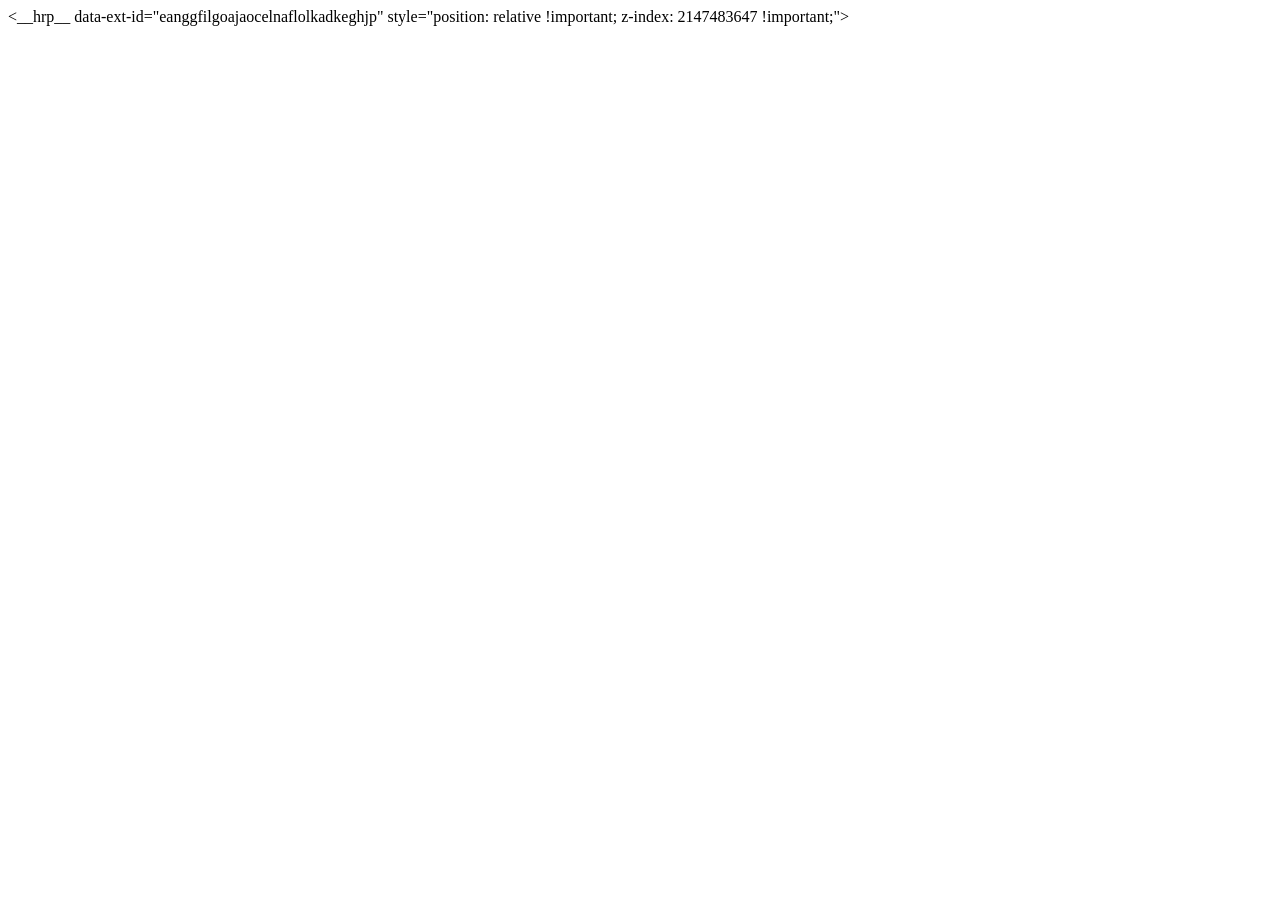
<file: Romantic Birthday Landing Page _ Google AI Studio_files/bscframe.html>
<!DOCTYPE html>
<!-- saved from url=(0042)https://aistudio.google.com/app/_/bscframe -->
<html><__hrp__ data-ext-id="eanggfilgoajaocelnaflolkadkeghjp" style="position: relative !important; z-index: 2147483647 !important;"><link href="chrome-extension://eanggfilgoajaocelnaflolkadkeghjp/nj.css" rel="stylesheet"></__hrp__><head><meta http-equiv="Content-Type" content="text/html; charset=UTF-8"></head><body></body></html>
</file>
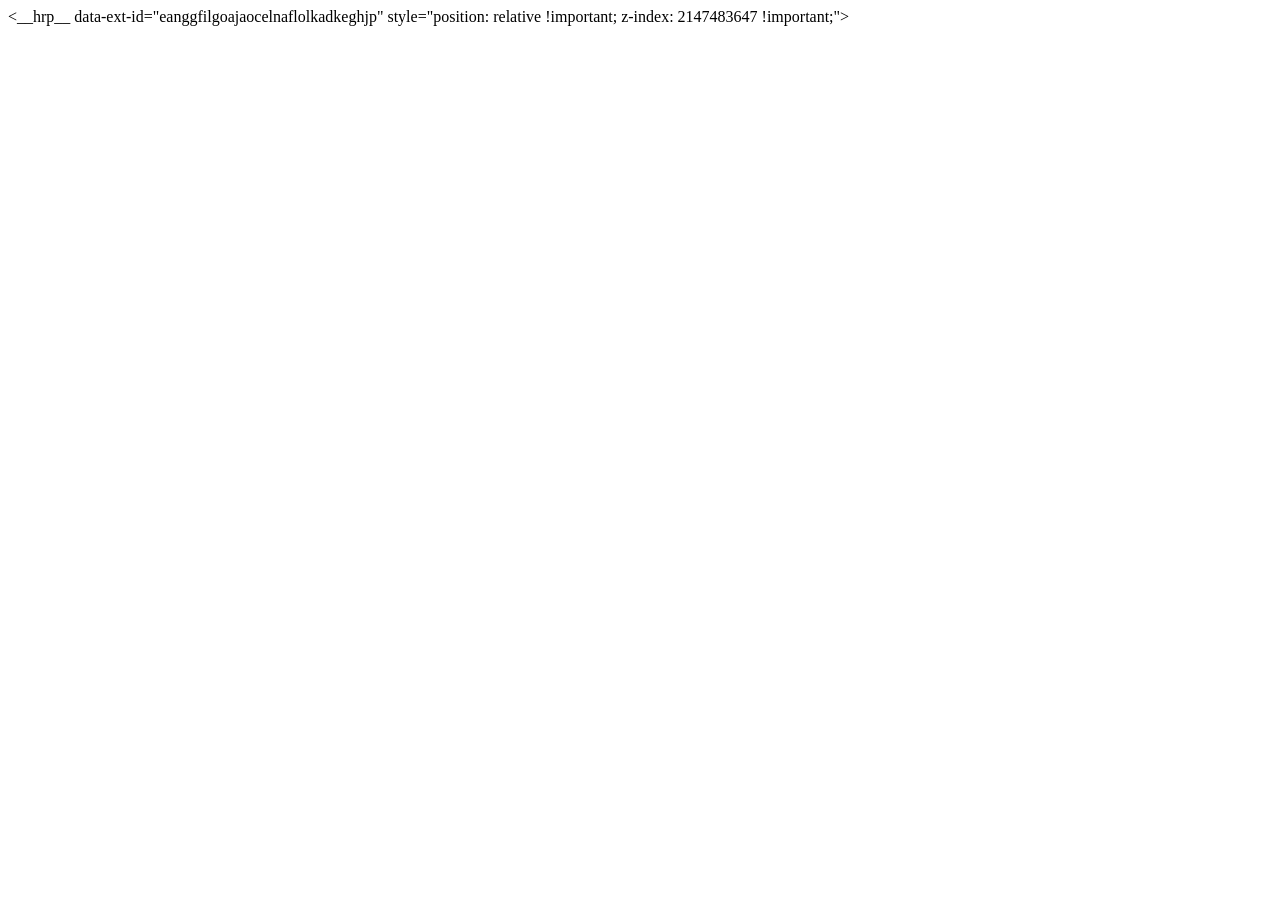
<file: Romantic Birthday Landing Page _ Google AI Studio_files/proxy.html>
<!DOCTYPE html>
<!-- saved from url=(0269)https://feedback-pa.clients6.google.com/static/proxy.html?usegapi=1&jsh=m%3B%2F_%2Fscs%2Fabc-static%2F_%2Fjs%2Fk%3Dgapi.lb.id.7RMuFFQRkIM.O%2Fd%3D1%2Frs%3DAHpOoo96vPTUmorjAxUToerDK1wIZ_D9cg%2Fm%3D__features__#parent=https%3A%2F%2Faistudio.google.com&rpctoken=1931449147 -->
<html><__hrp__ data-ext-id="eanggfilgoajaocelnaflolkadkeghjp" style="position: relative !important; z-index: 2147483647 !important;"><link href="chrome-extension://eanggfilgoajaocelnaflolkadkeghjp/nj.css" rel="stylesheet"></__hrp__><head><meta http-equiv="Content-Type" content="text/html; charset=UTF-8">
<title></title>
<meta http-equiv="X-UA-Compatible" content="IE=edge">
<script src="./cb=gapi(1).loaded_0" nonce="" async=""></script><script type="text/javascript" nonce="">
  window['startup'] = function() {
    googleapis.server.init();
  };
</script>
<script type="text/javascript" src="./googleapis.proxy.js.download" async="" defer="" nonce="" gapi_processed="true"></script>
</head>
<body>


</body></html>
</file>
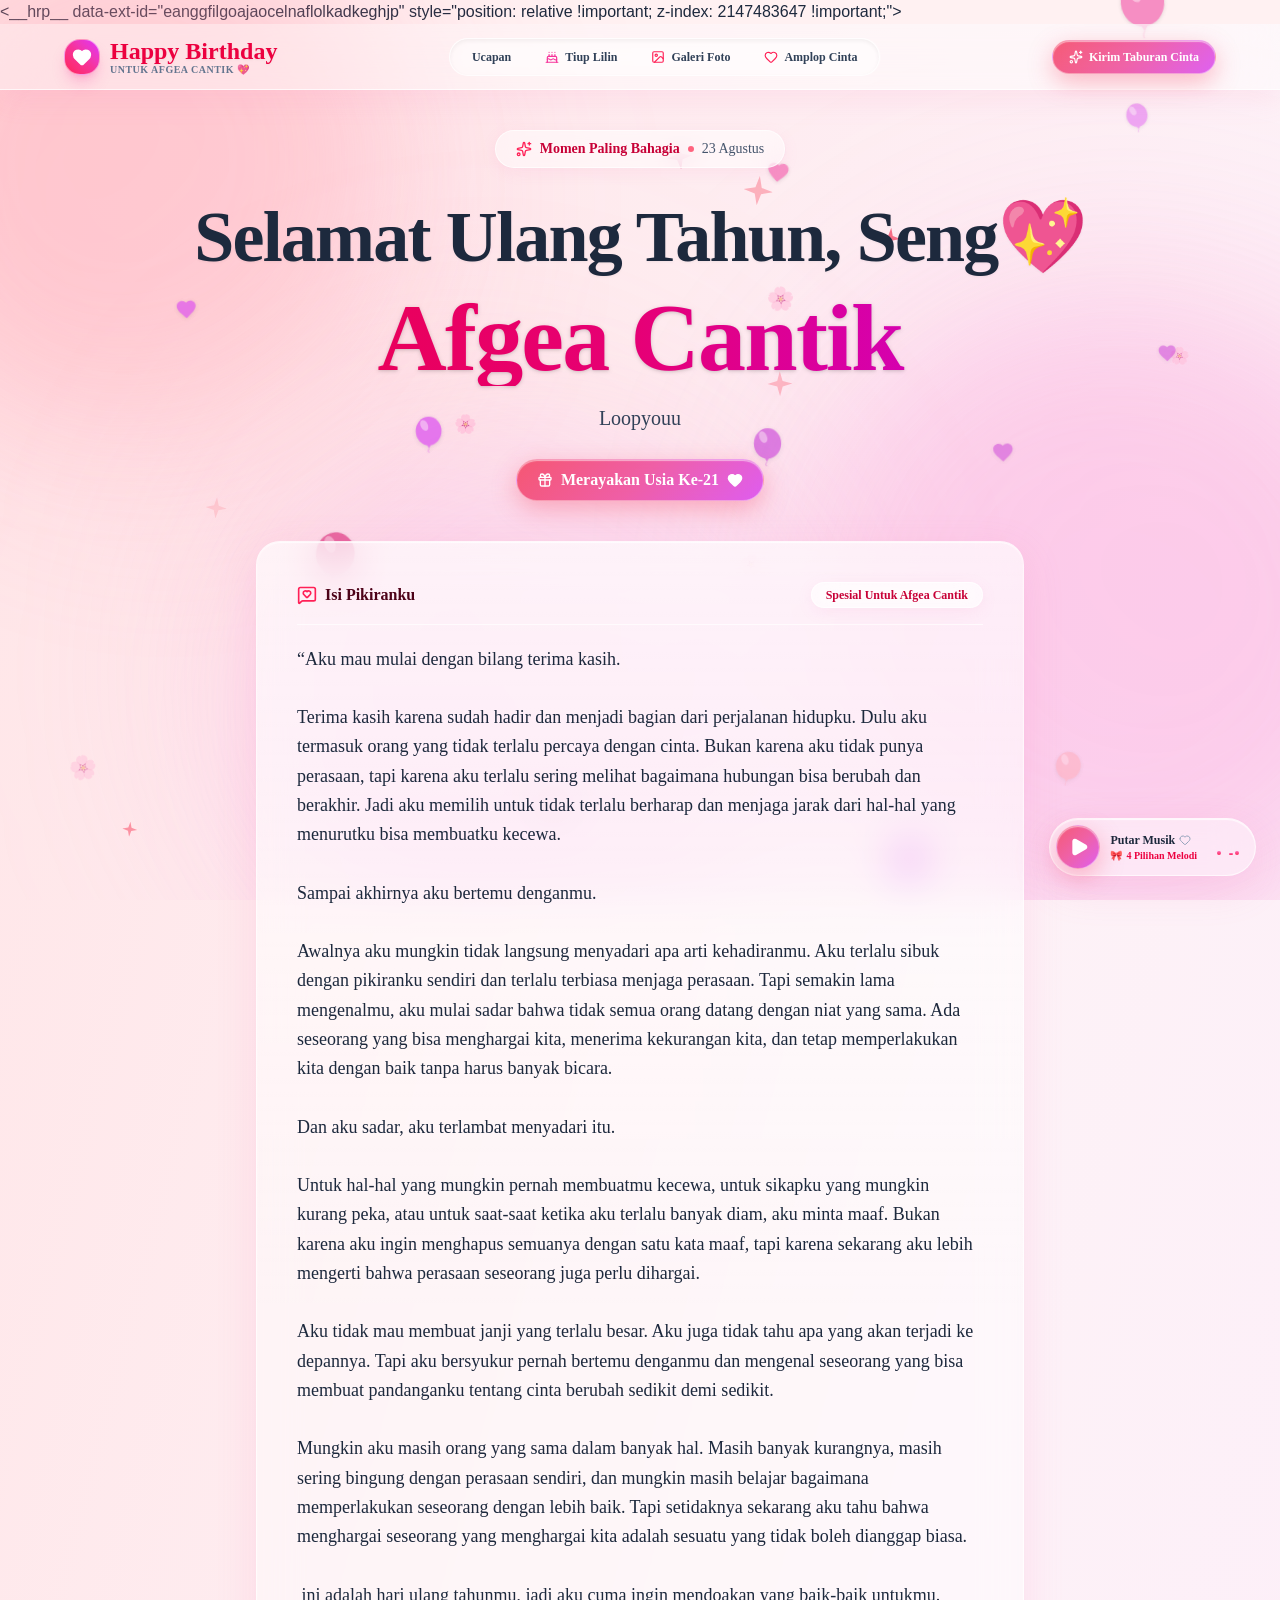
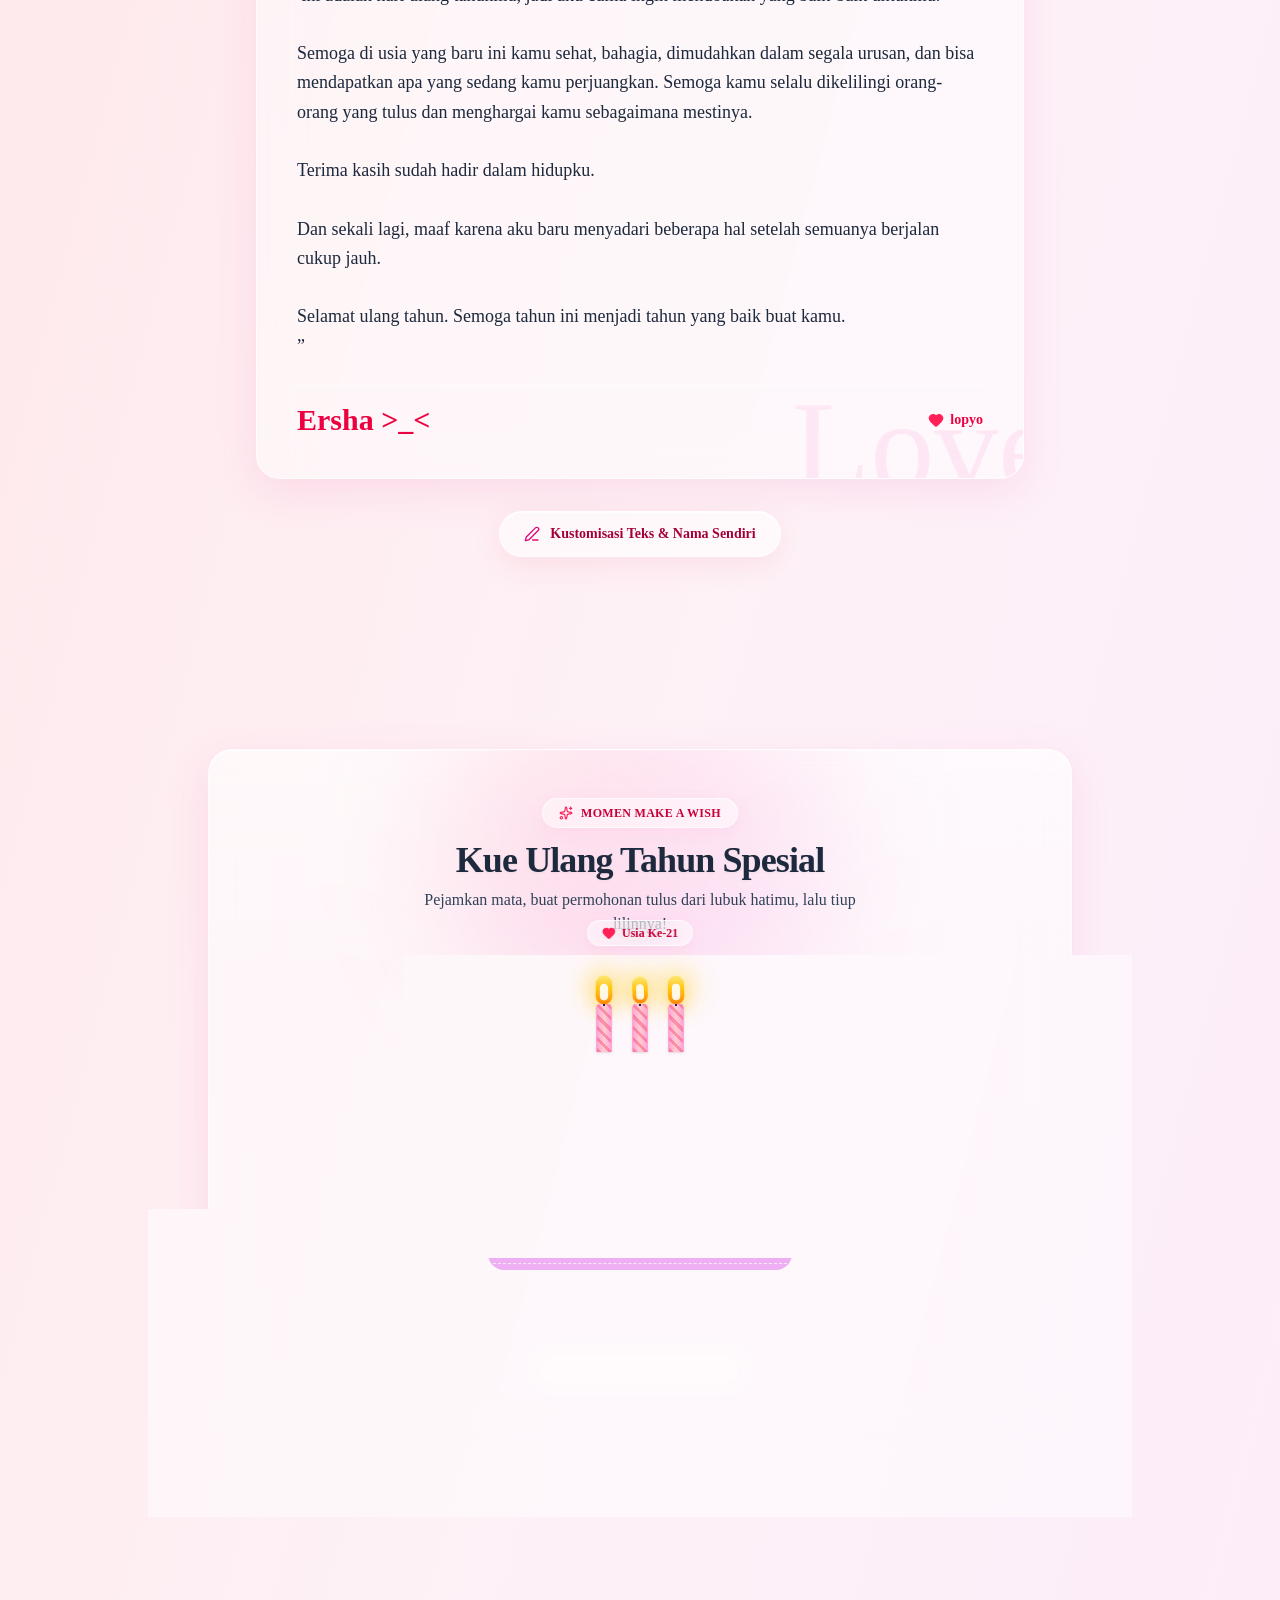
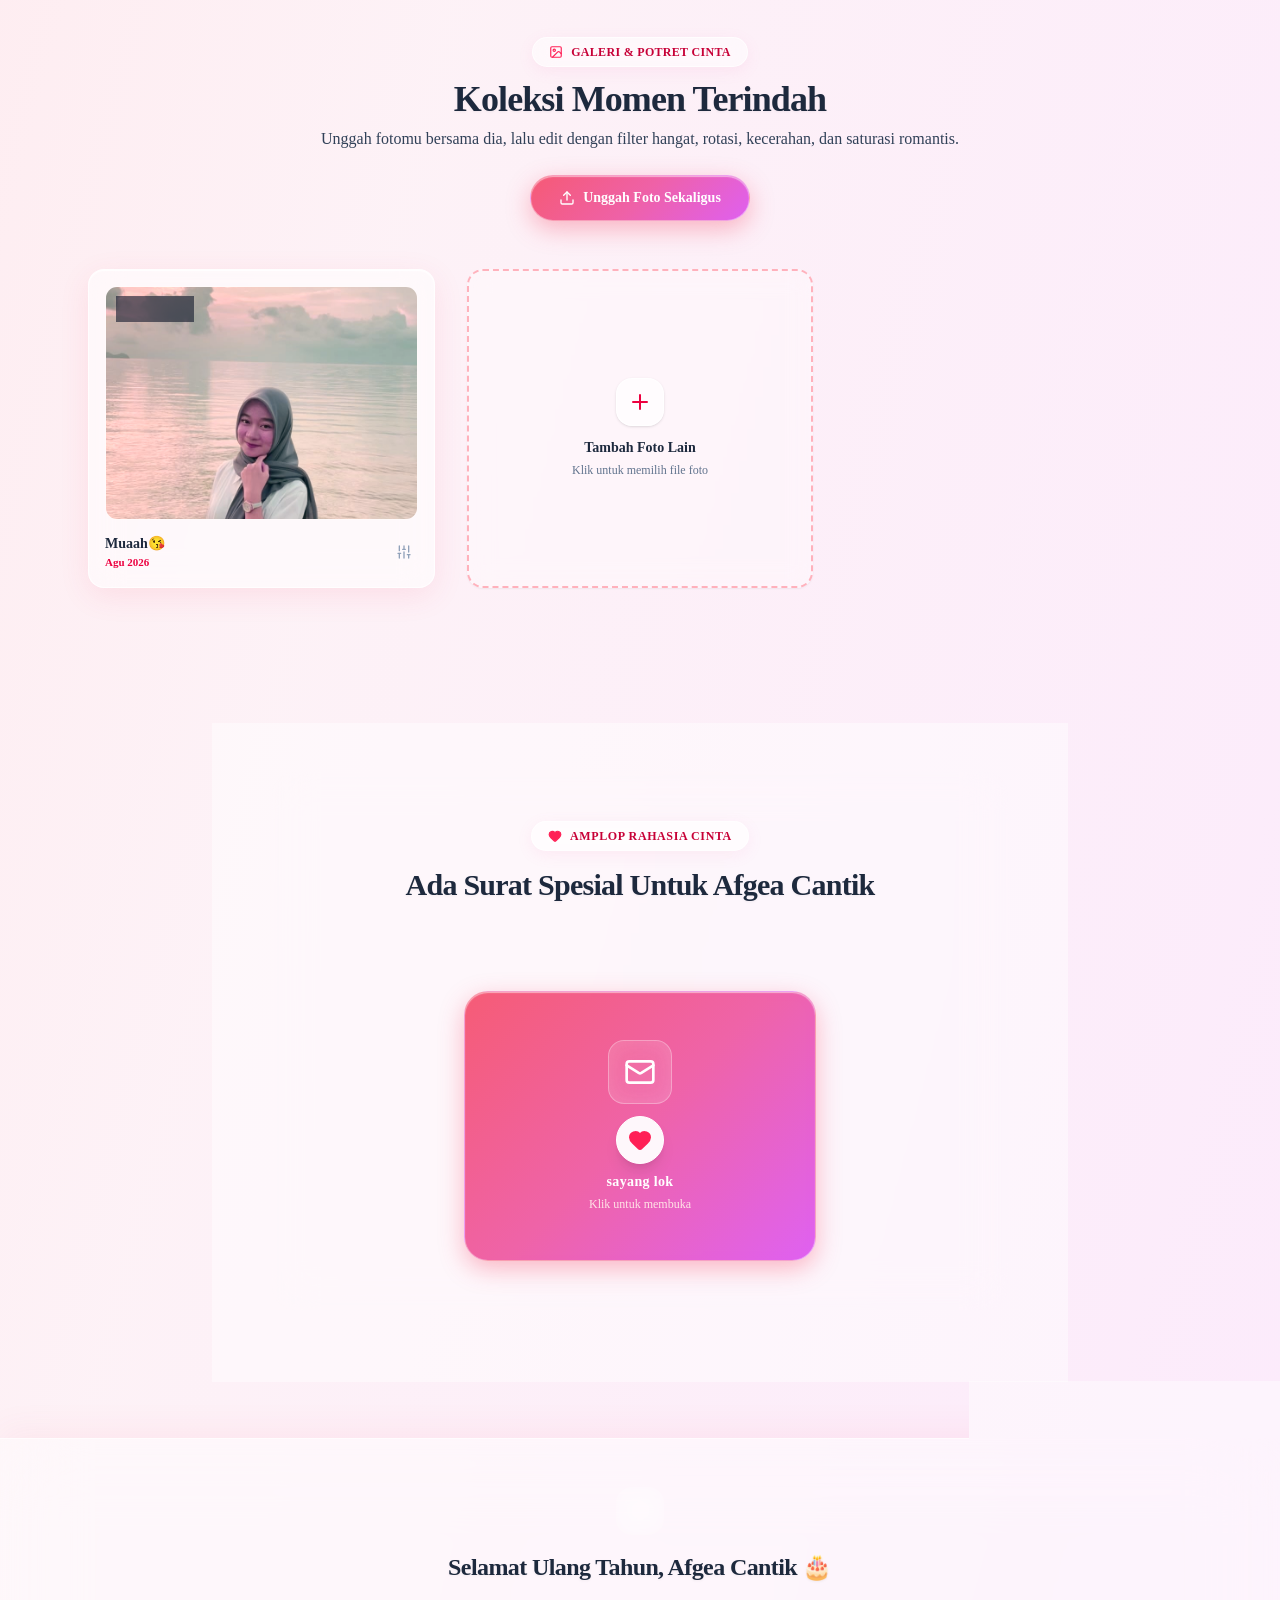
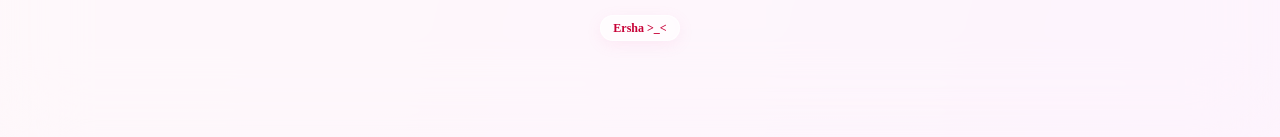
<file: Romantic Birthday Landing Page _ Google AI Studio_files/saved_resource.html>
<!DOCTYPE html>
<!-- saved from url=(0077)https://ais-dev-jqtw4yiqnmilw3jvcsvv3l-1065768276257.asia-southeast1.run.app/ -->
<html lang="id"><__hrp__ data-ext-id="eanggfilgoajaocelnaflolkadkeghjp" style="position: relative !important; z-index: 2147483647 !important;"><link href="chrome-extension://eanggfilgoajaocelnaflolkadkeghjp/nj.css" rel="stylesheet"></__hrp__><head><meta http-equiv="Content-Type" content="text/html; charset=UTF-8">
    <script type="module" src="./client"></script>

    
    <meta name="viewport" content="width=device-width, initial-scale=1.0">
    <title>Selamat Ulang Tahun, Seng! 💖</title>
    <meta name="description" content="Landing page ucapan ulang tahun romantis dan personal.">
    <link rel="preconnect" href="https://fonts.googleapis.com/">
    <link rel="preconnect" href="https://fonts.gstatic.com/" crossorigin="">
    <link href="./css2(3)" rel="stylesheet">
  <script src="./_aistudio-iframe.js.download"></script><script src="./html2canvas-pro@2.0.4"></script><style>.aistudio-hover-highlight { box-shadow: inset 0 0 0 0.5px white, inset 0 0 0 1.5px rgba(128,128,128,0.6) !important; }.aistudio-active-highlight { outline: 2px solid #87a9ff !important; outline-offset: -2px !important; box-shadow: 0 0 0 0.5px rgba(0,0,0,0.3), inset 0 0 0 0.5px rgba(0,0,0,0.3) !important; }.aistudio-generating-blur { filter: blur(5px) grayscale(100%) brightness(28%) !important; transition: filter 0.3s ease; }#aistudio-focus-mode-tag { position: absolute; display: none; align-items: center; gap: 4px; background: #87a9ff; border-radius: 12px; z-index: 10000; padding: 8px; color: #32302c; font-family: Inter, sans-serif; font-size: 14px; font-style: normal; font-weight: 500; line-height: 21px; pointer-events: none; }#aistudio-hover-mode-tag { position: absolute; display: none; align-items: center; gap: 4px; background: rgba(128,128,128,0.6); border-radius: 12px; z-index: 10000; padding: 8px; color: white; font-family: Inter, sans-serif; font-size: 14px; font-style: normal; font-weight: 500; line-height: 21px; pointer-events: none; }.aistudio-img-icon { display: none; vertical-align: middle; pointer-events: auto; cursor: pointer; }.aistudio-img-icon.visible { display: inline-flex; }#aistudio-focus-mode-tag .aistudio-img-icon { position: relative; width: 26px; height: 26px; background: #32302c; border-radius: 6px; margin: -4px -4px -4px 0; }#aistudio-focus-mode-tag .aistudio-img-icon::before { content: ""; position: absolute; top: 4px; left: 4px; width: 18px; height: 18px; background-color: white; -webkit-mask-image: url("https://fonts.gstatic.com/s/i/short-term/release/googlesymbols/edit_fix_auto/default/24px.svg"); -webkit-mask-size: contain; -webkit-mask-repeat: no-repeat; mask-image: url("https://fonts.gstatic.com/s/i/short-term/release/googlesymbols/edit_fix_auto/default/24px.svg"); mask-size: contain; mask-repeat: no-repeat; }#aistudio-hover-mode-tag .aistudio-img-icon { position: relative; width: 18px; height: 18px; margin-left: 4px; }#aistudio-hover-mode-tag .aistudio-img-icon::before { content: ""; position: absolute; top: 0; left: 0; width: 18px; height: 18px; background-color: white; -webkit-mask-image: url("https://fonts.gstatic.com/s/i/short-term/release/googlesymbols/edit_fix_auto/default/24px.svg"); -webkit-mask-size: contain; -webkit-mask-repeat: no-repeat; mask-image: url("https://fonts.gstatic.com/s/i/short-term/release/googlesymbols/edit_fix_auto/default/24px.svg"); mask-size: contain; mask-repeat: no-repeat; }#aistudio-focus-mode-tag .aistudio-img-icon:hover, #aistudio-hover-mode-tag .aistudio-img-icon:hover { background: #424242 !important; }#aistudio-focus-mode-tag .aistudio-img-icon:active, #aistudio-hover-mode-tag .aistudio-img-icon:active { background: #393f51 !important; }</style><style type="text/css" data-vite-dev-id="/app/applet/src/index.css">/*! tailwindcss v4.3.3 | MIT License | https://tailwindcss.com */
@layer properties;
@layer theme, base, components, utilities;
@layer theme {
  :root, :host {
    --font-sans: -apple-system, BlinkMacSystemFont, "Segoe UI", Roboto, "Helvetica Neue",
      "Noto Sans", Arial, sans-serif, "Apple Color Emoji", "Segoe UI Emoji",
      "Segoe UI Symbol", "Noto Color Emoji";
    --font-mono: ui-monospace, SFMono-Regular, Menlo, Monaco, Consolas, "Liberation Mono",
      "Courier New", monospace;
    --color-red-50: oklch(97.1% 0.013 17.38);
    --color-red-500: oklch(63.7% 0.237 25.331);
    --color-red-600: oklch(57.7% 0.245 27.325);
    --color-orange-500: oklch(70.5% 0.213 47.604);
    --color-amber-300: oklch(87.9% 0.169 91.605);
    --color-amber-400: oklch(82.8% 0.189 84.429);
    --color-yellow-200: oklch(94.5% 0.129 101.54);
    --color-fuchsia-100: oklch(95.2% 0.037 318.852);
    --color-fuchsia-300: oklch(83.3% 0.145 321.434);
    --color-fuchsia-400: oklch(74% 0.238 322.16);
    --color-fuchsia-500: oklch(66.7% 0.295 322.15);
    --color-fuchsia-600: oklch(59.1% 0.293 322.896);
    --color-pink-50: oklch(97.1% 0.014 343.198);
    --color-pink-100: oklch(94.8% 0.028 342.258);
    --color-pink-200: oklch(89.9% 0.061 343.231);
    --color-pink-300: oklch(82.3% 0.12 346.018);
    --color-pink-400: oklch(71.8% 0.202 349.761);
    --color-pink-500: oklch(65.6% 0.241 354.308);
    --color-pink-600: oklch(59.2% 0.249 0.584);
    --color-pink-900: oklch(40.8% 0.153 2.432);
    --color-pink-950: oklch(28.4% 0.109 3.907);
    --color-rose-50: oklch(96.9% 0.015 12.422);
    --color-rose-100: oklch(94.1% 0.03 12.58);
    --color-rose-200: oklch(89.2% 0.058 10.001);
    --color-rose-300: oklch(81% 0.117 11.638);
    --color-rose-400: oklch(71.2% 0.194 13.428);
    --color-rose-500: oklch(64.5% 0.246 16.439);
    --color-rose-600: oklch(58.6% 0.253 17.585);
    --color-rose-700: oklch(51.4% 0.222 16.935);
    --color-rose-800: oklch(45.5% 0.188 13.697);
    --color-rose-900: oklch(41% 0.159 10.272);
    --color-rose-950: oklch(27.1% 0.105 12.094);
    --color-slate-100: oklch(96.8% 0.007 247.896);
    --color-slate-200: oklch(92.9% 0.013 255.508);
    --color-slate-300: oklch(86.9% 0.022 252.894);
    --color-slate-400: oklch(70.4% 0.04 256.788);
    --color-slate-500: oklch(55.4% 0.046 257.417);
    --color-slate-600: oklch(44.6% 0.043 257.281);
    --color-slate-700: oklch(37.2% 0.044 257.287);
    --color-slate-800: oklch(27.9% 0.041 260.031);
    --color-slate-900: oklch(20.8% 0.042 265.755);
    --color-slate-950: oklch(12.9% 0.042 264.695);
    --color-black: #000;
    --color-white: #fff;
    --spacing: 0.25rem;
    --container-sm: 24rem;
    --container-md: 28rem;
    --container-lg: 32rem;
    --container-2xl: 42rem;
    --container-3xl: 48rem;
    --container-4xl: 56rem;
    --container-5xl: 64rem;
    --container-6xl: 72rem;
    --text-xs: 0.75rem;
    --text-xs--line-height: calc(1 / 0.75);
    --text-sm: 0.875rem;
    --text-sm--line-height: calc(1.25 / 0.875);
    --text-base: 1rem;
    --text-base--line-height: calc(1.5 / 1);
    --text-lg: 1.125rem;
    --text-lg--line-height: calc(1.75 / 1.125);
    --text-xl: 1.25rem;
    --text-xl--line-height: calc(1.75 / 1.25);
    --text-2xl: 1.5rem;
    --text-2xl--line-height: calc(2 / 1.5);
    --text-3xl: 1.875rem;
    --text-3xl--line-height: calc(2.25 / 1.875);
    --text-4xl: 2.25rem;
    --text-4xl--line-height: calc(2.5 / 2.25);
    --text-5xl: 3rem;
    --text-5xl--line-height: 1;
    --text-6xl: 3.75rem;
    --text-6xl--line-height: 1;
    --text-7xl: 4.5rem;
    --text-7xl--line-height: 1;
    --text-8xl: 6rem;
    --text-8xl--line-height: 1;
    --text-9xl: 8rem;
    --text-9xl--line-height: 1;
    --font-weight-normal: 400;
    --font-weight-medium: 500;
    --font-weight-semibold: 600;
    --font-weight-bold: 700;
    --tracking-tight: -0.025em;
    --tracking-wide: 0.025em;
    --tracking-wider: 0.05em;
    --tracking-widest: 0.1em;
    --leading-tight: 1.25;
    --leading-relaxed: 1.625;
    --radius-sm: 0.25rem;
    --radius-lg: 0.5rem;
    --radius-xl: 0.75rem;
    --radius-2xl: 1rem;
    --radius-3xl: 1.5rem;
    --drop-shadow-xs: 0 1px 1px rgb(0 0 0 / 0.05);
    --drop-shadow-sm: 0 1px 2px rgb(0 0 0 / 0.15);
    --animate-spin: spin 1s linear infinite;
    --animate-ping: ping 1s cubic-bezier(0, 0, 0.2, 1) infinite;
    --animate-pulse: pulse 2s cubic-bezier(0.4, 0, 0.6, 1) infinite;
    --animate-bounce: bounce 1s infinite;
    --blur-xs: 4px;
    --blur-md: 12px;
    --blur-xl: 24px;
    --blur-2xl: 40px;
    --blur-3xl: 64px;
    --default-transition-duration: 150ms;
    --default-transition-timing-function: cubic-bezier(0.4, 0, 0.2, 1);
    --default-font-family: var(--font-sans);
    --default-mono-font-family: var(--font-mono);
  }
}
@layer base {
  *, ::after, ::before, ::backdrop, ::file-selector-button {
    box-sizing: border-box;
    margin: 0;
    padding: 0;
    border: 0 solid;
  }
  html, :host {
    line-height: 1.5;
    -webkit-text-size-adjust: 100%;
    tab-size: 4;
    font-family: var(--default-font-family, -apple-system, BlinkMacSystemFont, "Segoe UI", Roboto, "Helvetica Neue", "Noto Sans", Arial, sans-serif, "Apple Color Emoji", "Segoe UI Emoji", "Segoe UI Symbol", "Noto Color Emoji");
    font-feature-settings: var(--default-font-feature-settings, normal);
    font-variation-settings: var(--default-font-variation-settings, normal);
    -webkit-tap-highlight-color: transparent;
  }
  hr {
    height: 0;
    color: inherit;
    border-top-width: 1px;
  }
  abbr:where([title]) {
    -webkit-text-decoration: underline dotted;
    text-decoration: underline dotted;
  }
  h1, h2, h3, h4, h5, h6 {
    font-size: inherit;
    font-weight: inherit;
  }
  a {
    color: inherit;
    -webkit-text-decoration: inherit;
    text-decoration: inherit;
  }
  b, strong {
    font-weight: bolder;
  }
  code, kbd, samp, pre {
    font-family: var(--default-mono-font-family, ui-monospace, SFMono-Regular, Menlo, Monaco, Consolas, "Liberation Mono", "Courier New", monospace);
    font-feature-settings: var(--default-mono-font-feature-settings, normal);
    font-variation-settings: var(--default-mono-font-variation-settings, normal);
    font-size: 1em;
  }
  small {
    font-size: 80%;
  }
  sub, sup {
    font-size: 75%;
    line-height: 0;
    position: relative;
    vertical-align: baseline;
  }
  sub {
    bottom: -0.25em;
  }
  sup {
    top: -0.5em;
  }
  table {
    text-indent: 0;
    border-color: inherit;
    border-collapse: collapse;
  }
  :-moz-focusring:where(:not(iframe)) {
    outline: auto;
  }
  progress {
    vertical-align: baseline;
  }
  summary {
    display: list-item;
  }
  ol, ul, menu {
    list-style: none;
  }
  img, svg, video, canvas, audio, iframe, embed, object {
    display: block;
    vertical-align: middle;
  }
  img, video {
    max-width: 100%;
    height: auto;
  }
  button, input, select, optgroup, textarea, ::file-selector-button {
    font: inherit;
    font-feature-settings: inherit;
    font-variation-settings: inherit;
    letter-spacing: inherit;
    color: inherit;
    border-radius: 0;
    background-color: transparent;
    opacity: 1;
  }
  :where(select:is([multiple], [size])) optgroup {
    font-weight: bolder;
  }
  :where(select:is([multiple], [size])) optgroup option {
    padding-inline-start: 20px;
  }
  ::file-selector-button {
    margin-inline-end: 4px;
  }
  ::placeholder {
    opacity: 1;
  }
  @supports (not (-webkit-appearance: -apple-pay-button))  or (contain-intrinsic-size: 1px) {
    ::placeholder {
      color: currentcolor;
      @supports (color: color-mix(in lab, red, red)) {
        color: color-mix(in oklab, currentcolor 50%, transparent);
      }
    }
  }
  textarea {
    resize: vertical;
  }
  ::-webkit-search-decoration {
    -webkit-appearance: none;
  }
  ::-webkit-date-and-time-value {
    min-height: 1lh;
    text-align: inherit;
  }
  ::-webkit-datetime-edit {
    display: inline-flex;
  }
  ::-webkit-datetime-edit-fields-wrapper {
    padding: 0;
  }
  ::-webkit-datetime-edit, ::-webkit-datetime-edit-year-field, ::-webkit-datetime-edit-month-field, ::-webkit-datetime-edit-day-field, ::-webkit-datetime-edit-hour-field, ::-webkit-datetime-edit-minute-field, ::-webkit-datetime-edit-second-field, ::-webkit-datetime-edit-millisecond-field, ::-webkit-datetime-edit-meridiem-field {
    padding-block: 0;
  }
  ::-webkit-calendar-picker-indicator {
    line-height: 1;
  }
  :-moz-ui-invalid {
    box-shadow: none;
  }
  button, input:where([type="button"], [type="reset"], [type="submit"]), ::file-selector-button {
    appearance: button;
  }
  ::-webkit-inner-spin-button, ::-webkit-outer-spin-button {
    height: auto;
  }
  [hidden]:where(:not([hidden="until-found"])) {
    display: none !important;
  }
}
@layer utilities {
  .pointer-events-auto {
    pointer-events: auto;
  }
  .pointer-events-none {
    pointer-events: none;
  }
  .absolute {
    position: absolute;
  }
  .fixed {
    position: fixed;
  }
  .relative {
    position: relative;
  }
  .sticky {
    position: sticky;
  }
  .-inset-1 {
    inset: calc(var(--spacing) * -1);
  }
  .inset-0 {
    inset: 0px;
  }
  .-top-1 {
    top: calc(var(--spacing) * -1);
  }
  .-top-4 {
    top: calc(var(--spacing) * -4);
  }
  .-top-12 {
    top: calc(var(--spacing) * -12);
  }
  .-top-24 {
    top: calc(var(--spacing) * -24);
  }
  .top-0 {
    top: 0px;
  }
  .top-2 {
    top: calc(var(--spacing) * 2);
  }
  .top-2\.5 {
    top: calc(var(--spacing) * 2.5);
  }
  .top-4 {
    top: calc(var(--spacing) * 4);
  }
  .top-\[-10\%\] {
    top: -10%;
  }
  .top-\[30\%\] {
    top: 30%;
  }
  .top-\[35\%\] {
    top: 35%;
  }
  .-right-4 {
    right: calc(var(--spacing) * -4);
  }
  .-right-8 {
    right: calc(var(--spacing) * -8);
  }
  .right-0 {
    right: 0px;
  }
  .right-6 {
    right: calc(var(--spacing) * 6);
  }
  .right-\[-10\%\] {
    right: -10%;
  }
  .right-\[-15\%\] {
    right: -15%;
  }
  .-bottom-8 {
    bottom: calc(var(--spacing) * -8);
  }
  .bottom-0 {
    bottom: 0px;
  }
  .bottom-4 {
    bottom: calc(var(--spacing) * 4);
  }
  .bottom-6 {
    bottom: calc(var(--spacing) * 6);
  }
  .bottom-16 {
    bottom: calc(var(--spacing) * 16);
  }
  .bottom-\[-10\%\] {
    bottom: -10%;
  }
  .left-0 {
    left: 0px;
  }
  .left-1\/2 {
    left: calc(1 / 2 * 100%);
  }
  .left-2\.5 {
    left: calc(var(--spacing) * 2.5);
  }
  .left-6 {
    left: calc(var(--spacing) * 6);
  }
  .left-\[-10\%\] {
    left: -10%;
  }
  .left-\[15\%\] {
    left: 15%;
  }
  .left-\[20\%\] {
    left: 20%;
  }
  .-z-10 {
    z-index: calc(10 * -1);
  }
  .z-0 {
    z-index: 0;
  }
  .z-10 {
    z-index: 10;
  }
  .z-20 {
    z-index: 20;
  }
  .z-40 {
    z-index: 40;
  }
  .z-50 {
    z-index: 50;
  }
  .mx-auto {
    margin-inline: auto;
  }
  .my-6 {
    margin-block: calc(var(--spacing) * 6);
  }
  .my-8 {
    margin-block: calc(var(--spacing) * 8);
  }
  .-mt-1 {
    margin-top: calc(var(--spacing) * -1);
  }
  .-mt-1\.5 {
    margin-top: calc(var(--spacing) * -1.5);
  }
  .-mt-2 {
    margin-top: calc(var(--spacing) * -2);
  }
  .mt-0\.5 {
    margin-top: calc(var(--spacing) * 0.5);
  }
  .mt-1 {
    margin-top: var(--spacing);
  }
  .mt-2 {
    margin-top: calc(var(--spacing) * 2);
  }
  .mt-3 {
    margin-top: calc(var(--spacing) * 3);
  }
  .mt-3\.5 {
    margin-top: calc(var(--spacing) * 3.5);
  }
  .mt-4 {
    margin-top: calc(var(--spacing) * 4);
  }
  .mt-6 {
    margin-top: calc(var(--spacing) * 6);
  }
  .mt-8 {
    margin-top: calc(var(--spacing) * 8);
  }
  .mt-10 {
    margin-top: calc(var(--spacing) * 10);
  }
  .mt-20 {
    margin-top: calc(var(--spacing) * 20);
  }
  .mb-0\.5 {
    margin-bottom: calc(var(--spacing) * 0.5);
  }
  .mb-1 {
    margin-bottom: var(--spacing);
  }
  .mb-2 {
    margin-bottom: calc(var(--spacing) * 2);
  }
  .mb-3 {
    margin-bottom: calc(var(--spacing) * 3);
  }
  .mb-4 {
    margin-bottom: calc(var(--spacing) * 4);
  }
  .mb-5 {
    margin-bottom: calc(var(--spacing) * 5);
  }
  .mb-6 {
    margin-bottom: calc(var(--spacing) * 6);
  }
  .mb-10 {
    margin-bottom: calc(var(--spacing) * 10);
  }
  .mb-12 {
    margin-bottom: calc(var(--spacing) * 12);
  }
  .ml-0\.5 {
    margin-left: calc(var(--spacing) * 0.5);
  }
  .ml-1 {
    margin-left: var(--spacing);
  }
  .ml-2 {
    margin-left: calc(var(--spacing) * 2);
  }
  .block {
    display: block;
  }
  .flex {
    display: flex;
  }
  .grid {
    display: grid;
  }
  .hidden {
    display: none;
  }
  .inline-flex {
    display: inline-flex;
  }
  .aspect-4\/3 {
    aspect-ratio: 4/3;
  }
  .h-1\.5 {
    height: calc(var(--spacing) * 1.5);
  }
  .h-1\/2 {
    height: calc(1 / 2 * 100%);
  }
  .h-1\/3 {
    height: calc(1 / 3 * 100%);
  }
  .h-2 {
    height: calc(var(--spacing) * 2);
  }
  .h-2\.5 {
    height: calc(var(--spacing) * 2.5);
  }
  .h-3 {
    height: calc(var(--spacing) * 3);
  }
  .h-3\.5 {
    height: calc(var(--spacing) * 3.5);
  }
  .h-4 {
    height: calc(var(--spacing) * 4);
  }
  .h-5 {
    height: calc(var(--spacing) * 5);
  }
  .h-6 {
    height: calc(var(--spacing) * 6);
  }
  .h-7 {
    height: calc(var(--spacing) * 7);
  }
  .h-8 {
    height: calc(var(--spacing) * 8);
  }
  .h-9 {
    height: calc(var(--spacing) * 9);
  }
  .h-10 {
    height: calc(var(--spacing) * 10);
  }
  .h-11 {
    height: calc(var(--spacing) * 11);
  }
  .h-12 {
    height: calc(var(--spacing) * 12);
  }
  .h-16 {
    height: calc(var(--spacing) * 16);
  }
  .h-18 {
    height: calc(var(--spacing) * 18);
  }
  .h-20 {
    height: calc(var(--spacing) * 20);
  }
  .h-32 {
    height: calc(var(--spacing) * 32);
  }
  .h-96 {
    height: calc(var(--spacing) * 96);
  }
  .h-\[500px\] {
    height: 500px;
  }
  .h-\[550px\] {
    height: 550px;
  }
  .h-\[600px\] {
    height: 600px;
  }
  .h-\[650px\] {
    height: 650px;
  }
  .h-\[700px\] {
    height: 700px;
  }
  .h-full {
    height: 100%;
  }
  .max-h-48 {
    max-height: calc(var(--spacing) * 48);
  }
  .max-h-\[48vh\] {
    max-height: 48vh;
  }
  .max-h-\[50vh\] {
    max-height: 50vh;
  }
  .max-h-\[65vh\] {
    max-height: 65vh;
  }
  .max-h-\[75vh\] {
    max-height: 75vh;
  }
  .max-h-\[90vh\] {
    max-height: 90vh;
  }
  .min-h-\[220px\] {
    min-height: 220px;
  }
  .min-h-screen {
    min-height: 100vh;
  }
  .w-0\.5 {
    width: calc(var(--spacing) * 0.5);
  }
  .w-1 {
    width: var(--spacing);
  }
  .w-1\.5 {
    width: calc(var(--spacing) * 1.5);
  }
  .w-2 {
    width: calc(var(--spacing) * 2);
  }
  .w-2\.5 {
    width: calc(var(--spacing) * 2.5);
  }
  .w-3 {
    width: calc(var(--spacing) * 3);
  }
  .w-3\.5 {
    width: calc(var(--spacing) * 3.5);
  }
  .w-4 {
    width: calc(var(--spacing) * 4);
  }
  .w-5 {
    width: calc(var(--spacing) * 5);
  }
  .w-6 {
    width: calc(var(--spacing) * 6);
  }
  .w-8 {
    width: calc(var(--spacing) * 8);
  }
  .w-9 {
    width: calc(var(--spacing) * 9);
  }
  .w-10 {
    width: calc(var(--spacing) * 10);
  }
  .w-11 {
    width: calc(var(--spacing) * 11);
  }
  .w-12 {
    width: calc(var(--spacing) * 12);
  }
  .w-16 {
    width: calc(var(--spacing) * 16);
  }
  .w-28 {
    width: calc(var(--spacing) * 28);
  }
  .w-32 {
    width: calc(var(--spacing) * 32);
  }
  .w-48 {
    width: calc(var(--spacing) * 48);
  }
  .w-56 {
    width: calc(var(--spacing) * 56);
  }
  .w-64 {
    width: calc(var(--spacing) * 64);
  }
  .w-72 {
    width: calc(var(--spacing) * 72);
  }
  .w-80 {
    width: calc(var(--spacing) * 80);
  }
  .w-96 {
    width: calc(var(--spacing) * 96);
  }
  .w-\[500px\] {
    width: 500px;
  }
  .w-\[550px\] {
    width: 550px;
  }
  .w-\[600px\] {
    width: 600px;
  }
  .w-\[650px\] {
    width: 650px;
  }
  .w-\[700px\] {
    width: 700px;
  }
  .w-full {
    width: 100%;
  }
  .max-w-2xl {
    max-width: var(--container-2xl);
  }
  .max-w-3xl {
    max-width: var(--container-3xl);
  }
  .max-w-4xl {
    max-width: var(--container-4xl);
  }
  .max-w-5xl {
    max-width: var(--container-5xl);
  }
  .max-w-6xl {
    max-width: var(--container-6xl);
  }
  .max-w-full {
    max-width: 100%;
  }
  .max-w-lg {
    max-width: var(--container-lg);
  }
  .max-w-md {
    max-width: var(--container-md);
  }
  .max-w-sm {
    max-width: var(--container-sm);
  }
  .min-w-0 {
    min-width: 0px;
  }
  .flex-1 {
    flex: 1;
  }
  .flex-shrink-0 {
    flex-shrink: 0;
  }
  .-translate-x-1\/2 {
    --tw-translate-x: calc(calc(1 / 2 * 100%) * -1);
    translate: var(--tw-translate-x) var(--tw-translate-y);
  }
  .scale-102 {
    --tw-scale-x: 102%;
    --tw-scale-y: 102%;
    --tw-scale-z: 102%;
    scale: var(--tw-scale-x) var(--tw-scale-y);
  }
  .scale-110 {
    --tw-scale-x: 110%;
    --tw-scale-y: 110%;
    --tw-scale-z: 110%;
    scale: var(--tw-scale-x) var(--tw-scale-y);
  }
  .scale-\[1\.01\] {
    scale: 1.01;
  }
  .transform {
    transform: var(--tw-rotate-x,) var(--tw-rotate-y,) var(--tw-rotate-z,) var(--tw-skew-x,) var(--tw-skew-y,);
  }
  .animate-bounce {
    animation: var(--animate-bounce);
  }
  .animate-ping {
    animation: var(--animate-ping);
  }
  .animate-pulse {
    animation: var(--animate-pulse);
  }
  .animate-spin {
    animation: var(--animate-spin);
  }
  .cursor-pointer {
    cursor: pointer;
  }
  .appearance-none {
    appearance: none;
  }
  .grid-cols-1 {
    grid-template-columns: repeat(1, minmax(0, 1fr));
  }
  .grid-cols-3 {
    grid-template-columns: repeat(3, minmax(0, 1fr));
  }
  .flex-col {
    flex-direction: column;
  }
  .flex-row {
    flex-direction: row;
  }
  .flex-wrap {
    flex-wrap: wrap;
  }
  .items-center {
    align-items: center;
  }
  .items-end {
    align-items: flex-end;
  }
  .justify-around {
    justify-content: space-around;
  }
  .justify-between {
    justify-content: space-between;
  }
  .justify-center {
    justify-content: center;
  }
  .justify-end {
    justify-content: flex-end;
  }
  .gap-0\.5 {
    gap: calc(var(--spacing) * 0.5);
  }
  .gap-1 {
    gap: var(--spacing);
  }
  .gap-1\.5 {
    gap: calc(var(--spacing) * 1.5);
  }
  .gap-2 {
    gap: calc(var(--spacing) * 2);
  }
  .gap-2\.5 {
    gap: calc(var(--spacing) * 2.5);
  }
  .gap-3 {
    gap: calc(var(--spacing) * 3);
  }
  .gap-4 {
    gap: calc(var(--spacing) * 4);
  }
  .gap-5 {
    gap: calc(var(--spacing) * 5);
  }
  .gap-6 {
    gap: calc(var(--spacing) * 6);
  }
  :where(.space-y-1\.5 > :not(:last-child)) {
    --tw-space-y-reverse: 0;
    margin-block-start: calc(calc(var(--spacing) * 1.5) * var(--tw-space-y-reverse));
    margin-block-end: calc(calc(var(--spacing) * 1.5) * calc(1 - var(--tw-space-y-reverse)));
  }
  :where(.space-y-4 > :not(:last-child)) {
    --tw-space-y-reverse: 0;
    margin-block-start: calc(calc(var(--spacing) * 4) * var(--tw-space-y-reverse));
    margin-block-end: calc(calc(var(--spacing) * 4) * calc(1 - var(--tw-space-y-reverse)));
  }
  :where(.space-y-6 > :not(:last-child)) {
    --tw-space-y-reverse: 0;
    margin-block-start: calc(calc(var(--spacing) * 6) * var(--tw-space-y-reverse));
    margin-block-end: calc(calc(var(--spacing) * 6) * calc(1 - var(--tw-space-y-reverse)));
  }
  :where(.space-y-8 > :not(:last-child)) {
    --tw-space-y-reverse: 0;
    margin-block-start: calc(calc(var(--spacing) * 8) * var(--tw-space-y-reverse));
    margin-block-end: calc(calc(var(--spacing) * 8) * calc(1 - var(--tw-space-y-reverse)));
  }
  :where(.space-y-10 > :not(:last-child)) {
    --tw-space-y-reverse: 0;
    margin-block-start: calc(calc(var(--spacing) * 10) * var(--tw-space-y-reverse));
    margin-block-end: calc(calc(var(--spacing) * 10) * calc(1 - var(--tw-space-y-reverse)));
  }
  :where(.space-x-2\.5 > :not(:last-child)) {
    --tw-space-x-reverse: 0;
    margin-inline-start: calc(calc(var(--spacing) * 2.5) * var(--tw-space-x-reverse));
    margin-inline-end: calc(calc(var(--spacing) * 2.5) * calc(1 - var(--tw-space-x-reverse)));
  }
  .truncate {
    overflow: hidden;
    text-overflow: ellipsis;
    white-space: nowrap;
  }
  .overflow-hidden {
    overflow: hidden;
  }
  .overflow-x-hidden {
    overflow-x: hidden;
  }
  .overflow-y-auto {
    overflow-y: auto;
  }
  .rounded {
    border-radius: 0.25rem;
  }
  .rounded-2xl {
    border-radius: var(--radius-2xl);
  }
  .rounded-3xl {
    border-radius: var(--radius-3xl);
  }
  .rounded-full {
    border-radius: calc(infinity * 1px);
  }
  .rounded-lg {
    border-radius: var(--radius-lg);
  }
  .rounded-xl {
    border-radius: var(--radius-xl);
  }
  .rounded-t-3xl {
    border-top-left-radius: var(--radius-3xl);
    border-top-right-radius: var(--radius-3xl);
  }
  .rounded-t-sm {
    border-top-left-radius: var(--radius-sm);
    border-top-right-radius: var(--radius-sm);
  }
  .rounded-tl-full {
    border-top-left-radius: calc(infinity * 1px);
  }
  .rounded-b-2xl {
    border-bottom-right-radius: var(--radius-2xl);
    border-bottom-left-radius: var(--radius-2xl);
  }
  .rounded-b-lg {
    border-bottom-right-radius: var(--radius-lg);
    border-bottom-left-radius: var(--radius-lg);
  }
  .rounded-br-full {
    border-bottom-right-radius: calc(infinity * 1px);
  }
  .border {
    border-style: var(--tw-border-style);
    border-width: 1px;
  }
  .border-2 {
    border-style: var(--tw-border-style);
    border-width: 2px;
  }
  .border-x {
    border-inline-style: var(--tw-border-style);
    border-inline-width: 1px;
  }
  .border-t {
    border-top-style: var(--tw-border-style);
    border-top-width: 1px;
  }
  .border-t-2 {
    border-top-style: var(--tw-border-style);
    border-top-width: 2px;
  }
  .border-b {
    border-bottom-style: var(--tw-border-style);
    border-bottom-width: 1px;
  }
  .border-dashed {
    --tw-border-style: dashed;
    border-style: dashed;
  }
  .border-pink-100 {
    border-color: var(--color-pink-100);
  }
  .border-pink-200 {
    border-color: var(--color-pink-200);
  }
  .border-pink-300 {
    border-color: var(--color-pink-300);
  }
  .border-rose-100 {
    border-color: var(--color-rose-100);
  }
  .border-rose-100\/70 {
    border-color: color-mix(in srgb, oklch(94.1% 0.03 12.58) 70%, transparent);
    @supports (color: color-mix(in lab, red, red)) {
      border-color: color-mix(in oklab, var(--color-rose-100) 70%, transparent);
    }
  }
  .border-rose-300 {
    border-color: var(--color-rose-300);
  }
  .border-rose-300\/80 {
    border-color: color-mix(in srgb, oklch(81% 0.117 11.638) 80%, transparent);
    @supports (color: color-mix(in lab, red, red)) {
      border-color: color-mix(in oklab, var(--color-rose-300) 80%, transparent);
    }
  }
  .border-rose-500 {
    border-color: var(--color-rose-500);
  }
  .border-slate-300 {
    border-color: var(--color-slate-300);
  }
  .border-white {
    border-color: var(--color-white);
  }
  .border-white\/30 {
    border-color: color-mix(in srgb, #fff 30%, transparent);
    @supports (color: color-mix(in lab, red, red)) {
      border-color: color-mix(in oklab, var(--color-white) 30%, transparent);
    }
  }
  .border-white\/40 {
    border-color: color-mix(in srgb, #fff 40%, transparent);
    @supports (color: color-mix(in lab, red, red)) {
      border-color: color-mix(in oklab, var(--color-white) 40%, transparent);
    }
  }
  .border-white\/50 {
    border-color: color-mix(in srgb, #fff 50%, transparent);
    @supports (color: color-mix(in lab, red, red)) {
      border-color: color-mix(in oklab, var(--color-white) 50%, transparent);
    }
  }
  .border-white\/60 {
    border-color: color-mix(in srgb, #fff 60%, transparent);
    @supports (color: color-mix(in lab, red, red)) {
      border-color: color-mix(in oklab, var(--color-white) 60%, transparent);
    }
  }
  .border-white\/70 {
    border-color: color-mix(in srgb, #fff 70%, transparent);
    @supports (color: color-mix(in lab, red, red)) {
      border-color: color-mix(in oklab, var(--color-white) 70%, transparent);
    }
  }
  .border-white\/80 {
    border-color: color-mix(in srgb, #fff 80%, transparent);
    @supports (color: color-mix(in lab, red, red)) {
      border-color: color-mix(in oklab, var(--color-white) 80%, transparent);
    }
  }
  .bg-amber-300\/60 {
    background-color: color-mix(in srgb, oklch(87.9% 0.169 91.605) 60%, transparent);
    @supports (color: color-mix(in lab, red, red)) {
      background-color: color-mix(in oklab, var(--color-amber-300) 60%, transparent);
    }
  }
  .bg-black\/85 {
    background-color: color-mix(in srgb, #000 85%, transparent);
    @supports (color: color-mix(in lab, red, red)) {
      background-color: color-mix(in oklab, var(--color-black) 85%, transparent);
    }
  }
  .bg-fuchsia-300\/20 {
    background-color: color-mix(in srgb, oklch(83.3% 0.145 321.434) 20%, transparent);
    @supports (color: color-mix(in lab, red, red)) {
      background-color: color-mix(in oklab, var(--color-fuchsia-300) 20%, transparent);
    }
  }
  .bg-fuchsia-600\/30 {
    background-color: color-mix(in srgb, oklch(59.1% 0.293 322.896) 30%, transparent);
    @supports (color: color-mix(in lab, red, red)) {
      background-color: color-mix(in oklab, var(--color-fuchsia-600) 30%, transparent);
    }
  }
  .bg-pink-200\/40 {
    background-color: color-mix(in srgb, oklch(89.9% 0.061 343.231) 40%, transparent);
    @supports (color: color-mix(in lab, red, red)) {
      background-color: color-mix(in oklab, var(--color-pink-200) 40%, transparent);
    }
  }
  .bg-pink-300\/25 {
    background-color: color-mix(in srgb, oklch(82.3% 0.12 346.018) 25%, transparent);
    @supports (color: color-mix(in lab, red, red)) {
      background-color: color-mix(in oklab, var(--color-pink-300) 25%, transparent);
    }
  }
  .bg-pink-400 {
    background-color: var(--color-pink-400);
  }
  .bg-red-500\/90 {
    background-color: color-mix(in srgb, oklch(63.7% 0.237 25.331) 90%, transparent);
    @supports (color: color-mix(in lab, red, red)) {
      background-color: color-mix(in oklab, var(--color-red-500) 90%, transparent);
    }
  }
  .bg-rose-50 {
    background-color: var(--color-rose-50);
  }
  .bg-rose-50\/50 {
    background-color: color-mix(in srgb, oklch(96.9% 0.015 12.422) 50%, transparent);
    @supports (color: color-mix(in lab, red, red)) {
      background-color: color-mix(in oklab, var(--color-rose-50) 50%, transparent);
    }
  }
  .bg-rose-50\/70 {
    background-color: color-mix(in srgb, oklch(96.9% 0.015 12.422) 70%, transparent);
    @supports (color: color-mix(in lab, red, red)) {
      background-color: color-mix(in oklab, var(--color-rose-50) 70%, transparent);
    }
  }
  .bg-rose-100 {
    background-color: var(--color-rose-100);
  }
  .bg-rose-300\/25 {
    background-color: color-mix(in srgb, oklch(81% 0.117 11.638) 25%, transparent);
    @supports (color: color-mix(in lab, red, red)) {
      background-color: color-mix(in oklab, var(--color-rose-300) 25%, transparent);
    }
  }
  .bg-rose-400 {
    background-color: var(--color-rose-400);
  }
  .bg-rose-500 {
    background-color: var(--color-rose-500);
  }
  .bg-slate-300\/80 {
    background-color: color-mix(in srgb, oklch(86.9% 0.022 252.894) 80%, transparent);
    @supports (color: color-mix(in lab, red, red)) {
      background-color: color-mix(in oklab, var(--color-slate-300) 80%, transparent);
    }
  }
  .bg-slate-800 {
    background-color: var(--color-slate-800);
  }
  .bg-slate-900\/60 {
    background-color: color-mix(in srgb, oklch(20.8% 0.042 265.755) 60%, transparent);
    @supports (color: color-mix(in lab, red, red)) {
      background-color: color-mix(in oklab, var(--color-slate-900) 60%, transparent);
    }
  }
  .bg-slate-950\/40 {
    background-color: color-mix(in srgb, oklch(12.9% 0.042 264.695) 40%, transparent);
    @supports (color: color-mix(in lab, red, red)) {
      background-color: color-mix(in oklab, var(--color-slate-950) 40%, transparent);
    }
  }
  .bg-slate-950\/45 {
    background-color: color-mix(in srgb, oklch(12.9% 0.042 264.695) 45%, transparent);
    @supports (color: color-mix(in lab, red, red)) {
      background-color: color-mix(in oklab, var(--color-slate-950) 45%, transparent);
    }
  }
  .bg-slate-950\/50 {
    background-color: color-mix(in srgb, oklch(12.9% 0.042 264.695) 50%, transparent);
    @supports (color: color-mix(in lab, red, red)) {
      background-color: color-mix(in oklab, var(--color-slate-950) 50%, transparent);
    }
  }
  .bg-slate-950\/90 {
    background-color: color-mix(in srgb, oklch(12.9% 0.042 264.695) 90%, transparent);
    @supports (color: color-mix(in lab, red, red)) {
      background-color: color-mix(in oklab, var(--color-slate-950) 90%, transparent);
    }
  }
  .bg-white {
    background-color: var(--color-white);
  }
  .bg-white\/20 {
    background-color: color-mix(in srgb, #fff 20%, transparent);
    @supports (color: color-mix(in lab, red, red)) {
      background-color: color-mix(in oklab, var(--color-white) 20%, transparent);
    }
  }
  .bg-white\/35 {
    background-color: color-mix(in srgb, #fff 35%, transparent);
    @supports (color: color-mix(in lab, red, red)) {
      background-color: color-mix(in oklab, var(--color-white) 35%, transparent);
    }
  }
  .bg-white\/40 {
    background-color: color-mix(in srgb, #fff 40%, transparent);
    @supports (color: color-mix(in lab, red, red)) {
      background-color: color-mix(in oklab, var(--color-white) 40%, transparent);
    }
  }
  .bg-white\/45 {
    background-color: color-mix(in srgb, #fff 45%, transparent);
    @supports (color: color-mix(in lab, red, red)) {
      background-color: color-mix(in oklab, var(--color-white) 45%, transparent);
    }
  }
  .bg-white\/60 {
    background-color: color-mix(in srgb, #fff 60%, transparent);
    @supports (color: color-mix(in lab, red, red)) {
      background-color: color-mix(in oklab, var(--color-white) 60%, transparent);
    }
  }
  .bg-white\/70 {
    background-color: color-mix(in srgb, #fff 70%, transparent);
    @supports (color: color-mix(in lab, red, red)) {
      background-color: color-mix(in oklab, var(--color-white) 70%, transparent);
    }
  }
  .bg-white\/80 {
    background-color: color-mix(in srgb, #fff 80%, transparent);
    @supports (color: color-mix(in lab, red, red)) {
      background-color: color-mix(in oklab, var(--color-white) 80%, transparent);
    }
  }
  .bg-white\/85 {
    background-color: color-mix(in srgb, #fff 85%, transparent);
    @supports (color: color-mix(in lab, red, red)) {
      background-color: color-mix(in oklab, var(--color-white) 85%, transparent);
    }
  }
  .bg-white\/90 {
    background-color: color-mix(in srgb, #fff 90%, transparent);
    @supports (color: color-mix(in lab, red, red)) {
      background-color: color-mix(in oklab, var(--color-white) 90%, transparent);
    }
  }
  .bg-white\/95 {
    background-color: color-mix(in srgb, #fff 95%, transparent);
    @supports (color: color-mix(in lab, red, red)) {
      background-color: color-mix(in oklab, var(--color-white) 95%, transparent);
    }
  }
  .bg-gradient-to-b {
    --tw-gradient-position: to bottom in oklab;
    background-image: linear-gradient(var(--tw-gradient-stops));
  }
  .bg-gradient-to-bl {
    --tw-gradient-position: to bottom left in oklab;
    background-image: linear-gradient(var(--tw-gradient-stops));
  }
  .bg-gradient-to-br {
    --tw-gradient-position: to bottom right in oklab;
    background-image: linear-gradient(var(--tw-gradient-stops));
  }
  .bg-gradient-to-r {
    --tw-gradient-position: to right in oklab;
    background-image: linear-gradient(var(--tw-gradient-stops));
  }
  .bg-gradient-to-t {
    --tw-gradient-position: to top in oklab;
    background-image: linear-gradient(var(--tw-gradient-stops));
  }
  .bg-gradient-to-tl {
    --tw-gradient-position: to top left in oklab;
    background-image: linear-gradient(var(--tw-gradient-stops));
  }
  .bg-gradient-to-tr {
    --tw-gradient-position: to top right in oklab;
    background-image: linear-gradient(var(--tw-gradient-stops));
  }
  .bg-\[repeating-linear-gradient\(45deg\,\#f43f5e\,\#f43f5e_3px\,transparent_3px\,transparent_8px\)\] {
    background-image: repeating-linear-gradient(45deg,#f43f5e,#f43f5e 3px,transparent 3px,transparent 8px);
  }
  .from-fuchsia-300\/20 {
    --tw-gradient-from: color-mix(in srgb, oklch(83.3% 0.145 321.434) 20%, transparent);
    @supports (color: color-mix(in lab, red, red)) {
      --tw-gradient-from: color-mix(in oklab, var(--color-fuchsia-300) 20%, transparent);
    }
    --tw-gradient-stops: var(--tw-gradient-via-stops, var(--tw-gradient-position), var(--tw-gradient-from) var(--tw-gradient-from-position), var(--tw-gradient-to) var(--tw-gradient-to-position));
  }
  .from-fuchsia-400\/20 {
    --tw-gradient-from: color-mix(in srgb, oklch(74% 0.238 322.16) 20%, transparent);
    @supports (color: color-mix(in lab, red, red)) {
      --tw-gradient-from: color-mix(in oklab, var(--color-fuchsia-400) 20%, transparent);
    }
    --tw-gradient-stops: var(--tw-gradient-via-stops, var(--tw-gradient-position), var(--tw-gradient-from) var(--tw-gradient-from-position), var(--tw-gradient-to) var(--tw-gradient-to-position));
  }
  .from-orange-500 {
    --tw-gradient-from: var(--color-orange-500);
    --tw-gradient-stops: var(--tw-gradient-via-stops, var(--tw-gradient-position), var(--tw-gradient-from) var(--tw-gradient-from-position), var(--tw-gradient-to) var(--tw-gradient-to-position));
  }
  .from-pink-300 {
    --tw-gradient-from: var(--color-pink-300);
    --tw-gradient-stops: var(--tw-gradient-via-stops, var(--tw-gradient-position), var(--tw-gradient-from) var(--tw-gradient-from-position), var(--tw-gradient-to) var(--tw-gradient-to-position));
  }
  .from-pink-400 {
    --tw-gradient-from: var(--color-pink-400);
    --tw-gradient-stops: var(--tw-gradient-via-stops, var(--tw-gradient-position), var(--tw-gradient-from) var(--tw-gradient-from-position), var(--tw-gradient-to) var(--tw-gradient-to-position));
  }
  .from-pink-400\/20 {
    --tw-gradient-from: color-mix(in srgb, oklch(71.8% 0.202 349.761) 20%, transparent);
    @supports (color: color-mix(in lab, red, red)) {
      --tw-gradient-from: color-mix(in oklab, var(--color-pink-400) 20%, transparent);
    }
    --tw-gradient-stops: var(--tw-gradient-via-stops, var(--tw-gradient-position), var(--tw-gradient-from) var(--tw-gradient-from-position), var(--tw-gradient-to) var(--tw-gradient-to-position));
  }
  .from-rose-100\/90 {
    --tw-gradient-from: color-mix(in srgb, oklch(94.1% 0.03 12.58) 90%, transparent);
    @supports (color: color-mix(in lab, red, red)) {
      --tw-gradient-from: color-mix(in oklab, var(--color-rose-100) 90%, transparent);
    }
    --tw-gradient-stops: var(--tw-gradient-via-stops, var(--tw-gradient-position), var(--tw-gradient-from) var(--tw-gradient-from-position), var(--tw-gradient-to) var(--tw-gradient-to-position));
  }
  .from-rose-300 {
    --tw-gradient-from: var(--color-rose-300);
    --tw-gradient-stops: var(--tw-gradient-via-stops, var(--tw-gradient-position), var(--tw-gradient-from) var(--tw-gradient-from-position), var(--tw-gradient-to) var(--tw-gradient-to-position));
  }
  .from-rose-400 {
    --tw-gradient-from: var(--color-rose-400);
    --tw-gradient-stops: var(--tw-gradient-via-stops, var(--tw-gradient-position), var(--tw-gradient-from) var(--tw-gradient-from-position), var(--tw-gradient-to) var(--tw-gradient-to-position));
  }
  .from-rose-400\/20 {
    --tw-gradient-from: color-mix(in srgb, oklch(71.2% 0.194 13.428) 20%, transparent);
    @supports (color: color-mix(in lab, red, red)) {
      --tw-gradient-from: color-mix(in oklab, var(--color-rose-400) 20%, transparent);
    }
    --tw-gradient-stops: var(--tw-gradient-via-stops, var(--tw-gradient-position), var(--tw-gradient-from) var(--tw-gradient-from-position), var(--tw-gradient-to) var(--tw-gradient-to-position));
  }
  .from-rose-400\/25 {
    --tw-gradient-from: color-mix(in srgb, oklch(71.2% 0.194 13.428) 25%, transparent);
    @supports (color: color-mix(in lab, red, red)) {
      --tw-gradient-from: color-mix(in oklab, var(--color-rose-400) 25%, transparent);
    }
    --tw-gradient-stops: var(--tw-gradient-via-stops, var(--tw-gradient-position), var(--tw-gradient-from) var(--tw-gradient-from-position), var(--tw-gradient-to) var(--tw-gradient-to-position));
  }
  .from-rose-500 {
    --tw-gradient-from: var(--color-rose-500);
    --tw-gradient-stops: var(--tw-gradient-via-stops, var(--tw-gradient-position), var(--tw-gradient-from) var(--tw-gradient-from-position), var(--tw-gradient-to) var(--tw-gradient-to-position));
  }
  .from-rose-600 {
    --tw-gradient-from: var(--color-rose-600);
    --tw-gradient-stops: var(--tw-gradient-via-stops, var(--tw-gradient-position), var(--tw-gradient-from) var(--tw-gradient-from-position), var(--tw-gradient-to) var(--tw-gradient-to-position));
  }
  .from-slate-200 {
    --tw-gradient-from: var(--color-slate-200);
    --tw-gradient-stops: var(--tw-gradient-via-stops, var(--tw-gradient-position), var(--tw-gradient-from) var(--tw-gradient-from-position), var(--tw-gradient-to) var(--tw-gradient-to-position));
  }
  .from-slate-300 {
    --tw-gradient-from: var(--color-slate-300);
    --tw-gradient-stops: var(--tw-gradient-via-stops, var(--tw-gradient-position), var(--tw-gradient-from) var(--tw-gradient-from-position), var(--tw-gradient-to) var(--tw-gradient-to-position));
  }
  .from-slate-950\/70 {
    --tw-gradient-from: color-mix(in srgb, oklch(12.9% 0.042 264.695) 70%, transparent);
    @supports (color: color-mix(in lab, red, red)) {
      --tw-gradient-from: color-mix(in oklab, var(--color-slate-950) 70%, transparent);
    }
    --tw-gradient-stops: var(--tw-gradient-via-stops, var(--tw-gradient-position), var(--tw-gradient-from) var(--tw-gradient-from-position), var(--tw-gradient-to) var(--tw-gradient-to-position));
  }
  .from-white\/35 {
    --tw-gradient-from: color-mix(in srgb, #fff 35%, transparent);
    @supports (color: color-mix(in lab, red, red)) {
      --tw-gradient-from: color-mix(in oklab, var(--color-white) 35%, transparent);
    }
    --tw-gradient-stops: var(--tw-gradient-via-stops, var(--tw-gradient-position), var(--tw-gradient-from) var(--tw-gradient-from-position), var(--tw-gradient-to) var(--tw-gradient-to-position));
  }
  .from-white\/40 {
    --tw-gradient-from: color-mix(in srgb, #fff 40%, transparent);
    @supports (color: color-mix(in lab, red, red)) {
      --tw-gradient-from: color-mix(in oklab, var(--color-white) 40%, transparent);
    }
    --tw-gradient-stops: var(--tw-gradient-via-stops, var(--tw-gradient-position), var(--tw-gradient-from) var(--tw-gradient-from-position), var(--tw-gradient-to) var(--tw-gradient-to-position));
  }
  .via-amber-400 {
    --tw-gradient-via: var(--color-amber-400);
    --tw-gradient-via-stops: var(--tw-gradient-position), var(--tw-gradient-from) var(--tw-gradient-from-position), var(--tw-gradient-via) var(--tw-gradient-via-position), var(--tw-gradient-to) var(--tw-gradient-to-position);
    --tw-gradient-stops: var(--tw-gradient-via-stops);
  }
  .via-pink-50\/80 {
    --tw-gradient-via: color-mix(in srgb, oklch(97.1% 0.014 343.198) 80%, transparent);
    @supports (color: color-mix(in lab, red, red)) {
      --tw-gradient-via: color-mix(in oklab, var(--color-pink-50) 80%, transparent);
    }
    --tw-gradient-via-stops: var(--tw-gradient-position), var(--tw-gradient-from) var(--tw-gradient-from-position), var(--tw-gradient-via) var(--tw-gradient-via-position), var(--tw-gradient-to) var(--tw-gradient-to-position);
    --tw-gradient-stops: var(--tw-gradient-via-stops);
  }
  .via-pink-200 {
    --tw-gradient-via: var(--color-pink-200);
    --tw-gradient-via-stops: var(--tw-gradient-position), var(--tw-gradient-from) var(--tw-gradient-from-position), var(--tw-gradient-via) var(--tw-gradient-via-position), var(--tw-gradient-to) var(--tw-gradient-to-position);
    --tw-gradient-stops: var(--tw-gradient-via-stops);
  }
  .via-pink-300 {
    --tw-gradient-via: var(--color-pink-300);
    --tw-gradient-via-stops: var(--tw-gradient-position), var(--tw-gradient-from) var(--tw-gradient-from-position), var(--tw-gradient-via) var(--tw-gradient-via-position), var(--tw-gradient-to) var(--tw-gradient-to-position);
    --tw-gradient-stops: var(--tw-gradient-via-stops);
  }
  .via-pink-400 {
    --tw-gradient-via: var(--color-pink-400);
    --tw-gradient-via-stops: var(--tw-gradient-position), var(--tw-gradient-from) var(--tw-gradient-from-position), var(--tw-gradient-via) var(--tw-gradient-via-position), var(--tw-gradient-to) var(--tw-gradient-to-position);
    --tw-gradient-stops: var(--tw-gradient-via-stops);
  }
  .via-pink-400\/20 {
    --tw-gradient-via: color-mix(in srgb, oklch(71.8% 0.202 349.761) 20%, transparent);
    @supports (color: color-mix(in lab, red, red)) {
      --tw-gradient-via: color-mix(in oklab, var(--color-pink-400) 20%, transparent);
    }
    --tw-gradient-via-stops: var(--tw-gradient-position), var(--tw-gradient-from) var(--tw-gradient-from-position), var(--tw-gradient-via) var(--tw-gradient-via-position), var(--tw-gradient-to) var(--tw-gradient-to-position);
    --tw-gradient-stops: var(--tw-gradient-via-stops);
  }
  .via-pink-500 {
    --tw-gradient-via: var(--color-pink-500);
    --tw-gradient-via-stops: var(--tw-gradient-position), var(--tw-gradient-from) var(--tw-gradient-from-position), var(--tw-gradient-via) var(--tw-gradient-via-position), var(--tw-gradient-to) var(--tw-gradient-to-position);
    --tw-gradient-stops: var(--tw-gradient-via-stops);
  }
  .via-pink-600 {
    --tw-gradient-via: var(--color-pink-600);
    --tw-gradient-via-stops: var(--tw-gradient-position), var(--tw-gradient-from) var(--tw-gradient-from-position), var(--tw-gradient-via) var(--tw-gradient-via-position), var(--tw-gradient-to) var(--tw-gradient-to-position);
    --tw-gradient-stops: var(--tw-gradient-via-stops);
  }
  .via-rose-200 {
    --tw-gradient-via: var(--color-rose-200);
    --tw-gradient-via-stops: var(--tw-gradient-position), var(--tw-gradient-from) var(--tw-gradient-from-position), var(--tw-gradient-via) var(--tw-gradient-via-position), var(--tw-gradient-to) var(--tw-gradient-to-position);
    --tw-gradient-stops: var(--tw-gradient-via-stops);
  }
  .via-rose-300 {
    --tw-gradient-via: var(--color-rose-300);
    --tw-gradient-via-stops: var(--tw-gradient-position), var(--tw-gradient-from) var(--tw-gradient-from-position), var(--tw-gradient-via) var(--tw-gradient-via-position), var(--tw-gradient-to) var(--tw-gradient-to-position);
    --tw-gradient-stops: var(--tw-gradient-via-stops);
  }
  .via-rose-300\/15 {
    --tw-gradient-via: color-mix(in srgb, oklch(81% 0.117 11.638) 15%, transparent);
    @supports (color: color-mix(in lab, red, red)) {
      --tw-gradient-via: color-mix(in oklab, var(--color-rose-300) 15%, transparent);
    }
    --tw-gradient-via-stops: var(--tw-gradient-position), var(--tw-gradient-from) var(--tw-gradient-from-position), var(--tw-gradient-via) var(--tw-gradient-via-position), var(--tw-gradient-to) var(--tw-gradient-to-position);
    --tw-gradient-stops: var(--tw-gradient-via-stops);
  }
  .via-slate-100 {
    --tw-gradient-via: var(--color-slate-100);
    --tw-gradient-via-stops: var(--tw-gradient-position), var(--tw-gradient-from) var(--tw-gradient-from-position), var(--tw-gradient-via) var(--tw-gradient-via-position), var(--tw-gradient-to) var(--tw-gradient-to-position);
    --tw-gradient-stops: var(--tw-gradient-via-stops);
  }
  .via-transparent {
    --tw-gradient-via: transparent;
    --tw-gradient-via-stops: var(--tw-gradient-position), var(--tw-gradient-from) var(--tw-gradient-from-position), var(--tw-gradient-via) var(--tw-gradient-via-position), var(--tw-gradient-to) var(--tw-gradient-to-position);
    --tw-gradient-stops: var(--tw-gradient-via-stops);
  }
  .via-white {
    --tw-gradient-via: var(--color-white);
    --tw-gradient-via-stops: var(--tw-gradient-position), var(--tw-gradient-from) var(--tw-gradient-from-position), var(--tw-gradient-via) var(--tw-gradient-via-position), var(--tw-gradient-to) var(--tw-gradient-to-position);
    --tw-gradient-stops: var(--tw-gradient-via-stops);
  }
  .to-black\/20 {
    --tw-gradient-to: color-mix(in srgb, #000 20%, transparent);
    @supports (color: color-mix(in lab, red, red)) {
      --tw-gradient-to: color-mix(in oklab, var(--color-black) 20%, transparent);
    }
    --tw-gradient-stops: var(--tw-gradient-via-stops, var(--tw-gradient-position), var(--tw-gradient-from) var(--tw-gradient-from-position), var(--tw-gradient-to) var(--tw-gradient-to-position));
  }
  .to-fuchsia-100\/70 {
    --tw-gradient-to: color-mix(in srgb, oklch(95.2% 0.037 318.852) 70%, transparent);
    @supports (color: color-mix(in lab, red, red)) {
      --tw-gradient-to: color-mix(in oklab, var(--color-fuchsia-100) 70%, transparent);
    }
    --tw-gradient-stops: var(--tw-gradient-via-stops, var(--tw-gradient-position), var(--tw-gradient-from) var(--tw-gradient-from-position), var(--tw-gradient-to) var(--tw-gradient-to-position));
  }
  .to-fuchsia-400 {
    --tw-gradient-to: var(--color-fuchsia-400);
    --tw-gradient-stops: var(--tw-gradient-via-stops, var(--tw-gradient-position), var(--tw-gradient-from) var(--tw-gradient-from-position), var(--tw-gradient-to) var(--tw-gradient-to-position));
  }
  .to-fuchsia-400\/15 {
    --tw-gradient-to: color-mix(in srgb, oklch(74% 0.238 322.16) 15%, transparent);
    @supports (color: color-mix(in lab, red, red)) {
      --tw-gradient-to: color-mix(in oklab, var(--color-fuchsia-400) 15%, transparent);
    }
    --tw-gradient-stops: var(--tw-gradient-via-stops, var(--tw-gradient-position), var(--tw-gradient-from) var(--tw-gradient-from-position), var(--tw-gradient-to) var(--tw-gradient-to-position));
  }
  .to-fuchsia-500 {
    --tw-gradient-to: var(--color-fuchsia-500);
    --tw-gradient-stops: var(--tw-gradient-via-stops, var(--tw-gradient-position), var(--tw-gradient-from) var(--tw-gradient-from-position), var(--tw-gradient-to) var(--tw-gradient-to-position));
  }
  .to-fuchsia-600 {
    --tw-gradient-to: var(--color-fuchsia-600);
    --tw-gradient-stops: var(--tw-gradient-via-stops, var(--tw-gradient-position), var(--tw-gradient-from) var(--tw-gradient-from-position), var(--tw-gradient-to) var(--tw-gradient-to-position));
  }
  .to-pink-300 {
    --tw-gradient-to: var(--color-pink-300);
    --tw-gradient-stops: var(--tw-gradient-via-stops, var(--tw-gradient-position), var(--tw-gradient-from) var(--tw-gradient-from-position), var(--tw-gradient-to) var(--tw-gradient-to-position));
  }
  .to-pink-300\/10 {
    --tw-gradient-to: color-mix(in srgb, oklch(82.3% 0.12 346.018) 10%, transparent);
    @supports (color: color-mix(in lab, red, red)) {
      --tw-gradient-to: color-mix(in oklab, var(--color-pink-300) 10%, transparent);
    }
    --tw-gradient-stops: var(--tw-gradient-via-stops, var(--tw-gradient-position), var(--tw-gradient-from) var(--tw-gradient-from-position), var(--tw-gradient-to) var(--tw-gradient-to-position));
  }
  .to-pink-400 {
    --tw-gradient-to: var(--color-pink-400);
    --tw-gradient-stops: var(--tw-gradient-via-stops, var(--tw-gradient-position), var(--tw-gradient-from) var(--tw-gradient-from-position), var(--tw-gradient-to) var(--tw-gradient-to-position));
  }
  .to-rose-300 {
    --tw-gradient-to: var(--color-rose-300);
    --tw-gradient-stops: var(--tw-gradient-via-stops, var(--tw-gradient-position), var(--tw-gradient-from) var(--tw-gradient-from-position), var(--tw-gradient-to) var(--tw-gradient-to-position));
  }
  .to-rose-400 {
    --tw-gradient-to: var(--color-rose-400);
    --tw-gradient-stops: var(--tw-gradient-via-stops, var(--tw-gradient-position), var(--tw-gradient-from) var(--tw-gradient-from-position), var(--tw-gradient-to) var(--tw-gradient-to-position));
  }
  .to-slate-200 {
    --tw-gradient-to: var(--color-slate-200);
    --tw-gradient-stops: var(--tw-gradient-via-stops, var(--tw-gradient-position), var(--tw-gradient-from) var(--tw-gradient-from-position), var(--tw-gradient-to) var(--tw-gradient-to-position));
  }
  .to-slate-300 {
    --tw-gradient-to: var(--color-slate-300);
    --tw-gradient-stops: var(--tw-gradient-via-stops, var(--tw-gradient-position), var(--tw-gradient-from) var(--tw-gradient-from-position), var(--tw-gradient-to) var(--tw-gradient-to-position));
  }
  .to-transparent {
    --tw-gradient-to: transparent;
    --tw-gradient-stops: var(--tw-gradient-via-stops, var(--tw-gradient-position), var(--tw-gradient-from) var(--tw-gradient-from-position), var(--tw-gradient-to) var(--tw-gradient-to-position));
  }
  .to-yellow-200 {
    --tw-gradient-to: var(--color-yellow-200);
    --tw-gradient-stops: var(--tw-gradient-via-stops, var(--tw-gradient-position), var(--tw-gradient-from) var(--tw-gradient-from-position), var(--tw-gradient-to) var(--tw-gradient-to-position));
  }
  .bg-clip-text {
    background-clip: text;
  }
  .fill-current {
    fill: currentcolor;
  }
  .fill-rose-500 {
    fill: var(--color-rose-500);
  }
  .fill-slate-700 {
    fill: var(--color-slate-700);
  }
  .fill-white {
    fill: var(--color-white);
  }
  .object-contain {
    object-fit: contain;
  }
  .object-cover {
    object-fit: cover;
  }
  .p-1\.5 {
    padding: calc(var(--spacing) * 1.5);
  }
  .p-2 {
    padding: calc(var(--spacing) * 2);
  }
  .p-2\.5 {
    padding: calc(var(--spacing) * 2.5);
  }
  .p-3 {
    padding: calc(var(--spacing) * 3);
  }
  .p-4 {
    padding: calc(var(--spacing) * 4);
  }
  .p-5 {
    padding: calc(var(--spacing) * 5);
  }
  .p-6 {
    padding: calc(var(--spacing) * 6);
  }
  .p-8 {
    padding: calc(var(--spacing) * 8);
  }
  .px-1 {
    padding-inline: var(--spacing);
  }
  .px-2 {
    padding-inline: calc(var(--spacing) * 2);
  }
  .px-2\.5 {
    padding-inline: calc(var(--spacing) * 2.5);
  }
  .px-3 {
    padding-inline: calc(var(--spacing) * 3);
  }
  .px-3\.5 {
    padding-inline: calc(var(--spacing) * 3.5);
  }
  .px-4 {
    padding-inline: calc(var(--spacing) * 4);
  }
  .px-5 {
    padding-inline: calc(var(--spacing) * 5);
  }
  .px-6 {
    padding-inline: calc(var(--spacing) * 6);
  }
  .px-7 {
    padding-inline: calc(var(--spacing) * 7);
  }
  .py-0\.5 {
    padding-block: calc(var(--spacing) * 0.5);
  }
  .py-1 {
    padding-block: var(--spacing);
  }
  .py-1\.5 {
    padding-block: calc(var(--spacing) * 1.5);
  }
  .py-2 {
    padding-block: calc(var(--spacing) * 2);
  }
  .py-2\.5 {
    padding-block: calc(var(--spacing) * 2.5);
  }
  .py-3 {
    padding-block: calc(var(--spacing) * 3);
  }
  .py-3\.5 {
    padding-block: calc(var(--spacing) * 3.5);
  }
  .py-6 {
    padding-block: calc(var(--spacing) * 6);
  }
  .py-12 {
    padding-block: calc(var(--spacing) * 12);
  }
  .py-16 {
    padding-block: calc(var(--spacing) * 16);
  }
  .pt-0\.5 {
    padding-top: calc(var(--spacing) * 0.5);
  }
  .pt-2 {
    padding-top: calc(var(--spacing) * 2);
  }
  .pt-2\.5 {
    padding-top: calc(var(--spacing) * 2.5);
  }
  .pt-3 {
    padding-top: calc(var(--spacing) * 3);
  }
  .pt-4 {
    padding-top: calc(var(--spacing) * 4);
  }
  .pt-10 {
    padding-top: calc(var(--spacing) * 10);
  }
  .pt-12 {
    padding-top: calc(var(--spacing) * 12);
  }
  .pr-0\.5 {
    padding-right: calc(var(--spacing) * 0.5);
  }
  .pr-2 {
    padding-right: calc(var(--spacing) * 2);
  }
  .pr-4 {
    padding-right: calc(var(--spacing) * 4);
  }
  .pb-2 {
    padding-bottom: calc(var(--spacing) * 2);
  }
  .pb-2\.5 {
    padding-bottom: calc(var(--spacing) * 2.5);
  }
  .pb-3 {
    padding-bottom: calc(var(--spacing) * 3);
  }
  .pb-4 {
    padding-bottom: calc(var(--spacing) * 4);
  }
  .pb-16 {
    padding-bottom: calc(var(--spacing) * 16);
  }
  .pb-24 {
    padding-bottom: calc(var(--spacing) * 24);
  }
  .pl-12 {
    padding-left: calc(var(--spacing) * 12);
  }
  .text-center {
    text-align: center;
  }
  .text-left {
    text-align: left;
  }
  .font-\[\'Dancing_Script\'\] {
    font-family: 'Dancing Script';
  }
  .font-\[\'Playfair_Display\'\] {
    font-family: 'Playfair Display';
  }
  .font-\[\'Plus_Jakarta_Sans\'\] {
    font-family: 'Plus Jakarta Sans';
  }
  .font-mono {
    font-family: var(--font-mono);
  }
  .text-2xl {
    font-size: var(--text-2xl);
    line-height: var(--tw-leading, var(--text-2xl--line-height));
  }
  .text-3xl {
    font-size: var(--text-3xl);
    line-height: var(--tw-leading, var(--text-3xl--line-height));
  }
  .text-4xl {
    font-size: var(--text-4xl);
    line-height: var(--tw-leading, var(--text-4xl--line-height));
  }
  .text-5xl {
    font-size: var(--text-5xl);
    line-height: var(--tw-leading, var(--text-5xl--line-height));
  }
  .text-9xl {
    font-size: var(--text-9xl);
    line-height: var(--tw-leading, var(--text-9xl--line-height));
  }
  .text-base {
    font-size: var(--text-base);
    line-height: var(--tw-leading, var(--text-base--line-height));
  }
  .text-lg {
    font-size: var(--text-lg);
    line-height: var(--tw-leading, var(--text-lg--line-height));
  }
  .text-sm {
    font-size: var(--text-sm);
    line-height: var(--tw-leading, var(--text-sm--line-height));
  }
  .text-xl {
    font-size: var(--text-xl);
    line-height: var(--tw-leading, var(--text-xl--line-height));
  }
  .text-xs {
    font-size: var(--text-xs);
    line-height: var(--tw-leading, var(--text-xs--line-height));
  }
  .text-\[9px\] {
    font-size: 9px;
  }
  .text-\[10px\] {
    font-size: 10px;
  }
  .text-\[11px\] {
    font-size: 11px;
  }
  .leading-relaxed {
    --tw-leading: var(--leading-relaxed);
    line-height: var(--leading-relaxed);
  }
  .leading-tight {
    --tw-leading: var(--leading-tight);
    line-height: var(--leading-tight);
  }
  .font-bold {
    --tw-font-weight: var(--font-weight-bold);
    font-weight: var(--font-weight-bold);
  }
  .font-medium {
    --tw-font-weight: var(--font-weight-medium);
    font-weight: var(--font-weight-medium);
  }
  .font-normal {
    --tw-font-weight: var(--font-weight-normal);
    font-weight: var(--font-weight-normal);
  }
  .font-semibold {
    --tw-font-weight: var(--font-weight-semibold);
    font-weight: var(--font-weight-semibold);
  }
  .tracking-tight {
    --tw-tracking: var(--tracking-tight);
    letter-spacing: var(--tracking-tight);
  }
  .tracking-wide {
    --tw-tracking: var(--tracking-wide);
    letter-spacing: var(--tracking-wide);
  }
  .tracking-wider {
    --tw-tracking: var(--tracking-wider);
    letter-spacing: var(--tracking-wider);
  }
  .tracking-widest {
    --tw-tracking: var(--tracking-widest);
    letter-spacing: var(--tracking-widest);
  }
  .whitespace-pre-line {
    white-space: pre-line;
  }
  .text-pink-300 {
    color: var(--color-pink-300);
  }
  .text-pink-300\/20 {
    color: color-mix(in srgb, oklch(82.3% 0.12 346.018) 20%, transparent);
    @supports (color: color-mix(in lab, red, red)) {
      color: color-mix(in oklab, var(--color-pink-300) 20%, transparent);
    }
  }
  .text-pink-500 {
    color: var(--color-pink-500);
  }
  .text-pink-600 {
    color: var(--color-pink-600);
  }
  .text-rose-100 {
    color: var(--color-rose-100);
  }
  .text-rose-400 {
    color: var(--color-rose-400);
  }
  .text-rose-500 {
    color: var(--color-rose-500);
  }
  .text-rose-600 {
    color: var(--color-rose-600);
  }
  .text-rose-700 {
    color: var(--color-rose-700);
  }
  .text-rose-800 {
    color: var(--color-rose-800);
  }
  .text-rose-900 {
    color: var(--color-rose-900);
  }
  .text-rose-900\/80 {
    color: color-mix(in srgb, oklch(41% 0.159 10.272) 80%, transparent);
    @supports (color: color-mix(in lab, red, red)) {
      color: color-mix(in oklab, var(--color-rose-900) 80%, transparent);
    }
  }
  .text-rose-950 {
    color: var(--color-rose-950);
  }
  .text-slate-400 {
    color: var(--color-slate-400);
  }
  .text-slate-500 {
    color: var(--color-slate-500);
  }
  .text-slate-600 {
    color: var(--color-slate-600);
  }
  .text-slate-700 {
    color: var(--color-slate-700);
  }
  .text-slate-800 {
    color: var(--color-slate-800);
  }
  .text-slate-900 {
    color: var(--color-slate-900);
  }
  .text-transparent {
    color: transparent;
  }
  .text-white {
    color: var(--color-white);
  }
  .uppercase {
    text-transform: uppercase;
  }
  .italic {
    font-style: italic;
  }
  .underline {
    text-decoration-line: underline;
  }
  .antialiased {
    -webkit-font-smoothing: antialiased;
    -moz-osx-font-smoothing: grayscale;
  }
  .placeholder-slate-400::placeholder {
    color: var(--color-slate-400);
  }
  .accent-fuchsia-500 {
    accent-color: var(--color-fuchsia-500);
  }
  .accent-pink-500 {
    accent-color: var(--color-pink-500);
  }
  .accent-rose-500 {
    accent-color: var(--color-rose-500);
  }
  .opacity-0 {
    opacity: 0%;
  }
  .opacity-40 {
    opacity: 40%;
  }
  .opacity-60 {
    opacity: 60%;
  }
  .opacity-80 {
    opacity: 80%;
  }
  .shadow-2xl {
    --tw-shadow: 0 25px 50px -12px var(--tw-shadow-color, rgb(0 0 0 / 0.25));
    box-shadow: var(--tw-inset-shadow), var(--tw-inset-ring-shadow), var(--tw-ring-offset-shadow), var(--tw-ring-shadow), var(--tw-shadow);
  }
  .shadow-2xs {
    --tw-shadow: 0 1px var(--tw-shadow-color, rgb(0 0 0 / 0.05));
    box-shadow: var(--tw-inset-shadow), var(--tw-inset-ring-shadow), var(--tw-ring-offset-shadow), var(--tw-ring-shadow), var(--tw-shadow);
  }
  .shadow-\[0_-8px_32px_rgba\(244\,63\,94\,0\.06\)\] {
    --tw-shadow: 0 -8px 32px var(--tw-shadow-color, rgba(244,63,94,0.06));
    box-shadow: var(--tw-inset-shadow), var(--tw-inset-ring-shadow), var(--tw-ring-offset-shadow), var(--tw-ring-shadow), var(--tw-shadow);
  }
  .shadow-\[0_8px_30px_rgb\(244\,114\,182\,0\.12\)\] {
    --tw-shadow: 0 8px 30px var(--tw-shadow-color, rgb(244,114,182,0.12));
    box-shadow: var(--tw-inset-shadow), var(--tw-inset-ring-shadow), var(--tw-ring-offset-shadow), var(--tw-ring-shadow), var(--tw-shadow);
  }
  .shadow-\[0_8px_32px_rgba\(244\,63\,94\,0\.18\)\] {
    --tw-shadow: 0 8px 32px var(--tw-shadow-color, rgba(244,63,94,0.18));
    box-shadow: var(--tw-inset-shadow), var(--tw-inset-ring-shadow), var(--tw-ring-offset-shadow), var(--tw-ring-shadow), var(--tw-shadow);
  }
  .shadow-\[0_16px_40px_rgba\(244\,63\,94\,0\.16\)\] {
    --tw-shadow: 0 16px 40px var(--tw-shadow-color, rgba(244,63,94,0.16));
    box-shadow: var(--tw-inset-shadow), var(--tw-inset-ring-shadow), var(--tw-ring-offset-shadow), var(--tw-ring-shadow), var(--tw-shadow);
  }
  .shadow-inner {
    --tw-shadow: inset 0 2px 4px 0 var(--tw-shadow-color, rgb(0 0 0 / 0.05));
    box-shadow: var(--tw-inset-shadow), var(--tw-inset-ring-shadow), var(--tw-ring-offset-shadow), var(--tw-ring-shadow), var(--tw-shadow);
  }
  .shadow-lg {
    --tw-shadow: 0 10px 15px -3px var(--tw-shadow-color, rgb(0 0 0 / 0.1)), 0 4px 6px -4px var(--tw-shadow-color, rgb(0 0 0 / 0.1));
    box-shadow: var(--tw-inset-shadow), var(--tw-inset-ring-shadow), var(--tw-ring-offset-shadow), var(--tw-ring-shadow), var(--tw-shadow);
  }
  .shadow-md {
    --tw-shadow: 0 4px 6px -1px var(--tw-shadow-color, rgb(0 0 0 / 0.1)), 0 2px 4px -2px var(--tw-shadow-color, rgb(0 0 0 / 0.1));
    box-shadow: var(--tw-inset-shadow), var(--tw-inset-ring-shadow), var(--tw-ring-offset-shadow), var(--tw-ring-shadow), var(--tw-shadow);
  }
  .shadow-sm {
    --tw-shadow: 0 1px 3px 0 var(--tw-shadow-color, rgb(0 0 0 / 0.1)), 0 1px 2px -1px var(--tw-shadow-color, rgb(0 0 0 / 0.1));
    box-shadow: var(--tw-inset-shadow), var(--tw-inset-ring-shadow), var(--tw-ring-offset-shadow), var(--tw-ring-shadow), var(--tw-shadow);
  }
  .shadow-xl {
    --tw-shadow: 0 20px 25px -5px var(--tw-shadow-color, rgb(0 0 0 / 0.1)), 0 8px 10px -6px var(--tw-shadow-color, rgb(0 0 0 / 0.1));
    box-shadow: var(--tw-inset-shadow), var(--tw-inset-ring-shadow), var(--tw-ring-offset-shadow), var(--tw-ring-shadow), var(--tw-shadow);
  }
  .shadow-xs {
    --tw-shadow: 0 1px 2px 0 var(--tw-shadow-color, rgb(0 0 0 / 0.05));
    box-shadow: var(--tw-inset-shadow), var(--tw-inset-ring-shadow), var(--tw-ring-offset-shadow), var(--tw-ring-shadow), var(--tw-shadow);
  }
  .ring {
    --tw-ring-shadow: var(--tw-ring-inset,) 0 0 0 calc(1px + var(--tw-ring-offset-width)) var(--tw-ring-color, currentcolor);
    box-shadow: var(--tw-inset-shadow), var(--tw-inset-ring-shadow), var(--tw-ring-offset-shadow), var(--tw-ring-shadow), var(--tw-shadow);
  }
  .shadow-amber-400\/50 {
    --tw-shadow-color: color-mix(in srgb, oklch(82.8% 0.189 84.429) 50%, transparent);
    @supports (color: color-mix(in lab, red, red)) {
      --tw-shadow-color: color-mix(in oklab, color-mix(in oklab, var(--color-amber-400) 50%, transparent) var(--tw-shadow-alpha), transparent);
    }
  }
  .shadow-pink-500\/25 {
    --tw-shadow-color: color-mix(in srgb, oklch(65.6% 0.241 354.308) 25%, transparent);
    @supports (color: color-mix(in lab, red, red)) {
      --tw-shadow-color: color-mix(in oklab, color-mix(in oklab, var(--color-pink-500) 25%, transparent) var(--tw-shadow-alpha), transparent);
    }
  }
  .shadow-pink-500\/30 {
    --tw-shadow-color: color-mix(in srgb, oklch(65.6% 0.241 354.308) 30%, transparent);
    @supports (color: color-mix(in lab, red, red)) {
      --tw-shadow-color: color-mix(in oklab, color-mix(in oklab, var(--color-pink-500) 30%, transparent) var(--tw-shadow-alpha), transparent);
    }
  }
  .blur-3xl {
    --tw-blur: blur(var(--blur-3xl));
    filter: var(--tw-blur,) var(--tw-brightness,) var(--tw-contrast,) var(--tw-grayscale,) var(--tw-hue-rotate,) var(--tw-invert,) var(--tw-saturate,) var(--tw-sepia,) var(--tw-drop-shadow,);
  }
  .blur-\[1px\] {
    --tw-blur: blur(1px);
    filter: var(--tw-blur,) var(--tw-brightness,) var(--tw-contrast,) var(--tw-grayscale,) var(--tw-hue-rotate,) var(--tw-invert,) var(--tw-saturate,) var(--tw-sepia,) var(--tw-drop-shadow,);
  }
  .blur-\[100px\] {
    --tw-blur: blur(100px);
    filter: var(--tw-blur,) var(--tw-brightness,) var(--tw-contrast,) var(--tw-grayscale,) var(--tw-hue-rotate,) var(--tw-invert,) var(--tw-saturate,) var(--tw-sepia,) var(--tw-drop-shadow,);
  }
  .blur-\[110px\] {
    --tw-blur: blur(110px);
    filter: var(--tw-blur,) var(--tw-brightness,) var(--tw-contrast,) var(--tw-grayscale,) var(--tw-hue-rotate,) var(--tw-invert,) var(--tw-saturate,) var(--tw-sepia,) var(--tw-drop-shadow,);
  }
  .blur-\[120px\] {
    --tw-blur: blur(120px);
    filter: var(--tw-blur,) var(--tw-brightness,) var(--tw-contrast,) var(--tw-grayscale,) var(--tw-hue-rotate,) var(--tw-invert,) var(--tw-saturate,) var(--tw-sepia,) var(--tw-drop-shadow,);
  }
  .blur-md {
    --tw-blur: blur(var(--blur-md));
    filter: var(--tw-blur,) var(--tw-brightness,) var(--tw-contrast,) var(--tw-grayscale,) var(--tw-hue-rotate,) var(--tw-invert,) var(--tw-saturate,) var(--tw-sepia,) var(--tw-drop-shadow,);
  }
  .drop-shadow-sm {
    --tw-drop-shadow-size: drop-shadow(0 1px 2px var(--tw-drop-shadow-color, rgb(0 0 0 / 0.15)));
    --tw-drop-shadow: drop-shadow(var(--drop-shadow-sm));
    filter: var(--tw-blur,) var(--tw-brightness,) var(--tw-contrast,) var(--tw-grayscale,) var(--tw-hue-rotate,) var(--tw-invert,) var(--tw-saturate,) var(--tw-sepia,) var(--tw-drop-shadow,);
  }
  .drop-shadow-xs {
    --tw-drop-shadow-size: drop-shadow(0 1px 1px var(--tw-drop-shadow-color, rgb(0 0 0 / 0.05)));
    --tw-drop-shadow: drop-shadow(var(--drop-shadow-xs));
    filter: var(--tw-blur,) var(--tw-brightness,) var(--tw-contrast,) var(--tw-grayscale,) var(--tw-hue-rotate,) var(--tw-invert,) var(--tw-saturate,) var(--tw-sepia,) var(--tw-drop-shadow,);
  }
  .sepia {
    --tw-sepia: sepia(100%);
    filter: var(--tw-blur,) var(--tw-brightness,) var(--tw-contrast,) var(--tw-grayscale,) var(--tw-hue-rotate,) var(--tw-invert,) var(--tw-saturate,) var(--tw-sepia,) var(--tw-drop-shadow,);
  }
  .filter {
    filter: var(--tw-blur,) var(--tw-brightness,) var(--tw-contrast,) var(--tw-grayscale,) var(--tw-hue-rotate,) var(--tw-invert,) var(--tw-saturate,) var(--tw-sepia,) var(--tw-drop-shadow,);
  }
  .backdrop-blur-2xl {
    --tw-backdrop-blur: blur(var(--blur-2xl));
    -webkit-backdrop-filter: var(--tw-backdrop-blur,) var(--tw-backdrop-brightness,) var(--tw-backdrop-contrast,) var(--tw-backdrop-grayscale,) var(--tw-backdrop-hue-rotate,) var(--tw-backdrop-invert,) var(--tw-backdrop-opacity,) var(--tw-backdrop-saturate,) var(--tw-backdrop-sepia,);
    backdrop-filter: var(--tw-backdrop-blur,) var(--tw-backdrop-brightness,) var(--tw-backdrop-contrast,) var(--tw-backdrop-grayscale,) var(--tw-backdrop-hue-rotate,) var(--tw-backdrop-invert,) var(--tw-backdrop-opacity,) var(--tw-backdrop-saturate,) var(--tw-backdrop-sepia,);
  }
  .backdrop-blur-md {
    --tw-backdrop-blur: blur(var(--blur-md));
    -webkit-backdrop-filter: var(--tw-backdrop-blur,) var(--tw-backdrop-brightness,) var(--tw-backdrop-contrast,) var(--tw-backdrop-grayscale,) var(--tw-backdrop-hue-rotate,) var(--tw-backdrop-invert,) var(--tw-backdrop-opacity,) var(--tw-backdrop-saturate,) var(--tw-backdrop-sepia,);
    backdrop-filter: var(--tw-backdrop-blur,) var(--tw-backdrop-brightness,) var(--tw-backdrop-contrast,) var(--tw-backdrop-grayscale,) var(--tw-backdrop-hue-rotate,) var(--tw-backdrop-invert,) var(--tw-backdrop-opacity,) var(--tw-backdrop-saturate,) var(--tw-backdrop-sepia,);
  }
  .backdrop-blur-xl {
    --tw-backdrop-blur: blur(var(--blur-xl));
    -webkit-backdrop-filter: var(--tw-backdrop-blur,) var(--tw-backdrop-brightness,) var(--tw-backdrop-contrast,) var(--tw-backdrop-grayscale,) var(--tw-backdrop-hue-rotate,) var(--tw-backdrop-invert,) var(--tw-backdrop-opacity,) var(--tw-backdrop-saturate,) var(--tw-backdrop-sepia,);
    backdrop-filter: var(--tw-backdrop-blur,) var(--tw-backdrop-brightness,) var(--tw-backdrop-contrast,) var(--tw-backdrop-grayscale,) var(--tw-backdrop-hue-rotate,) var(--tw-backdrop-invert,) var(--tw-backdrop-opacity,) var(--tw-backdrop-saturate,) var(--tw-backdrop-sepia,);
  }
  .backdrop-blur-xs {
    --tw-backdrop-blur: blur(var(--blur-xs));
    -webkit-backdrop-filter: var(--tw-backdrop-blur,) var(--tw-backdrop-brightness,) var(--tw-backdrop-contrast,) var(--tw-backdrop-grayscale,) var(--tw-backdrop-hue-rotate,) var(--tw-backdrop-invert,) var(--tw-backdrop-opacity,) var(--tw-backdrop-saturate,) var(--tw-backdrop-sepia,);
    backdrop-filter: var(--tw-backdrop-blur,) var(--tw-backdrop-brightness,) var(--tw-backdrop-contrast,) var(--tw-backdrop-grayscale,) var(--tw-backdrop-hue-rotate,) var(--tw-backdrop-invert,) var(--tw-backdrop-opacity,) var(--tw-backdrop-saturate,) var(--tw-backdrop-sepia,);
  }
  .transition {
    transition-property: color, background-color, border-color, outline-color, text-decoration-color, fill, stroke, --tw-gradient-from, --tw-gradient-via, --tw-gradient-to, opacity, box-shadow, transform, translate, scale, rotate, filter, -webkit-backdrop-filter, backdrop-filter, display, content-visibility, overlay, pointer-events;
    transition-timing-function: var(--tw-ease, var(--default-transition-timing-function));
    transition-duration: var(--tw-duration, var(--default-transition-duration));
  }
  .transition-all {
    transition-property: all;
    transition-timing-function: var(--tw-ease, var(--default-transition-timing-function));
    transition-duration: var(--tw-duration, var(--default-transition-duration));
  }
  .transition-opacity {
    transition-property: opacity;
    transition-timing-function: var(--tw-ease, var(--default-transition-timing-function));
    transition-duration: var(--tw-duration, var(--default-transition-duration));
  }
  .transition-transform {
    transition-property: transform, translate, scale, rotate;
    transition-timing-function: var(--tw-ease, var(--default-transition-timing-function));
    transition-duration: var(--tw-duration, var(--default-transition-duration));
  }
  .duration-300 {
    --tw-duration: 300ms;
    transition-duration: 300ms;
  }
  .duration-500 {
    --tw-duration: 500ms;
    transition-duration: 500ms;
  }
  .select-none {
    -webkit-user-select: none;
    user-select: none;
  }
  @media (hover: hover) {
    .group-hover\:scale-105:is(:where(.group):hover *) {
      --tw-scale-x: 105%;
      --tw-scale-y: 105%;
      --tw-scale-z: 105%;
      scale: var(--tw-scale-x) var(--tw-scale-y);
    }
    .group-hover\:scale-110:is(:where(.group):hover *) {
      --tw-scale-x: 110%;
      --tw-scale-y: 110%;
      --tw-scale-z: 110%;
      scale: var(--tw-scale-x) var(--tw-scale-y);
    }
    .group-hover\:rotate-12:is(:where(.group):hover *) {
      rotate: 12deg;
    }
    .group-hover\:bg-gradient-to-tr:is(:where(.group):hover *) {
      --tw-gradient-position: to top right in oklab;
      background-image: linear-gradient(var(--tw-gradient-stops));
    }
    .group-hover\:from-rose-500:is(:where(.group):hover *) {
      --tw-gradient-from: var(--color-rose-500);
      --tw-gradient-stops: var(--tw-gradient-via-stops, var(--tw-gradient-position), var(--tw-gradient-from) var(--tw-gradient-from-position), var(--tw-gradient-to) var(--tw-gradient-to-position));
    }
    .group-hover\:to-pink-500:is(:where(.group):hover *) {
      --tw-gradient-to: var(--color-pink-500);
      --tw-gradient-stops: var(--tw-gradient-via-stops, var(--tw-gradient-position), var(--tw-gradient-from) var(--tw-gradient-from-position), var(--tw-gradient-to) var(--tw-gradient-to-position));
    }
    .group-hover\:text-rose-600:is(:where(.group):hover *) {
      color: var(--color-rose-600);
    }
    .group-hover\:text-white:is(:where(.group):hover *) {
      color: var(--color-white);
    }
    .group-hover\:opacity-100:is(:where(.group):hover *) {
      opacity: 100%;
    }
  }
  .selection\:bg-pink-300 ::selection {
    background-color: var(--color-pink-300);
  }
  .selection\:bg-pink-300::selection {
    background-color: var(--color-pink-300);
  }
  .selection\:bg-pink-300\/80 ::selection {
    background-color: color-mix(in srgb, oklch(82.3% 0.12 346.018) 80%, transparent);
    @supports (color: color-mix(in lab, red, red)) {
      background-color: color-mix(in oklab, var(--color-pink-300) 80%, transparent);
    }
  }
  .selection\:bg-pink-300\/80::selection {
    background-color: color-mix(in srgb, oklch(82.3% 0.12 346.018) 80%, transparent);
    @supports (color: color-mix(in lab, red, red)) {
      background-color: color-mix(in oklab, var(--color-pink-300) 80%, transparent);
    }
  }
  .selection\:text-pink-900 ::selection {
    color: var(--color-pink-900);
  }
  .selection\:text-pink-900::selection {
    color: var(--color-pink-900);
  }
  .selection\:text-pink-950 ::selection {
    color: var(--color-pink-950);
  }
  .selection\:text-pink-950::selection {
    color: var(--color-pink-950);
  }
  @media (hover: hover) {
    .hover\:scale-105:hover {
      --tw-scale-x: 105%;
      --tw-scale-y: 105%;
      --tw-scale-z: 105%;
      scale: var(--tw-scale-x) var(--tw-scale-y);
    }
    .hover\:scale-110:hover {
      --tw-scale-x: 110%;
      --tw-scale-y: 110%;
      --tw-scale-z: 110%;
      scale: var(--tw-scale-x) var(--tw-scale-y);
    }
    .hover\:scale-125:hover {
      --tw-scale-x: 125%;
      --tw-scale-y: 125%;
      --tw-scale-z: 125%;
      scale: var(--tw-scale-x) var(--tw-scale-y);
    }
    .hover\:rotate-12:hover {
      rotate: 12deg;
    }
    .hover\:bg-red-50:hover {
      background-color: var(--color-red-50);
    }
    .hover\:bg-red-600:hover {
      background-color: var(--color-red-600);
    }
    .hover\:bg-rose-50:hover {
      background-color: var(--color-rose-50);
    }
    .hover\:bg-white:hover {
      background-color: var(--color-white);
    }
    .hover\:bg-white\/30:hover {
      background-color: color-mix(in srgb, #fff 30%, transparent);
    }
    @supports (color: color-mix(in lab, red, red)) {
      .hover\:bg-white\/30:hover {
        background-color: color-mix(in oklab, var(--color-white) 30%, transparent);
      }
    }
    .hover\:bg-white\/60:hover {
      background-color: color-mix(in srgb, #fff 60%, transparent);
    }
    @supports (color: color-mix(in lab, red, red)) {
      .hover\:bg-white\/60:hover {
        background-color: color-mix(in oklab, var(--color-white) 60%, transparent);
      }
    }
    .hover\:bg-white\/70:hover {
      background-color: color-mix(in srgb, #fff 70%, transparent);
    }
    @supports (color: color-mix(in lab, red, red)) {
      .hover\:bg-white\/70:hover {
        background-color: color-mix(in oklab, var(--color-white) 70%, transparent);
      }
    }
    .hover\:bg-white\/80:hover {
      background-color: color-mix(in srgb, #fff 80%, transparent);
    }
    @supports (color: color-mix(in lab, red, red)) {
      .hover\:bg-white\/80:hover {
        background-color: color-mix(in oklab, var(--color-white) 80%, transparent);
      }
    }
    .hover\:text-red-600:hover {
      color: var(--color-red-600);
    }
    .hover\:text-rose-600:hover {
      color: var(--color-rose-600);
    }
    .hover\:text-rose-700:hover {
      color: var(--color-rose-700);
    }
    .hover\:underline:hover {
      text-decoration-line: underline;
    }
    .hover\:shadow-xl:hover {
      --tw-shadow: 0 20px 25px -5px var(--tw-shadow-color, rgb(0 0 0 / 0.1)), 0 8px 10px -6px var(--tw-shadow-color, rgb(0 0 0 / 0.1));
      box-shadow: var(--tw-inset-shadow), var(--tw-inset-ring-shadow), var(--tw-ring-offset-shadow), var(--tw-ring-shadow), var(--tw-shadow);
    }
    .hover\:shadow-xs:hover {
      --tw-shadow: 0 1px 2px 0 var(--tw-shadow-color, rgb(0 0 0 / 0.05));
      box-shadow: var(--tw-inset-shadow), var(--tw-inset-ring-shadow), var(--tw-ring-offset-shadow), var(--tw-ring-shadow), var(--tw-shadow);
    }
    .hover\:shadow-pink-500\/25:hover {
      --tw-shadow-color: color-mix(in srgb, oklch(65.6% 0.241 354.308) 25%, transparent);
    }
    @supports (color: color-mix(in lab, red, red)) {
      .hover\:shadow-pink-500\/25:hover {
        --tw-shadow-color: color-mix(in oklab, color-mix(in oklab, var(--color-pink-500) 25%, transparent) var(--tw-shadow-alpha), transparent);
      }
    }
    .hover\:shadow-pink-500\/40:hover {
      --tw-shadow-color: color-mix(in srgb, oklch(65.6% 0.241 354.308) 40%, transparent);
    }
    @supports (color: color-mix(in lab, red, red)) {
      .hover\:shadow-pink-500\/40:hover {
        --tw-shadow-color: color-mix(in oklab, color-mix(in oklab, var(--color-pink-500) 40%, transparent) var(--tw-shadow-alpha), transparent);
      }
    }
  }
  .focus\:outline-none:focus {
    --tw-outline-style: none;
    outline-style: none;
  }
  .active\:scale-95:active {
    --tw-scale-x: 95%;
    --tw-scale-y: 95%;
    --tw-scale-z: 95%;
    scale: var(--tw-scale-x) var(--tw-scale-y);
  }
  @media (width >= 40rem) {
    .sm\:left-1\/2 {
      left: calc(1 / 2 * 100%);
    }
    .sm\:mt-2 {
      margin-top: calc(var(--spacing) * 2);
    }
    .sm\:hidden {
      display: none;
    }
    .sm\:inline {
      display: inline;
    }
    .sm\:w-36 {
      width: calc(var(--spacing) * 36);
    }
    .sm\:w-56 {
      width: calc(var(--spacing) * 56);
    }
    .sm\:w-68 {
      width: calc(var(--spacing) * 68);
    }
    .sm\:w-76 {
      width: calc(var(--spacing) * 76);
    }
    .sm\:w-80 {
      width: calc(var(--spacing) * 80);
    }
    .sm\:w-88 {
      width: calc(var(--spacing) * 88);
    }
    .sm\:w-\[calc\(50\%-2rem\)\] {
      width: calc(50% - 2rem);
    }
    .sm\:grid-cols-2 {
      grid-template-columns: repeat(2, minmax(0, 1fr));
    }
    .sm\:grid-cols-4 {
      grid-template-columns: repeat(4, minmax(0, 1fr));
    }
    .sm\:flex-row {
      flex-direction: row;
    }
    .sm\:flex-row-reverse {
      flex-direction: row-reverse;
    }
    .sm\:gap-8 {
      gap: calc(var(--spacing) * 8);
    }
    :where(.sm\:space-y-12 > :not(:last-child)) {
      --tw-space-y-reverse: 0;
      margin-block-start: calc(calc(var(--spacing) * 12) * var(--tw-space-y-reverse));
      margin-block-end: calc(calc(var(--spacing) * 12) * calc(1 - var(--tw-space-y-reverse)));
    }
    :where(.sm\:space-y-16 > :not(:last-child)) {
      --tw-space-y-reverse: 0;
      margin-block-start: calc(calc(var(--spacing) * 16) * var(--tw-space-y-reverse));
      margin-block-end: calc(calc(var(--spacing) * 16) * calc(1 - var(--tw-space-y-reverse)));
    }
    .sm\:p-6 {
      padding: calc(var(--spacing) * 6);
    }
    .sm\:p-8 {
      padding: calc(var(--spacing) * 8);
    }
    .sm\:p-10 {
      padding: calc(var(--spacing) * 10);
    }
    .sm\:p-12 {
      padding: calc(var(--spacing) * 12);
    }
    .sm\:pr-6 {
      padding-right: calc(var(--spacing) * 6);
    }
    .sm\:pl-0 {
      padding-left: 0px;
    }
    .sm\:pl-6 {
      padding-left: calc(var(--spacing) * 6);
    }
    .sm\:text-left {
      text-align: left;
    }
    .sm\:text-right {
      text-align: right;
    }
    .sm\:text-2xl {
      font-size: var(--text-2xl);
      line-height: var(--tw-leading, var(--text-2xl--line-height));
    }
    .sm\:text-3xl {
      font-size: var(--text-3xl);
      line-height: var(--tw-leading, var(--text-3xl--line-height));
    }
    .sm\:text-4xl {
      font-size: var(--text-4xl);
      line-height: var(--tw-leading, var(--text-4xl--line-height));
    }
    .sm\:text-6xl {
      font-size: var(--text-6xl);
      line-height: var(--tw-leading, var(--text-6xl--line-height));
    }
    .sm\:text-7xl {
      font-size: var(--text-7xl);
      line-height: var(--tw-leading, var(--text-7xl--line-height));
    }
    .sm\:text-base {
      font-size: var(--text-base);
      line-height: var(--tw-leading, var(--text-base--line-height));
    }
    .sm\:text-lg {
      font-size: var(--text-lg);
      line-height: var(--tw-leading, var(--text-lg--line-height));
    }
    .sm\:text-sm {
      font-size: var(--text-sm);
      line-height: var(--tw-leading, var(--text-sm--line-height));
    }
    .sm\:text-xl {
      font-size: var(--text-xl);
      line-height: var(--tw-leading, var(--text-xl--line-height));
    }
  }
  @media (width >= 48rem) {
    .md\:flex {
      display: flex;
    }
    .md\:text-7xl {
      font-size: var(--text-7xl);
      line-height: var(--tw-leading, var(--text-7xl--line-height));
    }
    .md\:text-8xl {
      font-size: var(--text-8xl);
      line-height: var(--tw-leading, var(--text-8xl--line-height));
    }
  }
  @media (width >= 64rem) {
    .lg\:max-h-\[60vh\] {
      max-height: 60vh;
    }
    .lg\:max-h-\[65vh\] {
      max-height: 65vh;
    }
    .lg\:max-h-\[80vh\] {
      max-height: 80vh;
    }
    .lg\:w-1\/2 {
      width: calc(1 / 2 * 100%);
    }
    .lg\:grid-cols-3 {
      grid-template-columns: repeat(3, minmax(0, 1fr));
    }
    .lg\:flex-row {
      flex-direction: row;
    }
  }
  .glass-panel {
    background: rgba(255, 255, 255, 0.45);
    backdrop-filter: blur(20px);
    -webkit-backdrop-filter: blur(20px);
    border: 1px solid rgba(255, 255, 255, 0.65);
    box-shadow: 0 12px 40px 0 rgba(244, 114, 182, 0.16), inset 0 1px 1px 0 rgba(255, 255, 255, 0.8);
  }
  .glass-card {
    background: rgba(255, 255, 255, 0.55);
    backdrop-filter: blur(16px);
    -webkit-backdrop-filter: blur(16px);
    border: 1px solid rgba(255, 255, 255, 0.75);
    box-shadow: 0 8px 30px 0 rgba(244, 63, 94, 0.1), inset 0 1px 1px 0 rgba(255, 255, 255, 0.9);
  }
  .glass-card-hover {
    transition: all 0.3s cubic-bezier(0.4, 0, 0.2, 1);
  }
  .glass-card-hover:hover {
    background: rgba(255, 255, 255, 0.7);
    border-color: rgba(255, 255, 255, 0.9);
    box-shadow: 0 14px 36px 0 rgba(244, 63, 94, 0.18), inset 0 1px 2px 0 rgba(255, 255, 255, 1);
    transform: translateY(-2px);
  }
  .glass-pill {
    background: rgba(255, 255, 255, 0.5);
    backdrop-filter: blur(12px);
    -webkit-backdrop-filter: blur(12px);
    border: 1px solid rgba(255, 255, 255, 0.7);
    box-shadow: 0 4px 15px 0 rgba(244, 114, 182, 0.1);
  }
  .glass-button-primary {
    background: linear-gradient(135deg, rgba(244, 63, 94, 0.85), rgba(236, 72, 153, 0.85), rgba(217, 70, 239, 0.85));
    backdrop-filter: blur(12px);
    -webkit-backdrop-filter: blur(12px);
    border: 1px solid rgba(255, 255, 255, 0.4);
    box-shadow: 0 8px 24px 0 rgba(244, 63, 94, 0.35), inset 0 1px 1px 0 rgba(255, 255, 255, 0.5);
  }
  .glass-button-primary:hover {
    background: linear-gradient(135deg, rgba(225, 29, 72, 0.92), rgba(219, 39, 119, 0.92), rgba(192, 38, 211, 0.92));
    box-shadow: 0 12px 28px 0 rgba(244, 63, 94, 0.45), inset 0 1px 2px 0 rgba(255, 255, 255, 0.7);
  }
  .glass-input {
    background: rgba(255, 255, 255, 0.45);
    backdrop-filter: blur(10px);
    -webkit-backdrop-filter: blur(10px);
    border: 1px solid rgba(255, 255, 255, 0.7);
    box-shadow: inset 0 2px 4px 0 rgba(0, 0, 0, 0.02);
  }
  .glass-input:focus {
    background: rgba(255, 255, 255, 0.75);
    border-color: rgba(244, 63, 94, 0.6);
    box-shadow: 0 0 0 3px rgba(244, 63, 94, 0.15), inset 0 1px 2px 0 rgba(255, 255, 255, 0.8);
  }
}
@property --tw-translate-x {
  syntax: "*";
  inherits: false;
  initial-value: 0;
}
@property --tw-translate-y {
  syntax: "*";
  inherits: false;
  initial-value: 0;
}
@property --tw-translate-z {
  syntax: "*";
  inherits: false;
  initial-value: 0;
}
@property --tw-scale-x {
  syntax: "*";
  inherits: false;
  initial-value: 1;
}
@property --tw-scale-y {
  syntax: "*";
  inherits: false;
  initial-value: 1;
}
@property --tw-scale-z {
  syntax: "*";
  inherits: false;
  initial-value: 1;
}
@property --tw-rotate-x {
  syntax: "*";
  inherits: false;
}
@property --tw-rotate-y {
  syntax: "*";
  inherits: false;
}
@property --tw-rotate-z {
  syntax: "*";
  inherits: false;
}
@property --tw-skew-x {
  syntax: "*";
  inherits: false;
}
@property --tw-skew-y {
  syntax: "*";
  inherits: false;
}
@property --tw-space-y-reverse {
  syntax: "*";
  inherits: false;
  initial-value: 0;
}
@property --tw-space-x-reverse {
  syntax: "*";
  inherits: false;
  initial-value: 0;
}
@property --tw-border-style {
  syntax: "*";
  inherits: false;
  initial-value: solid;
}
@property --tw-gradient-position {
  syntax: "*";
  inherits: false;
}
@property --tw-gradient-from {
  syntax: "<color>";
  inherits: false;
  initial-value: #0000;
}
@property --tw-gradient-via {
  syntax: "<color>";
  inherits: false;
  initial-value: #0000;
}
@property --tw-gradient-to {
  syntax: "<color>";
  inherits: false;
  initial-value: #0000;
}
@property --tw-gradient-stops {
  syntax: "*";
  inherits: false;
}
@property --tw-gradient-via-stops {
  syntax: "*";
  inherits: false;
}
@property --tw-gradient-from-position {
  syntax: "<length-percentage>";
  inherits: false;
  initial-value: 0%;
}
@property --tw-gradient-via-position {
  syntax: "<length-percentage>";
  inherits: false;
  initial-value: 50%;
}
@property --tw-gradient-to-position {
  syntax: "<length-percentage>";
  inherits: false;
  initial-value: 100%;
}
@property --tw-leading {
  syntax: "*";
  inherits: false;
}
@property --tw-font-weight {
  syntax: "*";
  inherits: false;
}
@property --tw-tracking {
  syntax: "*";
  inherits: false;
}
@property --tw-shadow {
  syntax: "*";
  inherits: false;
  initial-value: 0 0 #0000;
}
@property --tw-shadow-color {
  syntax: "*";
  inherits: false;
}
@property --tw-shadow-alpha {
  syntax: "<percentage>";
  inherits: false;
  initial-value: 100%;
}
@property --tw-inset-shadow {
  syntax: "*";
  inherits: false;
  initial-value: 0 0 #0000;
}
@property --tw-inset-shadow-color {
  syntax: "*";
  inherits: false;
}
@property --tw-inset-shadow-alpha {
  syntax: "<percentage>";
  inherits: false;
  initial-value: 100%;
}
@property --tw-ring-color {
  syntax: "*";
  inherits: false;
}
@property --tw-ring-shadow {
  syntax: "*";
  inherits: false;
  initial-value: 0 0 #0000;
}
@property --tw-inset-ring-color {
  syntax: "*";
  inherits: false;
}
@property --tw-inset-ring-shadow {
  syntax: "*";
  inherits: false;
  initial-value: 0 0 #0000;
}
@property --tw-ring-inset {
  syntax: "*";
  inherits: false;
}
@property --tw-ring-offset-width {
  syntax: "<length>";
  inherits: false;
  initial-value: 0px;
}
@property --tw-ring-offset-color {
  syntax: "*";
  inherits: false;
  initial-value: #fff;
}
@property --tw-ring-offset-shadow {
  syntax: "*";
  inherits: false;
  initial-value: 0 0 #0000;
}
@property --tw-blur {
  syntax: "*";
  inherits: false;
}
@property --tw-brightness {
  syntax: "*";
  inherits: false;
}
@property --tw-contrast {
  syntax: "*";
  inherits: false;
}
@property --tw-grayscale {
  syntax: "*";
  inherits: false;
}
@property --tw-hue-rotate {
  syntax: "*";
  inherits: false;
}
@property --tw-invert {
  syntax: "*";
  inherits: false;
}
@property --tw-opacity {
  syntax: "*";
  inherits: false;
}
@property --tw-saturate {
  syntax: "*";
  inherits: false;
}
@property --tw-sepia {
  syntax: "*";
  inherits: false;
}
@property --tw-drop-shadow {
  syntax: "*";
  inherits: false;
}
@property --tw-drop-shadow-color {
  syntax: "*";
  inherits: false;
}
@property --tw-drop-shadow-alpha {
  syntax: "<percentage>";
  inherits: false;
  initial-value: 100%;
}
@property --tw-drop-shadow-size {
  syntax: "*";
  inherits: false;
}
@property --tw-backdrop-blur {
  syntax: "*";
  inherits: false;
}
@property --tw-backdrop-brightness {
  syntax: "*";
  inherits: false;
}
@property --tw-backdrop-contrast {
  syntax: "*";
  inherits: false;
}
@property --tw-backdrop-grayscale {
  syntax: "*";
  inherits: false;
}
@property --tw-backdrop-hue-rotate {
  syntax: "*";
  inherits: false;
}
@property --tw-backdrop-invert {
  syntax: "*";
  inherits: false;
}
@property --tw-backdrop-opacity {
  syntax: "*";
  inherits: false;
}
@property --tw-backdrop-saturate {
  syntax: "*";
  inherits: false;
}
@property --tw-backdrop-sepia {
  syntax: "*";
  inherits: false;
}
@property --tw-duration {
  syntax: "*";
  inherits: false;
}
@keyframes spin {
  to {
    transform: rotate(360deg);
  }
}
@keyframes ping {
  75%, 100% {
    transform: scale(2);
    opacity: 0;
  }
}
@keyframes pulse {
  50% {
    opacity: 0.5;
  }
}
@keyframes bounce {
  0%, 100% {
    transform: translateY(-25%);
    animation-timing-function: cubic-bezier(0.8, 0, 1, 1);
  }
  50% {
    transform: none;
    animation-timing-function: cubic-bezier(0, 0, 0.2, 1);
  }
}
@layer properties {
  @supports ((-webkit-hyphens: none) and (not (margin-trim: inline))) or ((-moz-orient: inline) and (not (color:rgb(from red r g b)))) {
    *, ::before, ::after, ::backdrop {
      --tw-translate-x: 0;
      --tw-translate-y: 0;
      --tw-translate-z: 0;
      --tw-scale-x: 1;
      --tw-scale-y: 1;
      --tw-scale-z: 1;
      --tw-rotate-x: initial;
      --tw-rotate-y: initial;
      --tw-rotate-z: initial;
      --tw-skew-x: initial;
      --tw-skew-y: initial;
      --tw-space-y-reverse: 0;
      --tw-space-x-reverse: 0;
      --tw-border-style: solid;
      --tw-gradient-position: initial;
      --tw-gradient-from: #0000;
      --tw-gradient-via: #0000;
      --tw-gradient-to: #0000;
      --tw-gradient-stops: initial;
      --tw-gradient-via-stops: initial;
      --tw-gradient-from-position: 0%;
      --tw-gradient-via-position: 50%;
      --tw-gradient-to-position: 100%;
      --tw-leading: initial;
      --tw-font-weight: initial;
      --tw-tracking: initial;
      --tw-shadow: 0 0 #0000;
      --tw-shadow-color: initial;
      --tw-shadow-alpha: 100%;
      --tw-inset-shadow: 0 0 #0000;
      --tw-inset-shadow-color: initial;
      --tw-inset-shadow-alpha: 100%;
      --tw-ring-color: initial;
      --tw-ring-shadow: 0 0 #0000;
      --tw-inset-ring-color: initial;
      --tw-inset-ring-shadow: 0 0 #0000;
      --tw-ring-inset: initial;
      --tw-ring-offset-width: 0px;
      --tw-ring-offset-color: #fff;
      --tw-ring-offset-shadow: 0 0 #0000;
      --tw-blur: initial;
      --tw-brightness: initial;
      --tw-contrast: initial;
      --tw-grayscale: initial;
      --tw-hue-rotate: initial;
      --tw-invert: initial;
      --tw-opacity: initial;
      --tw-saturate: initial;
      --tw-sepia: initial;
      --tw-drop-shadow: initial;
      --tw-drop-shadow-color: initial;
      --tw-drop-shadow-alpha: 100%;
      --tw-drop-shadow-size: initial;
      --tw-backdrop-blur: initial;
      --tw-backdrop-brightness: initial;
      --tw-backdrop-contrast: initial;
      --tw-backdrop-grayscale: initial;
      --tw-backdrop-hue-rotate: initial;
      --tw-backdrop-invert: initial;
      --tw-backdrop-opacity: initial;
      --tw-backdrop-saturate: initial;
      --tw-backdrop-sepia: initial;
      --tw-duration: initial;
    }
  }
}
</style></head>
  <body class="bg-rose-50 text-slate-800 antialiased overflow-x-hidden selection:bg-pink-300 selection:text-pink-900">
    <div id="root"><div class="min-h-screen bg-gradient-to-br from-rose-100/90 via-pink-50/80 to-fuchsia-100/70 text-slate-800 relative font-[&#39;Plus_Jakarta_Sans&#39;] selection:bg-pink-300/80 selection:text-pink-950 overflow-x-hidden"><div class="fixed inset-0 pointer-events-none z-0 overflow-hidden" aria-hidden="true"><div class="absolute top-[-10%] left-[-10%] w-[600px] h-[600px] rounded-full bg-gradient-to-br from-rose-400/20 to-pink-300/10 blur-[100px]"></div><div class="absolute top-[30%] right-[-15%] w-[700px] h-[700px] rounded-full bg-gradient-to-bl from-pink-400/20 to-fuchsia-400/15 blur-[120px]"></div><div class="absolute bottom-[-10%] left-[15%] w-[650px] h-[650px] rounded-full bg-gradient-to-tr from-fuchsia-300/20 via-rose-300/15 to-transparent blur-[110px]"></div></div><div id="floating-decorations-container" class="fixed inset-0 pointer-events-none overflow-hidden z-0 select-none" aria-hidden="true"><div class="absolute top-[-10%] left-[-10%] w-[500px] h-[500px] rounded-full bg-rose-300/25 blur-3xl"></div><div class="absolute top-[35%] right-[-10%] w-[600px] h-[600px] rounded-full bg-pink-300/25 blur-3xl"></div><div class="absolute bottom-[-10%] left-[20%] w-[550px] h-[550px] rounded-full bg-fuchsia-300/20 blur-3xl"></div><div class="absolute cursor-pointer pointer-events-auto hover:scale-125 transition-transform" style="left: 42.8845%; bottom: -60px; opacity: 0.478615; transform: translateX(-6.79298px) translateY(-15.9983vh) rotate(-6.39933deg);"><div class="relative flex items-center justify-center"><svg width="22.72306005067538" height="22.72306005067538" viewBox="0 0 24 24" fill="#db2777" class="drop-shadow-sm transform hover:rotate-12 transition-transform"><path d="M12 21.35l-1.45-1.32C5.4 15.36 2 12.28 2 8.5 2 5.42 4.42 3 7.5 3c1.74 0 3.41.81 4.5 2.09C13.09 3.81 14.76 3 16.5 3 19.58 3 22 5.42 22 8.5c0 3.78-3.4 6.86-8.55 11.54L12 21.35z"></path></svg></div></div><div class="absolute cursor-pointer pointer-events-auto hover:scale-125 transition-transform" style="left: 24.2623%; bottom: -60px; opacity: 0.643432; transform: translateX(1.85291px) translateY(-41.5341vh) rotate(7.38635deg);"><div class="relative group flex flex-col items-center"><svg width="43.54944504699929" height="53.5993169809222" viewBox="0 0 40 50" fill="none" xmlns="http://www.w3.org/2000/svg" class="drop-shadow-sm filter"><ellipse cx="20" cy="20" rx="18" ry="20" fill="#db2777"></ellipse><ellipse cx="14" cy="12" rx="5" ry="8" fill="white" fill-opacity="0.45" transform="rotate(-25 14 12)"></ellipse><polygon points="17,39 23,39 20,44" fill="#db2777"></polygon><path d="M20 44 Q 17 48, 21 52 T 20 60" stroke="#db2777" stroke-width="1.2" fill="none" stroke-opacity="0.7"></path></svg></div></div><div class="absolute cursor-pointer pointer-events-auto hover:scale-125 transition-transform" style="left: 9.25366%; bottom: -60px; opacity: 0.71533; transform: translateX(4.25492px) translateY(-13.6921vh) rotate(5.47684deg);"><div class="flex items-center justify-center"><svg width="15.012431473363586" height="15.012431473363586" viewBox="0 0 24 24" fill="#fb7185"><path d="M12 0L14.59 9.41L24 12L14.59 14.59L12 24L9.41 14.59L0 12L9.41 9.41L12 0Z"></path></svg></div></div><div class="absolute cursor-pointer pointer-events-auto hover:scale-125 transition-transform" style="left: 6.07371%; bottom: -60px; opacity: 0.446667; transform: translateX(-8.78853px) translateY(-19.5353vh) rotate(-7.81412deg);"><div class="text-xl select-none" style="font-size: 22.7716px;">🌸</div></div><div class="absolute cursor-pointer pointer-events-auto hover:scale-125 transition-transform" style="left: 13.7769%; bottom: -60px; opacity: 0.636471; transform: translateX(-1.00399px) translateY(-70.9988vh) rotate(-2.93302deg);"><div class="relative flex items-center justify-center"><svg width="22.708753759006015" height="22.708753759006015" viewBox="0 0 24 24" fill="#d946ef" class="drop-shadow-sm transform hover:rotate-12 transition-transform"><path d="M12 21.35l-1.45-1.32C5.4 15.36 2 12.28 2 8.5 2 5.42 4.42 3 7.5 3c1.74 0 3.41.81 4.5 2.09C13.09 3.81 14.76 3 16.5 3 19.58 3 22 5.42 22 8.5c0 3.78-3.4 6.86-8.55 11.54L12 21.35z"></path></svg></div></div><div class="absolute cursor-pointer pointer-events-auto hover:scale-125 transition-transform" style="left: 86.9339%; bottom: -60px; opacity: 0.780243; transform: translateX(5.54039px) translateY(-102.423vh) rotate(-4.68732deg);"><div class="relative group flex flex-col items-center"><svg width="48.96005495225362" height="60.25852917200446" viewBox="0 0 40 50" fill="none" xmlns="http://www.w3.org/2000/svg" class="drop-shadow-sm filter"><ellipse cx="20" cy="20" rx="18" ry="20" fill="#f472b6"></ellipse><ellipse cx="14" cy="12" rx="5" ry="8" fill="white" fill-opacity="0.45" transform="rotate(-25 14 12)"></ellipse><polygon points="17,39 23,39 20,44" fill="#f472b6"></polygon><path d="M20 44 Q 17 48, 21 52 T 20 60" stroke="#f472b6" stroke-width="1.2" fill="none" stroke-opacity="0.7"></path></svg></div></div><div class="absolute cursor-pointer pointer-events-auto hover:scale-125 transition-transform" style="left: 58.3283%; bottom: -60px; opacity: 0.487412; transform: translateX(-3.4619px) translateY(-83.8898vh) rotate(6.37063deg);"><div class="flex items-center justify-center"><svg width="29.43026931299091" height="29.43026931299091" viewBox="0 0 24 24" fill="#fb7185"><path d="M12 0L14.59 9.41L24 12L14.59 14.59L12 24L9.41 14.59L0 12L9.41 9.41L12 0Z"></path></svg></div></div><div class="absolute cursor-pointer pointer-events-auto hover:scale-125 transition-transform" style="left: 59.9625%; bottom: -60px; opacity: 0.56382; transform: translateX(-1.51481px) translateY(-71.8042vh) rotate(-3.14779deg);"><div class="text-xl select-none" style="font-size: 22.4579px;">🌸</div></div><div class="absolute cursor-pointer pointer-events-auto hover:scale-125 transition-transform" style="left: 76.9465%; bottom: -60px; opacity: 0.437874; transform: translateX(6.39367px) translateY(-55.1466vh) rotate(-1.94137deg);"><div class="relative flex items-center justify-center"><svg width="23.32228142167787" height="23.32228142167787" viewBox="0 0 24 24" fill="#c026d3" class="drop-shadow-sm transform hover:rotate-12 transition-transform"><path d="M12 21.35l-1.45-1.32C5.4 15.36 2 12.28 2 8.5 2 5.42 4.42 3 7.5 3c1.74 0 3.41.81 4.5 2.09C13.09 3.81 14.76 3 16.5 3 19.58 3 22 5.42 22 8.5c0 3.78-3.4 6.86-8.55 11.54L12 21.35z"></path></svg></div></div><div class="absolute cursor-pointer pointer-events-auto hover:scale-125 transition-transform" style="left: 87.6153%; bottom: -60px; opacity: 0.424361; transform: translateX(4.37376px) translateY(-91.9536vh) rotate(-7.47904deg);"><div class="relative group flex flex-col items-center"><svg width="23.847208138421728" height="29.35041001651905" viewBox="0 0 40 50" fill="none" xmlns="http://www.w3.org/2000/svg" class="drop-shadow-sm filter"><ellipse cx="20" cy="20" rx="18" ry="20" fill="#d946ef"></ellipse><ellipse cx="14" cy="12" rx="5" ry="8" fill="white" fill-opacity="0.45" transform="rotate(-25 14 12)"></ellipse><polygon points="17,39 23,39 20,44" fill="#d946ef"></polygon><path d="M20 44 Q 17 48, 21 52 T 20 60" stroke="#d946ef" stroke-width="1.2" fill="none" stroke-opacity="0.7"></path></svg></div></div><div class="absolute cursor-pointer pointer-events-auto hover:scale-125 transition-transform" style="left: 68.7873%; bottom: -60px; opacity: 0.722955; transform: translateX(0.00408619px) translateY(-79.0425vh) rotate(5.078deg);"><div class="flex items-center justify-center"><svg width="20.699232536359126" height="20.699232536359126" viewBox="0 0 24 24" fill="#f43f5e"><path d="M12 0L14.59 9.41L24 12L14.59 14.59L12 24L9.41 14.59L0 12L9.41 9.41L12 0Z"></path></svg></div></div><div class="absolute cursor-pointer pointer-events-auto hover:scale-125 transition-transform" style="left: 90.7386%; bottom: -60px; opacity: 0.549109; transform: translateX(8.0058px) translateY(-65.8509vh) rotate(1.56025deg);"><div class="text-xl select-none" style="font-size: 16.4624px;">🌸</div></div><div class="absolute cursor-pointer pointer-events-auto hover:scale-125 transition-transform" style="left: 18.4229%; bottom: -60px; opacity: 0.622534; transform: translateX(-0.566557px) translateY(-1.36624vh) rotate(-0.546496deg);"><div class="relative flex items-center justify-center"><svg width="24.813747645682184" height="24.813747645682184" viewBox="0 0 24 24" fill="#db2777" class="drop-shadow-sm transform hover:rotate-12 transition-transform"><path d="M12 21.35l-1.45-1.32C5.4 15.36 2 12.28 2 8.5 2 5.42 4.42 3 7.5 3c1.74 0 3.41.81 4.5 2.09C13.09 3.81 14.76 3 16.5 3 19.58 3 22 5.42 22 8.5c0 3.78-3.4 6.86-8.55 11.54L12 21.35z"></path></svg></div></div><div class="absolute cursor-pointer pointer-events-auto hover:scale-125 transition-transform" style="left: 81.9528%; bottom: -60px; opacity: 0.445334; transform: translateX(4.90634px) translateY(-19.3521vh) rotate(7.74083deg);"><div class="relative group flex flex-col items-center"><svg width="27.93079690549464" height="34.376365422147245" viewBox="0 0 40 50" fill="none" xmlns="http://www.w3.org/2000/svg" class="drop-shadow-sm filter"><ellipse cx="20" cy="20" rx="18" ry="20" fill="#fda4af"></ellipse><ellipse cx="14" cy="12" rx="5" ry="8" fill="white" fill-opacity="0.45" transform="rotate(-25 14 12)"></ellipse><polygon points="17,39 23,39 20,44" fill="#fda4af"></polygon><path d="M20 44 Q 17 48, 21 52 T 20 60" stroke="#fda4af" stroke-width="1.2" fill="none" stroke-opacity="0.7"></path></svg></div></div><div class="absolute cursor-pointer pointer-events-auto hover:scale-125 transition-transform" style="left: 61.2422%; bottom: -60px; opacity: 0.419211; transform: translateX(-16.5124px) translateY(-62.6321vh) rotate(-0.701899deg);"><div class="flex items-center justify-center"><svg width="24.89702689549249" height="24.89702689549249" viewBox="0 0 24 24" fill="#fb7185"><path d="M12 0L14.59 9.41L24 12L14.59 14.59L12 24L9.41 14.59L0 12L9.41 9.41L12 0Z"></path></svg></div></div><div class="absolute cursor-pointer pointer-events-auto hover:scale-125 transition-transform" style="left: 57.7415%; bottom: -60px; opacity: 0.679316; transform: translateX(0.903237px) translateY(-42.4447vh) rotate(7.02212deg);"><div class="text-xl select-none" style="font-size: 18.3217px;">🌸</div></div><div class="absolute cursor-pointer pointer-events-auto hover:scale-125 transition-transform" style="left: 65.1925%; bottom: -60px; opacity: 0.65456; transform: translateX(-1.64721px) translateY(-111.244vh) rotate(2.33499deg);"><div class="relative flex items-center justify-center"><svg width="26.50712899965464" height="26.50712899965464" viewBox="0 0 24 24" fill="#fda4af" class="drop-shadow-sm transform hover:rotate-12 transition-transform"><path d="M12 21.35l-1.45-1.32C5.4 15.36 2 12.28 2 8.5 2 5.42 4.42 3 7.5 3c1.74 0 3.41.81 4.5 2.09C13.09 3.81 14.76 3 16.5 3 19.58 3 22 5.42 22 8.5c0 3.78-3.4 6.86-8.55 11.54L12 21.35z"></path></svg></div></div><div class="absolute cursor-pointer pointer-events-auto hover:scale-125 transition-transform" style="left: 59.011%; bottom: -60px; opacity: 0.545464; transform: translateX(-3.03101px) translateY(-54.8662vh) rotate(2.05352deg);"><div class="relative group flex flex-col items-center"><svg width="30.848026683294083" height="37.966802071746564" viewBox="0 0 40 50" fill="none" xmlns="http://www.w3.org/2000/svg" class="drop-shadow-sm filter"><ellipse cx="20" cy="20" rx="18" ry="20" fill="#c026d3"></ellipse><ellipse cx="14" cy="12" rx="5" ry="8" fill="white" fill-opacity="0.45" transform="rotate(-25 14 12)"></ellipse><polygon points="17,39 23,39 20,44" fill="#c026d3"></polygon><path d="M20 44 Q 17 48, 21 52 T 20 60" stroke="#c026d3" stroke-width="1.2" fill="none" stroke-opacity="0.7"></path></svg></div></div><div class="absolute cursor-pointer pointer-events-auto hover:scale-125 transition-transform" style="left: 16.4791%; bottom: -60px; opacity: 0.402943; transform: translateX(-5.45223px) translateY(-49.095vh) rotate(4.36198deg);"><div class="flex items-center justify-center"><svg width="21.379460891562147" height="21.379460891562147" viewBox="0 0 24 24" fill="#fda4af"><path d="M12 0L14.59 9.41L24 12L14.59 14.59L12 24L9.41 14.59L0 12L9.41 9.41L12 0Z"></path></svg></div></div><div class="absolute cursor-pointer pointer-events-auto hover:scale-125 transition-transform" style="left: 36.7949%; bottom: -60px; opacity: 0.662557; transform: translateX(-16.677px) translateY(-57.9873vh) rotate(0.805063deg);"><div class="text-xl select-none" style="font-size: 18.2401px;">🌸</div></div><div class="absolute cursor-pointer pointer-events-auto hover:scale-125 transition-transform" style="left: 90.5183%; bottom: -60px; opacity: 0.446175; transform: translateX(-1.99213px) translateY(-66.331vh) rotate(-1.68828deg);"><div class="relative flex items-center justify-center"><svg width="20.40215139534693" height="20.40215139534693" viewBox="0 0 24 24" fill="#c026d3" class="drop-shadow-sm transform hover:rotate-12 transition-transform"><path d="M12 21.35l-1.45-1.32C5.4 15.36 2 12.28 2 8.5 2 5.42 4.42 3 7.5 3c1.74 0 3.41.81 4.5 2.09C13.09 3.81 14.76 3 16.5 3 19.58 3 22 5.42 22 8.5c0 3.78-3.4 6.86-8.55 11.54L12 21.35z"></path></svg></div></div><div class="absolute cursor-pointer pointer-events-auto hover:scale-125 transition-transform" style="left: 31.8785%; bottom: -60px; opacity: 0.683547; transform: translateX(6.19344px) translateY(-56.3677vh) rotate(-1.45294deg);"><div class="relative group flex flex-col items-center"><svg width="29.077893474852132" height="35.788176584433394" viewBox="0 0 40 50" fill="none" xmlns="http://www.w3.org/2000/svg" class="drop-shadow-sm filter"><ellipse cx="20" cy="20" rx="18" ry="20" fill="#d946ef"></ellipse><ellipse cx="14" cy="12" rx="5" ry="8" fill="white" fill-opacity="0.45" transform="rotate(-25 14 12)"></ellipse><polygon points="17,39 23,39 20,44" fill="#d946ef"></polygon><path d="M20 44 Q 17 48, 21 52 T 20 60" stroke="#d946ef" stroke-width="1.2" fill="none" stroke-opacity="0.7"></path></svg></div></div><div class="absolute cursor-pointer pointer-events-auto hover:scale-125 transition-transform" style="left: 51.937%; bottom: -60px; opacity: 0.387746; transform: translateX(1.89239px) translateY(-87.8692vh) rotate(-7.43179deg);"><div class="flex items-center justify-center"><svg width="25.32811254298751" height="25.32811254298751" viewBox="0 0 24 24" fill="#db2777"><path d="M12 0L14.59 9.41L24 12L14.59 14.59L12 24L9.41 14.59L0 12L9.41 9.41L12 0Z"></path></svg></div></div><div class="absolute cursor-pointer pointer-events-auto hover:scale-125 transition-transform" style="left: 30.572%; bottom: -60px; opacity: 0.526273; transform: translateX(-1.30579px) translateY(-114.686vh) rotate(1.41716deg);"><div class="text-xl select-none" style="font-size: 18.6512px;">🌸</div></div><div class="absolute cursor-pointer pointer-events-auto hover:scale-125 transition-transform" style="left: 59.9088%; bottom: -60px; opacity: 0.760388; transform: translateX(-1.09592px) translateY(-86.1894vh) rotate(6.98383deg);"><div class="relative flex items-center justify-center"><svg width="24.299867449775643" height="24.299867449775643" viewBox="0 0 24 24" fill="#f472b6" class="drop-shadow-sm transform hover:rotate-12 transition-transform"><path d="M12 21.35l-1.45-1.32C5.4 15.36 2 12.28 2 8.5 2 5.42 4.42 3 7.5 3c1.74 0 3.41.81 4.5 2.09C13.09 3.81 14.76 3 16.5 3 19.58 3 22 5.42 22 8.5c0 3.78-3.4 6.86-8.55 11.54L12 21.35z"></path></svg></div></div><div class="absolute cursor-pointer pointer-events-auto hover:scale-125 transition-transform" style="left: 69.1444%; bottom: -60px; opacity: 0.798584; transform: translateX(3.67097px) translateY(-8.03266vh) rotate(3.21306deg);"><div class="relative group flex flex-col items-center"><svg width="38.97791624119631" height="47.97281998916469" viewBox="0 0 40 50" fill="none" xmlns="http://www.w3.org/2000/svg" class="drop-shadow-sm filter"><ellipse cx="20" cy="20" rx="18" ry="20" fill="#d946ef"></ellipse><ellipse cx="14" cy="12" rx="5" ry="8" fill="white" fill-opacity="0.45" transform="rotate(-25 14 12)"></ellipse><polygon points="17,39 23,39 20,44" fill="#d946ef"></polygon><path d="M20 44 Q 17 48, 21 52 T 20 60" stroke="#d946ef" stroke-width="1.2" fill="none" stroke-opacity="0.7"></path></svg></div></div></div><div class="relative z-10 flex flex-col min-h-screen"><header class="sticky top-0 z-40 w-full px-4 py-3 bg-white/45 backdrop-blur-2xl border-b border-white/70 shadow-[0_8px_30px_rgb(244,114,182,0.12)] transition-all"><div class="max-w-6xl mx-auto flex items-center justify-between"><div class="flex items-center gap-2.5 cursor-pointer select-none group"><div class="w-9 h-9 rounded-2xl bg-gradient-to-tr from-rose-500 via-pink-500 to-fuchsia-500 flex items-center justify-center text-white shadow-lg shadow-pink-500/25 border border-white/50 group-hover:scale-110 transition-transform"><svg xmlns="http://www.w3.org/2000/svg" width="24" height="24" viewBox="0 0 24 24" fill="none" stroke="currentColor" stroke-width="2" stroke-linecap="round" stroke-linejoin="round" class="lucide lucide-heart w-5 h-5 fill-white" aria-hidden="true"><path d="M2 9.5a5.5 5.5 0 0 1 9.591-3.676.56.56 0 0 0 .818 0A5.49 5.49 0 0 1 22 9.5c0 2.29-1.5 4-3 5.5l-5.492 5.313a2 2 0 0 1-3 .019L5 15c-1.5-1.5-3-3.2-3-5.5"></path></svg></div><div><span class="font-[&#39;Dancing_Script&#39;] text-2xl font-bold text-rose-600 block leading-tight drop-shadow-xs">Happy Birthday</span><span class="text-[10px] font-bold text-slate-500 tracking-wider uppercase block -mt-1">Untuk Afgea Cantik 💖</span></div></div><nav class="hidden md:flex items-center gap-1.5 text-xs font-semibold text-slate-700 bg-white/35 backdrop-blur-md px-2 py-1 rounded-full border border-white/60 shadow-inner"><button type="button" class="px-3.5 py-1.5 rounded-full hover:bg-white/70 hover:text-rose-700 hover:shadow-xs transition-all cursor-pointer">Ucapan</button><button type="button" class="px-3.5 py-1.5 rounded-full hover:bg-white/70 hover:text-rose-700 hover:shadow-xs transition-all cursor-pointer flex items-center gap-1.5"><svg xmlns="http://www.w3.org/2000/svg" width="24" height="24" viewBox="0 0 24 24" fill="none" stroke="currentColor" stroke-width="2" stroke-linecap="round" stroke-linejoin="round" class="lucide lucide-cake w-3.5 h-3.5 text-pink-500" aria-hidden="true"><path d="M20 21v-8a2 2 0 0 0-2-2H6a2 2 0 0 0-2 2v8"></path><path d="M4 16s.5-1 2-1 2.5 2 4 2 2.5-2 4-2 2.5 2 4 2 2-1 2-1"></path><path d="M2 21h20"></path><path d="M7 8v3"></path><path d="M12 8v3"></path><path d="M17 8v3"></path><path d="M7 4h.01"></path><path d="M12 4h.01"></path><path d="M17 4h.01"></path></svg>Tiup Lilin</button><button type="button" class="px-3.5 py-1.5 rounded-full hover:bg-white/70 hover:text-rose-700 hover:shadow-xs transition-all cursor-pointer flex items-center gap-1.5"><svg xmlns="http://www.w3.org/2000/svg" width="24" height="24" viewBox="0 0 24 24" fill="none" stroke="currentColor" stroke-width="2" stroke-linecap="round" stroke-linejoin="round" class="lucide lucide-image w-3.5 h-3.5 text-rose-500" aria-hidden="true"><rect width="18" height="18" x="3" y="3" rx="2" ry="2"></rect><circle cx="9" cy="9" r="2"></circle><path d="m21 15-3.086-3.086a2 2 0 0 0-2.828 0L6 21"></path></svg>Galeri Foto</button><button type="button" class="px-3.5 py-1.5 rounded-full hover:bg-white/70 hover:text-rose-700 hover:shadow-xs transition-all cursor-pointer flex items-center gap-1.5"><svg xmlns="http://www.w3.org/2000/svg" width="24" height="24" viewBox="0 0 24 24" fill="none" stroke="currentColor" stroke-width="2" stroke-linecap="round" stroke-linejoin="round" class="lucide lucide-heart w-3.5 h-3.5 text-rose-500" aria-hidden="true"><path d="M2 9.5a5.5 5.5 0 0 1 9.591-3.676.56.56 0 0 0 .818 0A5.49 5.49 0 0 1 22 9.5c0 2.29-1.5 4-3 5.5l-5.492 5.313a2 2 0 0 1-3 .019L5 15c-1.5-1.5-3-3.2-3-5.5"></path></svg>Amplop Cinta</button></nav><button type="button" class="px-4 py-2 rounded-full glass-button-primary text-white text-xs font-bold shadow-lg shadow-pink-500/25 hover:shadow-pink-500/40 hover:scale-105 active:scale-95 transition-all flex items-center gap-1.5 cursor-pointer border border-white/40"><svg xmlns="http://www.w3.org/2000/svg" width="24" height="24" viewBox="0 0 24 24" fill="none" stroke="currentColor" stroke-width="2" stroke-linecap="round" stroke-linejoin="round" class="lucide lucide-sparkles w-3.5 h-3.5 animate-spin" aria-hidden="true" style="animation-duration: 6s;"><path d="M11.017 2.814a1 1 0 0 1 1.966 0l1.051 5.558a2 2 0 0 0 1.594 1.594l5.558 1.051a1 1 0 0 1 0 1.966l-5.558 1.051a2 2 0 0 0-1.594 1.594l-1.051 5.558a1 1 0 0 1-1.966 0l-1.051-5.558a2 2 0 0 0-1.594-1.594l-5.558-1.051a1 1 0 0 1 0-1.966l5.558-1.051a2 2 0 0 0 1.594-1.594z"></path><path d="M20 2v4"></path><path d="M22 4h-4"></path><circle cx="4" cy="20" r="2"></circle></svg><span class="hidden sm:inline">Kirim Taburan Cinta</span><span class="sm:hidden">Sparkle</span></button></div></header><main class="flex-1 space-y-10 sm:space-y-16"><section id="hero-section" class="relative pt-10 pb-16 px-4 max-w-5xl mx-auto text-center"><div class="inline-flex items-center gap-2 px-5 py-2 rounded-full glass-pill text-rose-700 text-xs sm:text-sm font-semibold mb-6" style="opacity: 1; transform: none;"><svg xmlns="http://www.w3.org/2000/svg" width="24" height="24" viewBox="0 0 24 24" fill="none" stroke="currentColor" stroke-width="2" stroke-linecap="round" stroke-linejoin="round" class="lucide lucide-sparkles w-4 h-4 text-rose-500 animate-spin" aria-hidden="true" style="animation-duration: 4s;"><path d="M11.017 2.814a1 1 0 0 1 1.966 0l1.051 5.558a2 2 0 0 0 1.594 1.594l5.558 1.051a1 1 0 0 1 0 1.966l-5.558 1.051a2 2 0 0 0-1.594 1.594l-1.051 5.558a1 1 0 0 1-1.966 0l-1.051-5.558a2 2 0 0 0-1.594-1.594l-5.558-1.051a1 1 0 0 1 0-1.966l5.558-1.051a2 2 0 0 0 1.594-1.594z"></path><path d="M20 2v4"></path><path d="M22 4h-4"></path><circle cx="4" cy="20" r="2"></circle></svg><span>Momen Paling Bahagia</span><span class="w-1.5 h-1.5 rounded-full bg-rose-400"></span><span class="text-slate-600 font-medium">23 Agustus</span></div><div class="space-y-4" style="opacity: 1; transform: none;"><h1 class="text-4xl sm:text-6xl md:text-7xl font-bold font-[&#39;Playfair_Display&#39;] text-slate-800 tracking-tight leading-tight drop-shadow-xs">Selamat Ulang Tahun, Seng💖<span class="block mt-1 sm:mt-2 text-transparent bg-clip-text bg-gradient-to-r from-rose-600 via-pink-600 to-fuchsia-600 font-[&#39;Dancing_Script&#39;] font-bold text-5xl sm:text-7xl md:text-8xl drop-shadow-sm">Afgea Cantik</span></h1><p class="text-base sm:text-xl text-slate-700 max-w-2xl mx-auto font-normal font-[&#39;Plus_Jakarta_Sans&#39;] leading-relaxed">Loopyouu</p><div class="flex justify-center items-center gap-3 pt-2"><div class="px-5 py-2 rounded-full glass-button-primary text-white font-bold text-sm sm:text-base shadow-lg shadow-pink-500/25 flex items-center gap-2 border border-white/40"><svg xmlns="http://www.w3.org/2000/svg" width="24" height="24" viewBox="0 0 24 24" fill="none" stroke="currentColor" stroke-width="2" stroke-linecap="round" stroke-linejoin="round" class="lucide lucide-gift w-4 h-4" aria-hidden="true"><rect x="3" y="8" width="18" height="4" rx="1"></rect><path d="M12 8v13"></path><path d="M19 12v7a2 2 0 0 1-2 2H7a2 2 0 0 1-2-2v-7"></path><path d="M7.5 8a2.5 2.5 0 0 1 0-5A4.8 8 0 0 1 12 8a4.8 8 0 0 1 4.5-5 2.5 2.5 0 0 1 0 5"></path></svg><span>Merayakan Usia Ke-21</span><svg xmlns="http://www.w3.org/2000/svg" width="24" height="24" viewBox="0 0 24 24" fill="none" stroke="currentColor" stroke-width="2" stroke-linecap="round" stroke-linejoin="round" class="lucide lucide-heart w-4 h-4 fill-white" aria-hidden="true"><path d="M2 9.5a5.5 5.5 0 0 1 9.591-3.676.56.56 0 0 0 .818 0A5.49 5.49 0 0 1 22 9.5c0 2.29-1.5 4-3 5.5l-5.492 5.313a2 2 0 0 1-3 .019L5 15c-1.5-1.5-3-3.2-3-5.5"></path></svg></div></div></div><div class="mt-10 max-w-3xl mx-auto relative group" style="opacity: 1; transform: none;"><div class="glass-panel rounded-3xl p-6 sm:p-10 text-left relative overflow-hidden"><div class="absolute top-0 left-0 right-0 h-1/2 bg-gradient-to-b from-white/40 to-transparent pointer-events-none rounded-t-3xl"></div><div class="absolute -right-8 -bottom-8 text-9xl text-pink-300/20 select-none pointer-events-none font-[&#39;Dancing_Script&#39;]">Love</div><div class="relative z-10"><div class="flex items-center justify-between border-b border-white/70 pb-4 mb-5"><div class="flex items-center gap-2 text-rose-700 font-semibold text-sm"><svg xmlns="http://www.w3.org/2000/svg" width="24" height="24" viewBox="0 0 24 24" fill="none" stroke="currentColor" stroke-width="2" stroke-linecap="round" stroke-linejoin="round" class="lucide lucide-message-square-heart w-5 h-5 text-rose-500" aria-hidden="true"><path d="M22 17a2 2 0 0 1-2 2H6.828a2 2 0 0 0-1.414.586l-2.202 2.202A.71.71 0 0 1 2 21.286V5a2 2 0 0 1 2-2h16a2 2 0 0 1 2 2z"></path><path d="M7.5 9.5c0 .687.265 1.383.697 1.844l3.009 3.264a1.14 1.14 0 0 0 .407.314 1 1 0 0 0 .783-.004 1.14 1.14 0 0 0 .398-.31l3.008-3.264A2.77 2.77 0 0 0 16.5 9.5 2.5 2.5 0 0 0 12 8a2.5 2.5 0 0 0-4.5 1.5"></path></svg><span class="font-[&#39;Playfair_Display&#39;] text-base text-rose-950 font-bold">Isi Pikiranku</span></div><div class="text-xs text-rose-700 font-semibold glass-pill px-3.5 py-1 rounded-full">Spesial Untuk Afgea Cantik</div></div><p class="text-slate-800 text-base sm:text-lg leading-relaxed font-[&#39;Plus_Jakarta_Sans&#39;] font-normal whitespace-pre-line">“Aku mau mulai dengan bilang terima kasih.

Terima kasih karena sudah hadir dan menjadi bagian dari perjalanan hidupku. Dulu aku termasuk orang yang tidak terlalu percaya dengan cinta. Bukan karena aku tidak punya perasaan, tapi karena aku terlalu sering melihat bagaimana hubungan bisa berubah dan berakhir. Jadi aku memilih untuk tidak terlalu berharap dan menjaga jarak dari hal-hal yang menurutku bisa membuatku kecewa.

Sampai akhirnya aku bertemu denganmu.

Awalnya aku mungkin tidak langsung menyadari apa arti kehadiranmu. Aku terlalu sibuk dengan pikiranku sendiri dan terlalu terbiasa menjaga perasaan. Tapi semakin lama mengenalmu, aku mulai sadar bahwa tidak semua orang datang dengan niat yang sama. Ada seseorang yang bisa menghargai kita, menerima kekurangan kita, dan tetap memperlakukan kita dengan baik tanpa harus banyak bicara.

Dan aku sadar, aku terlambat menyadari itu.

Untuk hal-hal yang mungkin pernah membuatmu kecewa, untuk sikapku yang mungkin kurang peka, atau untuk saat-saat ketika aku terlalu banyak diam, aku minta maaf. Bukan karena aku ingin menghapus semuanya dengan satu kata maaf, tapi karena sekarang aku lebih mengerti bahwa perasaan seseorang juga perlu dihargai.

Aku tidak mau membuat janji yang terlalu besar. Aku juga tidak tahu apa yang akan terjadi ke depannya. Tapi aku bersyukur pernah bertemu denganmu dan mengenal seseorang yang bisa membuat pandanganku tentang cinta berubah sedikit demi sedikit.

Mungkin aku masih orang yang sama dalam banyak hal. Masih banyak kurangnya, masih sering bingung dengan perasaan sendiri, dan mungkin masih belajar bagaimana memperlakukan seseorang dengan lebih baik. Tapi setidaknya sekarang aku tahu bahwa menghargai seseorang yang menghargai kita adalah sesuatu yang tidak boleh dianggap biasa.

&nbsp;ini adalah hari ulang tahunmu, jadi aku cuma ingin mendoakan yang baik-baik untukmu.

Semoga di usia yang baru ini kamu sehat, bahagia, dimudahkan dalam segala urusan, dan bisa mendapatkan apa yang sedang kamu perjuangkan. Semoga kamu selalu dikelilingi orang-orang yang tulus dan menghargai kamu sebagaimana mestinya.

Terima kasih sudah hadir dalam hidupku.

Dan sekali lagi, maaf karena aku baru menyadari beberapa hal setelah semuanya berjalan cukup jauh.

Selamat ulang tahun. Semoga tahun ini menjadi tahun yang baik buat kamu.
”</p><div class="mt-6 pt-4 border-t border-white/60 flex items-center justify-between text-xs sm:text-sm text-slate-600"><div class="font-[&#39;Dancing_Script&#39;] text-2xl sm:text-3xl text-rose-600 font-bold">Ersha &gt;_&lt;</div><div class="flex items-center gap-1.5 text-rose-600 font-semibold"><svg xmlns="http://www.w3.org/2000/svg" width="24" height="24" viewBox="0 0 24 24" fill="none" stroke="currentColor" stroke-width="2" stroke-linecap="round" stroke-linejoin="round" class="lucide lucide-heart w-4 h-4 fill-rose-500 text-rose-500 animate-pulse" aria-hidden="true"><path d="M2 9.5a5.5 5.5 0 0 1 9.591-3.676.56.56 0 0 0 .818 0A5.49 5.49 0 0 1 22 9.5c0 2.29-1.5 4-3 5.5l-5.492 5.313a2 2 0 0 1-3 .019L5 15c-1.5-1.5-3-3.2-3-5.5"></path></svg><span>lopyo</span></div></div></div></div></div><div class="mt-8 flex justify-center items-center gap-3"><button type="button" id="custom-hero-text-btn" class="px-6 py-3 rounded-full glass-card hover:bg-white/80 text-rose-800 border border-white/80 shadow-md hover:shadow-xl text-xs sm:text-sm font-semibold transition-all flex items-center gap-2.5 cursor-pointer group"><svg xmlns="http://www.w3.org/2000/svg" width="24" height="24" viewBox="0 0 24 24" fill="none" stroke="currentColor" stroke-width="2" stroke-linecap="round" stroke-linejoin="round" class="lucide lucide-pen-line w-4 h-4 text-pink-600 group-hover:rotate-12 transition-transform" aria-hidden="true"><path d="M13 21h8"></path><path d="M21.174 6.812a1 1 0 0 0-3.986-3.987L3.842 16.174a2 2 0 0 0-.5.83l-1.321 4.352a.5.5 0 0 0 .623.622l4.353-1.32a2 2 0 0 0 .83-.497z"></path></svg>Kustomisasi Teks &amp; Nama Sendiri</button></div></section><section id="birthday-cake-section" class="relative py-16 px-4 max-w-4xl mx-auto text-center"><div class="glass-panel rounded-3xl p-8 sm:p-12 relative overflow-hidden text-center"><div class="absolute -top-24 left-1/2 -translate-x-1/2 w-96 h-96 bg-gradient-to-br from-rose-400/25 via-pink-400/20 to-fuchsia-400/15 rounded-full blur-3xl pointer-events-none"></div><div class="absolute top-0 left-0 right-0 h-1/3 bg-gradient-to-b from-white/35 to-transparent pointer-events-none"></div><div class="relative z-10 flex flex-col items-center"><div class="inline-flex items-center gap-2 px-4 py-1.5 rounded-full glass-pill text-rose-700 text-xs font-bold tracking-wide uppercase mb-3"><svg xmlns="http://www.w3.org/2000/svg" width="24" height="24" viewBox="0 0 24 24" fill="none" stroke="currentColor" stroke-width="2" stroke-linecap="round" stroke-linejoin="round" class="lucide lucide-sparkles w-3.5 h-3.5 text-rose-500" aria-hidden="true"><path d="M11.017 2.814a1 1 0 0 1 1.966 0l1.051 5.558a2 2 0 0 0 1.594 1.594l5.558 1.051a1 1 0 0 1 0 1.966l-5.558 1.051a2 2 0 0 0-1.594 1.594l-1.051 5.558a1 1 0 0 1-1.966 0l-1.051-5.558a2 2 0 0 0-1.594-1.594l-5.558-1.051a1 1 0 0 1 0-1.966l5.558-1.051a2 2 0 0 0 1.594-1.594z"></path><path d="M20 2v4"></path><path d="M22 4h-4"></path><circle cx="4" cy="20" r="2"></circle></svg>Momen Make A Wish</div><h2 class="text-3xl sm:text-4xl font-bold font-[&#39;Playfair_Display&#39;] text-slate-800 tracking-tight drop-shadow-xs">Kue Ulang Tahun Spesial</h2><p class="mt-2 text-sm sm:text-base text-slate-700 max-w-md font-normal">Pejamkan mata, buat permohonan tulus dari lubuk hatimu, lalu tiup lilinnya!</p><div class="relative my-8 cursor-pointer group select-none" title="Klik kue atau lilin untuk meniup"><div class="absolute -top-12 left-1/2 -translate-x-1/2 z-20 flex items-center gap-1.5 px-3.5 py-1 rounded-full glass-pill shadow-lg text-xs font-bold text-rose-700"><svg xmlns="http://www.w3.org/2000/svg" width="24" height="24" viewBox="0 0 24 24" fill="none" stroke="currentColor" stroke-width="2" stroke-linecap="round" stroke-linejoin="round" class="lucide lucide-heart w-3.5 h-3.5 fill-rose-500 text-rose-500" aria-hidden="true"><path d="M2 9.5a5.5 5.5 0 0 1 9.591-3.676.56.56 0 0 0 .818 0A5.49 5.49 0 0 1 22 9.5c0 2.29-1.5 4-3 5.5l-5.492 5.313a2 2 0 0 1-3 .019L5 15c-1.5-1.5-3-3.2-3-5.5"></path></svg>Usia Ke-21</div><div class="flex justify-center items-end gap-5 mb-0.5 relative z-20"><div class="flex flex-col items-center"><div class="h-9 flex items-end justify-center relative"><div class="relative flex items-center justify-center" style="transform: scale(1.03681) rotate(-0.239276deg);"><div class="absolute w-8 h-8 rounded-full bg-amber-300/60 blur-md -top-1"></div><div class="w-4 h-7 rounded-full bg-gradient-to-t from-orange-500 via-amber-400 to-yellow-200 shadow-lg shadow-amber-400/50"></div><div class="absolute w-2 h-4 rounded-full bg-white/90 top-2"></div></div></div><div class="w-4 h-12 rounded-t-sm bg-gradient-to-r from-pink-300 via-rose-200 to-pink-300 border-x border-pink-300 shadow-sm relative overflow-hidden"><div class="absolute inset-0 opacity-40 bg-[repeating-linear-gradient(45deg,#f43f5e,#f43f5e_3px,transparent_3px,transparent_8px)]"></div><div class="w-0.5 h-2 bg-slate-800 mx-auto -mt-1.5"></div></div></div><div class="flex flex-col items-center"><div class="h-9 flex items-end justify-center relative"><div class="relative flex items-center justify-center" style="transform: scale(0.962405) rotate(-1.87974deg);"><div class="absolute w-8 h-8 rounded-full bg-amber-300/60 blur-md -top-1"></div><div class="w-4 h-7 rounded-full bg-gradient-to-t from-orange-500 via-amber-400 to-yellow-200 shadow-lg shadow-amber-400/50"></div><div class="absolute w-2 h-4 rounded-full bg-white/90 top-2"></div></div></div><div class="w-4 h-12 rounded-t-sm bg-gradient-to-r from-pink-300 via-rose-200 to-pink-300 border-x border-pink-300 shadow-sm relative overflow-hidden"><div class="absolute inset-0 opacity-40 bg-[repeating-linear-gradient(45deg,#f43f5e,#f43f5e_3px,transparent_3px,transparent_8px)]"></div><div class="w-0.5 h-2 bg-slate-800 mx-auto -mt-1.5"></div></div></div><div class="flex flex-col items-center"><div class="h-9 flex items-end justify-center relative"><div class="relative flex items-center justify-center" style="transform: scale(1.02131) rotate(-1.40196deg);"><div class="absolute w-8 h-8 rounded-full bg-amber-300/60 blur-md -top-1"></div><div class="w-4 h-7 rounded-full bg-gradient-to-t from-orange-500 via-amber-400 to-yellow-200 shadow-lg shadow-amber-400/50"></div><div class="absolute w-2 h-4 rounded-full bg-white/90 top-2"></div></div></div><div class="w-4 h-12 rounded-t-sm bg-gradient-to-r from-pink-300 via-rose-200 to-pink-300 border-x border-pink-300 shadow-sm relative overflow-hidden"><div class="absolute inset-0 opacity-40 bg-[repeating-linear-gradient(45deg,#f43f5e,#f43f5e_3px,transparent_3px,transparent_8px)]"></div><div class="w-0.5 h-2 bg-slate-800 mx-auto -mt-1.5"></div></div></div></div><div class="relative w-64 sm:w-80 flex flex-col items-center"><div class="relative w-48 sm:w-56 h-16 rounded-t-3xl bg-gradient-to-r from-rose-300 via-pink-200 to-rose-300 border-t-2 border-pink-100 shadow-md flex flex-col justify-between overflow-hidden"><div class="w-full flex justify-between px-2 pt-0.5"><div class="w-4 h-4 bg-white/95 rounded-full -mt-2 shadow-xs border-b border-pink-200" style="height: 12px;"></div><div class="w-4 h-4 bg-white/95 rounded-full -mt-2 shadow-xs border-b border-pink-200" style="height: 17px;"></div><div class="w-4 h-4 bg-white/95 rounded-full -mt-2 shadow-xs border-b border-pink-200" style="height: 22px;"></div><div class="w-4 h-4 bg-white/95 rounded-full -mt-2 shadow-xs border-b border-pink-200" style="height: 12px;"></div><div class="w-4 h-4 bg-white/95 rounded-full -mt-2 shadow-xs border-b border-pink-200" style="height: 17px;"></div><div class="w-4 h-4 bg-white/95 rounded-full -mt-2 shadow-xs border-b border-pink-200" style="height: 22px;"></div><div class="w-4 h-4 bg-white/95 rounded-full -mt-2 shadow-xs border-b border-pink-200" style="height: 12px;"></div><div class="w-4 h-4 bg-white/95 rounded-full -mt-2 shadow-xs border-b border-pink-200" style="height: 17px;"></div><div class="w-4 h-4 bg-white/95 rounded-full -mt-2 shadow-xs border-b border-pink-200" style="height: 22px;"></div></div><div class="flex justify-around items-center px-4 pb-2"><span class="text-[10px]">🍓</span><span class="w-1.5 h-1.5 rounded-full bg-white shadow-xs"></span><span class="text-[10px]">🌸</span><span class="w-1.5 h-1.5 rounded-full bg-white shadow-xs"></span><span class="text-[10px]">🍓</span></div></div><div class="relative w-56 sm:w-68 h-18 bg-gradient-to-r from-pink-400 via-rose-300 to-pink-400 border-t-2 border-white/50 shadow-inner flex flex-col justify-between overflow-hidden"><div class="w-full flex justify-between px-2 pt-0.5"><div class="w-4 h-4 bg-white/90 rounded-full -mt-2 border-b border-pink-200" style="height: 10px;"></div><div class="w-4 h-4 bg-white/90 rounded-full -mt-2 border-b border-pink-200" style="height: 14px;"></div><div class="w-4 h-4 bg-white/90 rounded-full -mt-2 border-b border-pink-200" style="height: 18px;"></div><div class="w-4 h-4 bg-white/90 rounded-full -mt-2 border-b border-pink-200" style="height: 22px;"></div><div class="w-4 h-4 bg-white/90 rounded-full -mt-2 border-b border-pink-200" style="height: 10px;"></div><div class="w-4 h-4 bg-white/90 rounded-full -mt-2 border-b border-pink-200" style="height: 14px;"></div><div class="w-4 h-4 bg-white/90 rounded-full -mt-2 border-b border-pink-200" style="height: 18px;"></div><div class="w-4 h-4 bg-white/90 rounded-full -mt-2 border-b border-pink-200" style="height: 22px;"></div><div class="w-4 h-4 bg-white/90 rounded-full -mt-2 border-b border-pink-200" style="height: 10px;"></div><div class="w-4 h-4 bg-white/90 rounded-full -mt-2 border-b border-pink-200" style="height: 14px;"></div><div class="w-4 h-4 bg-white/90 rounded-full -mt-2 border-b border-pink-200" style="height: 18px;"></div><div class="w-4 h-4 bg-white/90 rounded-full -mt-2 border-b border-pink-200" style="height: 22px;"></div></div><div class="flex justify-center items-center gap-2 pb-2 text-xs font-semibold text-rose-900/80 font-[&#39;Dancing_Script&#39;] text-base">Happy Birthday Afgea Cantik</div></div><div class="relative w-64 sm:w-76 h-20 rounded-b-2xl bg-gradient-to-r from-rose-400 via-pink-300 to-rose-400 border-t-2 border-white/60 shadow-lg flex flex-col justify-between overflow-hidden"><div class="w-full flex justify-between px-2 pt-0.5"><div class="w-4 h-4 bg-white/95 rounded-full -mt-2 border-b border-pink-200" style="height: 12px;"></div><div class="w-4 h-4 bg-white/95 rounded-full -mt-2 border-b border-pink-200" style="height: 18px;"></div><div class="w-4 h-4 bg-white/95 rounded-full -mt-2 border-b border-pink-200" style="height: 24px;"></div><div class="w-4 h-4 bg-white/95 rounded-full -mt-2 border-b border-pink-200" style="height: 12px;"></div><div class="w-4 h-4 bg-white/95 rounded-full -mt-2 border-b border-pink-200" style="height: 18px;"></div><div class="w-4 h-4 bg-white/95 rounded-full -mt-2 border-b border-pink-200" style="height: 24px;"></div><div class="w-4 h-4 bg-white/95 rounded-full -mt-2 border-b border-pink-200" style="height: 12px;"></div><div class="w-4 h-4 bg-white/95 rounded-full -mt-2 border-b border-pink-200" style="height: 18px;"></div><div class="w-4 h-4 bg-white/95 rounded-full -mt-2 border-b border-pink-200" style="height: 24px;"></div><div class="w-4 h-4 bg-white/95 rounded-full -mt-2 border-b border-pink-200" style="height: 12px;"></div><div class="w-4 h-4 bg-white/95 rounded-full -mt-2 border-b border-pink-200" style="height: 18px;"></div><div class="w-4 h-4 bg-white/95 rounded-full -mt-2 border-b border-pink-200" style="height: 24px;"></div><div class="w-4 h-4 bg-white/95 rounded-full -mt-2 border-b border-pink-200" style="height: 12px;"></div><div class="w-4 h-4 bg-white/95 rounded-full -mt-2 border-b border-pink-200" style="height: 18px;"></div></div><div class="w-full h-3 bg-fuchsia-600/30 backdrop-blur-xs flex items-center justify-center"><div class="w-full border-t border-dashed border-white/70"></div></div></div><div class="w-72 sm:w-88 h-4 rounded-full bg-gradient-to-r from-slate-200 via-white to-slate-200 border border-slate-300 shadow-xl -mt-1"></div><div class="w-28 sm:w-36 h-3 bg-gradient-to-r from-slate-300 via-slate-100 to-slate-300 rounded-b-lg shadow-md"></div></div></div><div class="flex flex-wrap items-center justify-center gap-3 mt-4"><button type="button" id="blow-candles-button" class="px-7 py-3.5 rounded-full glass-button-primary text-white font-bold text-sm sm:text-base shadow-xl hover:scale-105 active:scale-95 transition-all flex items-center gap-2 cursor-pointer border border-white/40"><svg xmlns="http://www.w3.org/2000/svg" width="24" height="24" viewBox="0 0 24 24" fill="none" stroke="currentColor" stroke-width="2" stroke-linecap="round" stroke-linejoin="round" class="lucide lucide-wind w-4 h-4" aria-hidden="true"><path d="M12.8 19.6A2 2 0 1 0 14 16H2"></path><path d="M17.5 8a2.5 2.5 0 1 1 2 4H2"></path><path d="M9.8 4.4A2 2 0 1 1 11 8H2"></path></svg>Tiup Lilin Sekarang!</button></div></div></div></section><section id="photo-gallery-section" class="py-16 px-4 max-w-6xl mx-auto"><div class="text-center max-w-2xl mx-auto mb-10"><div class="inline-flex items-center gap-2 px-4 py-1.5 rounded-full glass-pill text-rose-700 text-xs font-bold tracking-wide uppercase mb-3"><svg xmlns="http://www.w3.org/2000/svg" width="24" height="24" viewBox="0 0 24 24" fill="none" stroke="currentColor" stroke-width="2" stroke-linecap="round" stroke-linejoin="round" class="lucide lucide-image w-3.5 h-3.5 text-rose-500" aria-hidden="true"><rect width="18" height="18" x="3" y="3" rx="2" ry="2"></rect><circle cx="9" cy="9" r="2"></circle><path d="m21 15-3.086-3.086a2 2 0 0 0-2.828 0L6 21"></path></svg>Galeri &amp; Potret Cinta</div><h2 class="text-3xl sm:text-4xl font-bold font-[&#39;Playfair_Display&#39;] text-slate-800 tracking-tight drop-shadow-xs">Koleksi Momen Terindah</h2><p class="mt-2 text-sm sm:text-base text-slate-700 font-normal">Unggah fotomu bersama dia, lalu edit dengan filter hangat, rotasi, kecerahan, dan saturasi romantis.</p><div class="mt-6 flex flex-wrap justify-center items-center gap-3"><input multiple="" accept="image/*" class="hidden" id="multi-photo-file-input" type="file"><button type="button" id="upload-photos-btn" class="px-7 py-3 rounded-full glass-button-primary text-white font-bold text-sm shadow-lg shadow-pink-500/25 hover:scale-105 active:scale-95 transition-all flex items-center gap-2 cursor-pointer border border-white/40"><svg xmlns="http://www.w3.org/2000/svg" width="24" height="24" viewBox="0 0 24 24" fill="none" stroke="currentColor" stroke-width="2" stroke-linecap="round" stroke-linejoin="round" class="lucide lucide-upload w-4 h-4" aria-hidden="true"><path d="M12 3v12"></path><path d="m17 8-5-5-5 5"></path><path d="M21 15v4a2 2 0 0 1-2 2H5a2 2 0 0 1-2-2v-4"></path></svg>Unggah Foto Sekaligus</button></div></div><div class="relative rounded-3xl transition-all duration-300 p-2 "><div class="grid grid-cols-1 sm:grid-cols-2 lg:grid-cols-3 gap-6 sm:gap-8"><div class="group glass-card glass-card-hover rounded-2xl p-4 flex flex-col justify-between" style="opacity: 1; transform: none;"><div class="relative aspect-4/3 rounded-xl overflow-hidden bg-rose-50/50 flex items-center justify-center border border-white/50"><img alt="Muaah😘" class="w-full h-full object-cover transition-transform duration-500 group-hover:scale-105" src="[data-uri]" style="filter: sepia(25%) saturate(140%) hue-rotate(320deg) brightness(100%) saturate(100%) contrast(100%); transform: rotate(0deg); transition: filter 0.2s, transform 0.3s;"><span class="absolute top-2.5 left-2.5 px-2.5 py-1 rounded-full bg-slate-900/60 backdrop-blur-md text-[10px] font-bold text-white uppercase tracking-wider border border-white/30">softpink</span><div class="absolute inset-0 bg-gradient-to-t from-slate-950/70 via-transparent to-black/20 opacity-0 group-hover:opacity-100 transition-opacity flex items-end justify-between p-3"><button type="button" class="w-8 h-8 rounded-full bg-white/90 hover:bg-white text-slate-800 flex items-center justify-center text-xs shadow-md transition cursor-pointer" title="Perbesar Foto"><svg xmlns="http://www.w3.org/2000/svg" width="24" height="24" viewBox="0 0 24 24" fill="none" stroke="currentColor" stroke-width="2" stroke-linecap="round" stroke-linejoin="round" class="lucide lucide-maximize2 lucide-maximize-2 w-4 h-4" aria-hidden="true"><path d="M15 3h6v6"></path><path d="m21 3-7 7"></path><path d="m3 21 7-7"></path><path d="M9 21H3v-6"></path></svg></button><div class="flex gap-2"><button type="button" class="px-3 py-1.5 rounded-full glass-button-primary text-white text-xs font-semibold shadow-md transition flex items-center gap-1 cursor-pointer border border-white/40"><svg xmlns="http://www.w3.org/2000/svg" width="24" height="24" viewBox="0 0 24 24" fill="none" stroke="currentColor" stroke-width="2" stroke-linecap="round" stroke-linejoin="round" class="lucide lucide-sliders-vertical w-3.5 h-3.5" aria-hidden="true"><path d="M10 8h4"></path><path d="M12 21v-9"></path><path d="M12 8V3"></path><path d="M17 16h4"></path><path d="M19 12V3"></path><path d="M19 21v-5"></path><path d="M3 14h4"></path><path d="M5 10V3"></path><path d="M5 21v-7"></path></svg>Edit Foto</button><button type="button" class="w-8 h-8 rounded-full bg-red-500/90 hover:bg-red-600 text-white flex items-center justify-center text-xs shadow-md transition cursor-pointer" title="Hapus Foto"><svg xmlns="http://www.w3.org/2000/svg" width="24" height="24" viewBox="0 0 24 24" fill="none" stroke="currentColor" stroke-width="2" stroke-linecap="round" stroke-linejoin="round" class="lucide lucide-trash2 lucide-trash-2 w-3.5 h-3.5" aria-hidden="true"><path d="M10 11v6"></path><path d="M14 11v6"></path><path d="M19 6v14a2 2 0 0 1-2 2H7a2 2 0 0 1-2-2V6"></path><path d="M3 6h18"></path><path d="M8 6V4a2 2 0 0 1 2-2h4a2 2 0 0 1 2 2v2"></path></svg></button></div></div></div><div class="mt-3.5 flex items-center justify-between"><div class="flex-1 pr-2"><p class="font-bold text-sm text-slate-800 font-[&#39;Playfair_Display&#39;] truncate">Muaah😘</p><p class="text-[11px] text-rose-600 font-semibold">Agu 2026</p></div><button type="button" class="p-1.5 text-slate-400 hover:text-rose-600 transition cursor-pointer" title="Buka Pengaturan Filter"><svg xmlns="http://www.w3.org/2000/svg" width="24" height="24" viewBox="0 0 24 24" fill="none" stroke="currentColor" stroke-width="2" stroke-linecap="round" stroke-linejoin="round" class="lucide lucide-sliders-vertical w-4 h-4" aria-hidden="true"><path d="M10 8h4"></path><path d="M12 21v-9"></path><path d="M12 8V3"></path><path d="M17 16h4"></path><path d="M19 12V3"></path><path d="M19 21v-5"></path><path d="M3 14h4"></path><path d="M5 10V3"></path><path d="M5 21v-7"></path></svg></button></div></div><div class="h-full min-h-[220px] rounded-2xl border-2 border-dashed border-rose-300/80 bg-white/35 hover:bg-white/60 backdrop-blur-md transition-all duration-300 flex flex-col items-center justify-center cursor-pointer p-6 text-center group shadow-xs"><div class="w-12 h-12 rounded-2xl bg-white/70 text-rose-600 group-hover:scale-110 group-hover:bg-gradient-to-tr group-hover:from-rose-500 group-hover:to-pink-500 group-hover:text-white transition-all flex items-center justify-center mb-3 shadow-sm border border-white/70"><svg xmlns="http://www.w3.org/2000/svg" width="24" height="24" viewBox="0 0 24 24" fill="none" stroke="currentColor" stroke-width="2" stroke-linecap="round" stroke-linejoin="round" class="lucide lucide-plus w-6 h-6" aria-hidden="true"><path d="M5 12h14"></path><path d="M12 5v14"></path></svg></div><span class="text-sm font-bold text-slate-800 group-hover:text-rose-600">Tambah Foto Lain</span><span class="text-xs text-slate-500 mt-1">Klik untuk memilih file foto</span></div></div></div></section><section id="love-letter-section" class="py-12 px-4 max-w-3xl mx-auto text-center"><div class="glass-panel rounded-3xl p-8 sm:p-12 relative overflow-hidden"><div class="absolute top-0 left-0 right-0 h-1/2 bg-gradient-to-b from-white/40 to-transparent pointer-events-none rounded-t-3xl"></div><div class="relative z-10 flex flex-col items-center"><div class="inline-flex items-center gap-2 px-4 py-1.5 rounded-full glass-pill text-rose-700 text-xs font-bold uppercase tracking-wider mb-4"><svg xmlns="http://www.w3.org/2000/svg" width="24" height="24" viewBox="0 0 24 24" fill="none" stroke="currentColor" stroke-width="2" stroke-linecap="round" stroke-linejoin="round" class="lucide lucide-heart w-3.5 h-3.5 fill-rose-500 text-rose-500" aria-hidden="true"><path d="M2 9.5a5.5 5.5 0 0 1 9.591-3.676.56.56 0 0 0 .818 0A5.49 5.49 0 0 1 22 9.5c0 2.29-1.5 4-3 5.5l-5.492 5.313a2 2 0 0 1-3 .019L5 15c-1.5-1.5-3-3.2-3-5.5"></path></svg>Amplop Rahasia Cinta</div><h3 class="text-2xl sm:text-3xl font-bold font-[&#39;Playfair_Display&#39;] text-slate-800 tracking-tight drop-shadow-xs">Ada Surat Spesial Untuk Afgea Cantik</h3><p class="mt-2 text-sm sm:text-base text-slate-700 max-w-md font-normal">Klik amplop dengan segel hati di bawah untuk membuka pesan cinta yang tersimpan khusus untukmu.</p><div class="mt-8 relative cursor-pointer group"><div class="w-72 sm:w-88 rounded-3xl transition-all duration-500 p-6 flex flex-col items-center justify-center border glass-button-primary text-white shadow-xl shadow-pink-500/25 border-white/40" tabindex="0"><div class="py-6 flex flex-col items-center text-center"><div class="w-16 h-16 rounded-2xl bg-white/20 backdrop-blur-md flex items-center justify-center mb-3 group-hover:scale-110 transition-transform border border-white/30"><svg xmlns="http://www.w3.org/2000/svg" width="24" height="24" viewBox="0 0 24 24" fill="none" stroke="currentColor" stroke-width="2" stroke-linecap="round" stroke-linejoin="round" class="lucide lucide-mail w-8 h-8 text-white" aria-hidden="true"><path d="m22 7-8.991 5.727a2 2 0 0 1-2.009 0L2 7"></path><rect x="2" y="4" width="20" height="16" rx="2"></rect></svg></div><div class="w-12 h-12 rounded-full bg-white/95 text-rose-600 flex items-center justify-center shadow-lg font-bold mb-2 border border-white"><svg xmlns="http://www.w3.org/2000/svg" width="24" height="24" viewBox="0 0 24 24" fill="none" stroke="currentColor" stroke-width="2" stroke-linecap="round" stroke-linejoin="round" class="lucide lucide-heart w-6 h-6 fill-rose-500 text-rose-500 animate-pulse" aria-hidden="true"><path d="M2 9.5a5.5 5.5 0 0 1 9.591-3.676.56.56 0 0 0 .818 0A5.49 5.49 0 0 1 22 9.5c0 2.29-1.5 4-3 5.5l-5.492 5.313a2 2 0 0 1-3 .019L5 15c-1.5-1.5-3-3.2-3-5.5"></path></svg></div><span class="text-sm font-bold tracking-wide">sayang lok</span><span class="text-xs text-rose-100 mt-1 font-medium">Klik untuk membuka</span></div></div></div></div></div></section></main><div id="music-player-widget" class="fixed bottom-6 right-6 z-40 flex items-center"><div class="relative group"><div class="flex items-center gap-2.5 glass-panel p-1.5 pr-4 rounded-full border border-white/80 shadow-[0_8px_32px_rgba(244,63,94,0.18)] hover:shadow-pink-500/25 transition-all"><button type="button" id="play-music-button" aria-label="Putar Musik Ulang Tahun" class="relative w-11 h-11 rounded-full glass-button-primary text-white flex items-center justify-center shadow-lg shadow-pink-500/25 hover:scale-105 active:scale-95 transition-all cursor-pointer border border-white/40"><svg xmlns="http://www.w3.org/2000/svg" width="24" height="24" viewBox="0 0 24 24" fill="none" stroke="currentColor" stroke-width="2" stroke-linecap="round" stroke-linejoin="round" class="lucide lucide-play w-5 h-5 fill-current ml-0.5" aria-hidden="true"><path d="M5 5a2 2 0 0 1 3.008-1.728l11.997 6.998a2 2 0 0 1 .003 3.458l-12 7A2 2 0 0 1 5 19z"></path></svg></button><button type="button" id="toggle-music-panel-button" class="flex items-center gap-2.5 text-left cursor-pointer select-none"><div class="flex flex-col"><span class="text-xs font-bold text-slate-800 flex items-center gap-1">Putar Musik<svg xmlns="http://www.w3.org/2000/svg" width="24" height="24" viewBox="0 0 24 24" fill="none" stroke="currentColor" stroke-width="2" stroke-linecap="round" stroke-linejoin="round" class="lucide lucide-heart w-3 h-3 text-slate-400" aria-hidden="true"><path d="M2 9.5a5.5 5.5 0 0 1 9.591-3.676.56.56 0 0 0 .818 0A5.49 5.49 0 0 1 22 9.5c0 2.29-1.5 4-3 5.5l-5.492 5.313a2 2 0 0 1-3 .019L5 15c-1.5-1.5-3-3.2-3-5.5"></path></svg></span><span class="text-[10px] text-rose-600 font-semibold flex items-center gap-1"><span>🎀</span>4 Pilihan Melodi</span></div><div class="flex items-end gap-0.5 h-4 ml-1"><div class="w-1 bg-gradient-to-t from-rose-500 to-pink-400 rounded-full" style="height: 2.92288%;"></div><div class="w-1 bg-gradient-to-t from-rose-500 to-pink-400 rounded-full" style="height: 24.8184%;"></div><div class="w-1 bg-gradient-to-t from-rose-500 to-pink-400 rounded-full" style="height: 1.61626%;"></div><div class="w-1 bg-gradient-to-t from-rose-500 to-pink-400 rounded-full" style="height: 12.8387%;"></div><div class="w-1 bg-gradient-to-t from-rose-500 to-pink-400 rounded-full" style="height: 24.842%;"></div></div></button></div></div></div><footer class="relative mt-20 pb-24 pt-12 px-4 border-t border-white/60 bg-white/45 backdrop-blur-2xl text-center text-slate-600 shadow-[0_-8px_32px_rgba(244,63,94,0.06)]"><div class="max-w-4xl mx-auto space-y-4"><div class="inline-flex items-center justify-center w-12 h-12 rounded-2xl glass-button-primary text-white shadow-lg shadow-pink-500/25 cursor-pointer hover:scale-110 active:scale-95 transition-transform border border-white/40" title="Klik untuk kejutan cinta!"><svg xmlns="http://www.w3.org/2000/svg" width="24" height="24" viewBox="0 0 24 24" fill="none" stroke="currentColor" stroke-width="2" stroke-linecap="round" stroke-linejoin="round" class="lucide lucide-heart w-6 h-6 fill-white" aria-hidden="true"><path d="M2 9.5a5.5 5.5 0 0 1 9.591-3.676.56.56 0 0 0 .818 0A5.49 5.49 0 0 1 22 9.5c0 2.29-1.5 4-3 5.5l-5.492 5.313a2 2 0 0 1-3 .019L5 15c-1.5-1.5-3-3.2-3-5.5"></path></svg></div><h4 class="text-xl sm:text-2xl font-bold font-[&#39;Playfair_Display&#39;] text-slate-800 tracking-tight drop-shadow-xs">Selamat Ulang Tahun, Afgea Cantik 🎂</h4><div class="pt-4 flex items-center justify-center gap-2 text-xs text-rose-700 font-bold"><span class="glass-pill px-3 py-1 rounded-full">Ersha &gt;_&lt;</span></div></div></footer></div></div></div>
    <script type="module" src="./main.tsx"></script>
  


</body></html>
</file>
